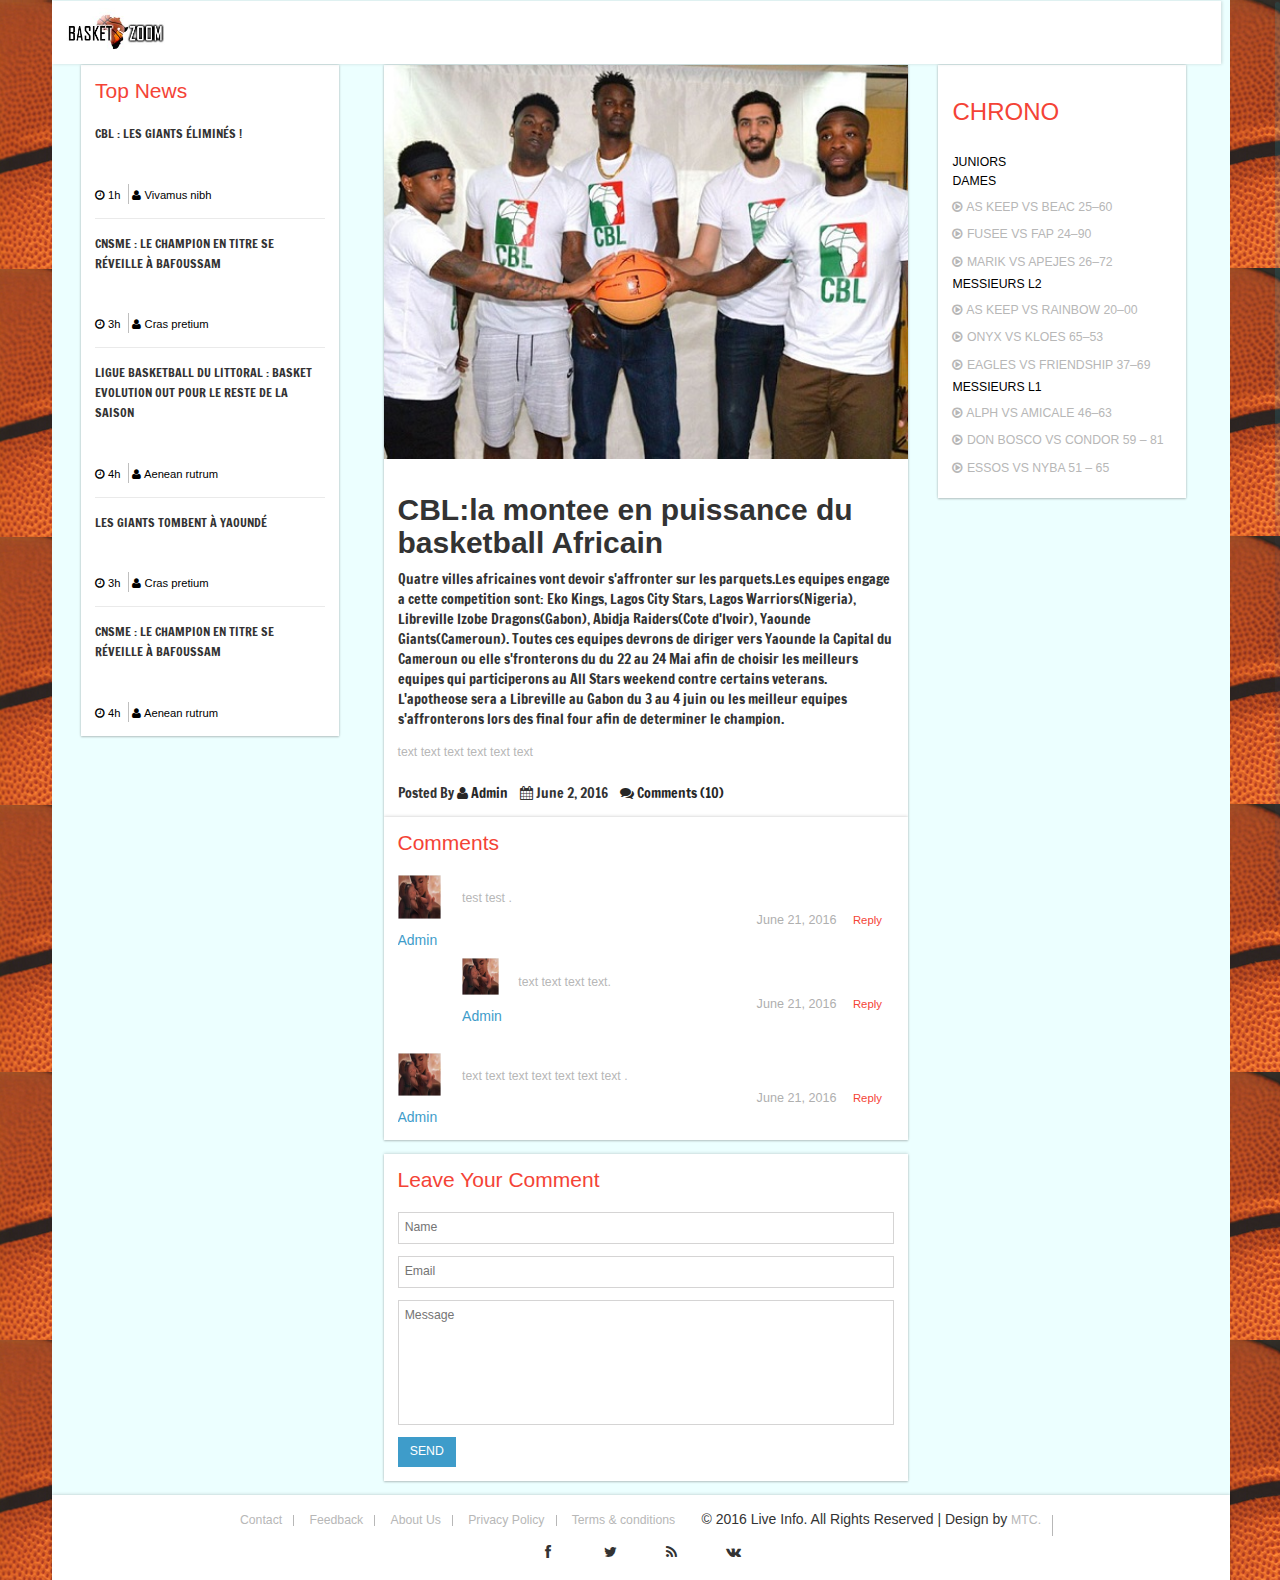
<file: blank.html>
<!--
Author: W3layouts
Author URL: http://w3layouts.com
License: Creative Commons Attribution 3.0 Unported
License URL: http://creativecommons.org/licenses/by/3.0/
-->
<!DOCTYPE HTML>
<html>
<head>
<title>Live info a Sports Category Flat Bootstrap Responsive Website Template | Home :: w3layouts</title>
<meta name="viewport" content="width=device-width, initial-scale=1">
<meta http-equiv="Content-Type" content="text/html; charset=utf-8" />
<meta property="og:title" content="Vide" />
<meta name="keywords" content="Live info Responsive web template, Bootstrap Web Templates, Flat Web Templates, Android Compatible web template,
Smartphone Compatible web template, free webdesigns for Nokia, Samsung, LG, SonyEricsson, Motorola web design" />
<script type="application/x-javascript"> addEventListener("load", function() { setTimeout(hideURLbar, 0); }, false); function hideURLbar(){ window.scrollTo(0,1); } </script>
 <!-- Bootstrap Core CSS -->
<link href="css/bootstrap.min.css" rel='stylesheet' type='text/css' />
<!-- Custom CSS -->
<link href="css/style.css" rel='stylesheet' type='text/css' />
<!-- Graph CSS -->
<link href="css/font-awesome.css" rel="stylesheet">
<!-- jQuery -->

<!-- lined-icons -->
<link rel="stylesheet" href="css/icon-font.min.css" type='text/css' />
<!-- //lined-icons -->

<!-- webfonts -->

<link href='//fonts.googleapis.com/css?family=Nunito:400,700,300' rel='stylesheet' type='text/css'>
<link href='//fonts.googleapis.com/css?family=Francois+One' rel='stylesheet' type='text/css'>
<link rel="stylesheet" href="//maxcdn.bootstrapcdn.com/bootstrap/3.3.7/css/bootstrap.min.css">
<link rel="stylesheet" href="https://cdn.datatables.net/1.10.15/css/dataTables.bootstrap.min.css">


<!--// webfonts -->
 <!-- Meters graphs -->
<script src="js/jquery-1.11.1.min.js"></script>
<!-- Placed js at the end of the document so the pages load faster -->
</head>

 <body class="sticky-header left-side-collapsed">
    <section>
    <!-- left side start-->
		<div class="left-side sticky-left-side">
		</div>
		<!-- left side end-->
		<!-- main content start-->
		<div class="main-content">
			<!-- header-starts -->
			<div class="header-section">
			<div class="top-logo">
					<h1><a href="index.html"><img src="images/basketZoom.png"></a></h1>
			</div>
				<div class="collapse navbar-collapse" id="bs-example-navbar-collapse-1">

				</div>

				<div class="clearfix"> </div>
			</div>
			<div id="page-wrapper">
				<div class="top-grids">
					<div class="top-grids-info">
						<!-- top-grid-right -->
						<div class="col-md-3 top-grid-right basket-top-grid-right s-top-grid-right">
							<div class="top-news features">
								<div class="top-news-heading">
									<h3>Top News</h3>
								</div>
								<div class="top-news-grids">
									<div class="top-news-grid">
										<div class="top-news-grid-heading">
											<a href="blank.html">CBL : les Giants éliminés !</a>
										</div>
										<div class="t-grid top-th-grid">
											<ul>
												<li><a href="#"><i class="fa fa-clock-o"></i> 1h</a></li>
												<li><a href="#"><i class="fa fa-user"></i> Vivamus nibh</a></li>
											</ul>
										</div>
									</div>
									<div class="top-news-grid">
										<div class="top-news-grid-heading">
											<a href="blank4.html">CNSME : le champion en titre se réveille à Bafoussam</a>
										</div>
										<div class="t-grid top-th-grid">
											<ul>
												<li><a href="#"><i class="fa fa-clock-o"></i> 3h</a></li>
												<li><a href="#"><i class="fa fa-user"></i> Cras pretium</a></li>
											</ul>
										</div>
									</div>
									<div class="top-news-grid s-top-news-grid">
										<div class="top-news-grid-heading">
											<a href="blank3.html">Ligue Basketball du Littoral : Basket Evolution out pour le reste de la saison </a>
										</div>
										<div class="t-grid top-th-grid">
											<ul>
												<li><a href="#"><i class="fa fa-clock-o"></i> 4h</a></li>
												<li><a href="#"><i class="fa fa-user"></i> Aenean rutrum</a></li>
											</ul>
										</div>
									</div>
									<div class="top-news-grid">
										<div class="top-news-grid-heading">
											<a href="blank2.html">Les Giants tombent à Yaoundé</a>
										</div>
										<div class="t-grid top-th-grid">
											<ul>
												<li><a href="#"><i class="fa fa-clock-o"></i> 3h</a></li>
												<li><a href="#"><i class="fa fa-user"></i> Cras pretium</a></li>
											</ul>
										</div>
									</div>
									<div class="top-news-grid s-top-news-grid-info">
										<div class="top-news-grid-heading">
											<a href="blank1.html">CNSME : le champion en titre se réveille à Bafoussam </a>
										</div>
										<div class="t-grid top-th-grid">
											<ul>
												<li><a href="#"><i class="fa fa-clock-o"></i> 4h</a></li>
												<li><a href="#"><i class="fa fa-user"></i> Aenean rutrum</a></li>
											</ul>
										</div>
									</div>
								</div>
							</div>

						</div>
						<!-- //top-grid-right -->
						<!-- top-grid-left -->
						<div class="col-md-9 top-grid-left basket-top-grid-left">
							<!-- top-big-grids -->
							<div class="top-big-grids">
								<div class="col-md-8 top-grid-left-left s-top-grid-left-left">
									<div class="top-grid-left-left-grids">
										<div class="s-top-grid-left-img">
											<div data-video="kukjbnnr1kI" id="video">
												<img src="images/CBL1.jpg" alt="Use your own screenshot.">
											</div>
											<div class="clearfix"> </div>
											<div  class="single-img-grid">
												<div class="s-author">
													<h2> <b>CBL:la montee en puissance du basketball Africain</b></h2>
                          					<p>
                          						Quatre villes africaines vont devoir s'affronter sur les parquets.Les equipes engage
                          a cette competition sont: Eko Kings, Lagos City Stars, Lagos Warriors(Nigeria), Libreville Izobe
                        Dragons(Gabon), Abidja Raiders(Cote d'Ivoir), Yaounde Giants(Cameroun).
                      Toutes ces equipes devrons de diriger vers Yaounde la Capital du Cameroun ou elle s'fronterons du
                    du 22 au 24 Mai afin de choisir les meilleurs equipes qui participerons au All Stars weekend contre
                    certains veterans. L'apotheose sera a Libreville au Gabon du 3 au 4 juin ou les meilleur equipes
                    s'affronterons lors des final four afin de determiner le champion.</p>
                  
                            				
                              			<div class="clearfix" ></div>
												</div>
												<div class="s-para">
													<p> text text text text text text
													</p>

												</div>
												</br>
												<div class="s-author">
													<p>Posted By <a href="#"><i class="fa fa-user" aria-hidden="true"></i> Admin</a> &nbsp;&nbsp; <i class="fa fa-calendar" aria-hidden="true"></i> June 2, 2016 &nbsp;&nbsp; <a href="#"><i class="fa fa-comments" aria-hidden="true"></i> Comments (10)</a></p>
												</div>
											</div>
										</div>
									</div>

									<div class="comments-grid">
										<div class="comments-heading">
											<h3>Comments</h3>
										</div>
										<div class="response">
											<div class="media response-info">
												<div class="media-left response-text-left">
													<a href="#">
														<img class="media-object" src="images/at1.jpg" alt="">
													</a>
													<h5><a href="#">Admin</a></h5>
												</div>
												<div class="media-body response-text-right">
													<p> test test
														.</p>
													<ul>
														<li>June 21, 2016</li>
														<li><a href="single.html">Reply</a></li>
													</ul>
													<div class="media response-info">
														<div class="media-left response-text-left">
															<a href="#">
																<img class="media-object" src="images/at2.jpg" alt="">
															</a>
															<h5><a href="#">Admin</a></h5>
														</div>
														<div class="media-body response-text-right">
															<p>text text text text.</p>
															<ul>
																<li>June 21, 2016</li>
																<li><a href="single.html">Reply</a></li>
															</ul>
														</div>
														<div class="clearfix"> </div>
													</div>
												</div>
												<div class="clearfix"> </div>
											</div>
											<div class="media response-info">
												<div class="media-left response-text-left">
													<a href="#">
														<img class="media-object" src="images/at3.jpg" alt="">
													</a>
													<h5><a href="#">Admin</a></h5>
												</div>
												<div class="media-body response-text-right">
													<p> text text text text text text text
														.</p>
													<ul>
														<li>June 21, 2016</li>
														<li><a href="single.html">Reply</a></li>
													</ul>
												</div>
												<div class="clearfix"> </div>
											</div>
										</div>
									</div>
									<div class="opinion">
										<h3>Leave Your Comment</h3>
										<form>
											<input  type="text" placeholder="Name" required="">
											<input type="text" placeholder="Email" required="">
											<textarea  placeholder="Message" required=""></textarea>
											<input  type="submit" value="SEND">
										</form>
									</div>
								</div>
								<!-- top-grid-left-right -->
								<div class="col-md-4 top-grid-left-right s-top-grid-left-right">
									<!-- most-view-grids -->
									<div class="today-match latest">
								<div class="today-match-heading latest-heading">
									<h3>CHRONO</h3>
								</div>
								<div class="match-grid latest-grid">
									<div id="design" class="date">
														<div id="cycler">
															<div class="date-text">
																<h4>Juniors</h4>
																<ul>
																	<li><a href="single.html"><i class="fa fa-play-circle-o"></i>AS KEEP VS ESPOR 104-59.</a></li>
																	<li><a href="V_single.html"><i class="fa fa-play-circle-o"></i> FALCONS VS ALPH 23–62 .</a></li>
                                  <li><a href="V_single.html"><i class="fa fa-play-circle-o"></i> ESPOIR VS FUSEE 69–36 .</a></li>
                                  <li><a href="V_single.html"><i class="fa fa-play-circle-o"></i> AMICALE VS PHI SLAMA 67–19.</a></li>
                                      <li><a href="V_single.html"><i class="fa fa-play-circle-o"></i>FRIENDSHIP VS ACPBA 57–52.</a></li>
																</ul>
															</div>
															<div class="date-text">
																<h4>Dames</h4>
																<ul>
																	<li><a href="single.html"><i class="fa fa-play-circle-o"></i> AS KEEP VS BEAC 25–60 </a></li>
																	<li><a href="V_single.html"><i class="fa fa-play-circle-o"></i> FUSEE VS FAP 24–90</a></li>
																	<li><a href="V_single.html"><i class="fa fa-play-circle-o"></i> MARIK VS APEJES 26–72</a></li>
																</ul>
															</div>
															<div class="date-text">
																<h4>Messieurs L2</h4>
																<ul>
																	<li><a href="V_single.html"><i class="fa fa-play-circle-o"></i> AS KEEP VS RAINBOW 20–00</a></li>
                                  <li><a href="V_single.html"><i class="fa fa-play-circle-o"></i> ONYX VS KLOES 65–53</a></li>
                                  <li><a href="V_single.html"><i class="fa fa-play-circle-o"></i> EAGLES VS FRIENDSHIP 37–69</a></li>
																</ul>
															</div>
															<div class="date-text">
																<h4>Messieurs L1</h4>
																<ul>
																	<li><a href="single.html"><i class="fa fa-play-circle-o"></i>  ALPH VS AMICALE 46–63</a></li>
                                  <li><a href="single.html"><i class="fa fa-play-circle-o"></i> DON BOSCO VS CONDOR 59 – 81</a></li>
                                  <li><a href="single.html"><i class="fa fa-play-circle-o"></i> ESSOS VS NYBA 51 – 65</a></li>
																</ul>
															</div>
														</div>
														<script>
															function cycle($item, $cycler){
																setTimeout(cycle, 2000, $item.next(), $cycler);

																$item.slideUp(1000,function(){
																	$item.appendTo($cycler).show();
																});

																}
															cycle($('#cycler div:first'),  $('#cycler'));
														</script>
													</div>
								</div>
							</div>
									<!-- //most-view-grids -->
								</div>
								<!-- top-grid-left-right -->
								<div class="clearfix"> </div>
							</div>
							<!-- //top-big-grids -->
						</div>
						<!-- //top-grid-left -->
						<div class="clearfix"> </div>
					</div>

				</div>
			</div>
			<!-- Modal -->
						<div class="modal fade" id="myModal" role="dialog">
							<div class="modal-dialog">
							<!-- Modal content-->
								<div class="modal-content">
									<div class="modal-header">
										<button type="button" class="close" data-dismiss="modal">&times;</button>
										<div class="login-body">
											<div class="login-heading">
												<h3>Login</h3>
											</div>
											<div class="login-info">
												<form>
													<input type="text" class="user" name="email" placeholder="Email" required="">
													<input type="password" name="password" class="lock" placeholder="Password">
													<div class="forgot-top-grids">
														<div class="forgot-grid">
															<ul>
																<li>
																	<input type="checkbox" id="brand1" value="">
																	<label for="brand1"><span></span>Remember me</label>
																</li>
															</ul>
														</div>
														<div class="forgot">
															<a href="#">Forgot password?</a>
														</div>
														<div class="clearfix"> </div>
													</div>
													<input type="submit" name="Sign In" value="Login">
													<div class="signup-text">
														<a href="signup.html">Don't have an account? Create one now</a>
													</div>
													<hr>
													<h2>or login with</h2>
													<div class="login-icons">
														<ul>
															<li><a href="#" class="facebook"><i class="fa fa-facebook"></i></a></li>
															<li><a href="#" class="twitter"><i class="fa fa-twitter"></i></a></li>
															<li><a href="#" class="google"><i class="fa fa-google-plus"></i></a></li>
															<li><a href="#" class="dribbble"><i class="fa fa-dribbble"></i></a></li>
														</ul>
													</div>
												</form>
											</div>
										</div>
									</div>
								</div>
							</div>
						</div>
					<!-- //	Modal -->
			<!--footer section start-->
	<footer>
			<div class="footer-left">
				<ul>
					<li><a href="contact.html">Contact</a></li>
					<li><a href="#"  data-toggle="modal" data-target="#myModal">Feedback</a></li>
					<li><a href="about.html">About Us</a></li>
					<li><a href="privacy.html">Privacy Policy</a></li>
					<li><a href="terms.html">Terms & conditions</a></li>
					<li><p>© 2016 Live Info. All Rights Reserved | Design by <a href="https://w3layouts.com/" target="_blank">MTC.</a></p></li>
				</ul>
			</div>

			<div class="social">
				<ul>
					<li><a href="#"><i class="fa fa-facebook"></i></a></li>
					<li><a href="#"><i class="fa fa-twitter"></i></a></li>
					<li><a href="#"><i class="fa fa-rss"></i></a></li>
					<li><a href="#"><i class="fa fa-vk"></i></a></li>
				</ul>
			</div>
			<div class="clearfix"> </div>
		</footer>
        <!--footer section end-->
		</div>


      <!-- main content end-->
	</section>
	<script src="js/js.js"></script>
	<script src="js/modernizr.custom.js"></script>
	<!--pop-up-->
	<script src="js/menu_jquery.js"></script>
	<!--//pop-up-->
	<script src="js/jquery.nicescroll.js"></script>
	<script src="js/scripts.js"></script>
	<!-- Bootstrap Core JavaScript -->
	<script src="js/bootstrap.min.js"></script>
	<!--pop-up-->
	<script src="js/menu_jquery.js"></script>
	<!--//pop-up-->
	<!-- clock-bottom -->
	<script type="text/javascript">
	$(document).ready(function() {
	// Create two variable with the names of the months and days in an array
	var monthNames = [ "January", "February", "March", "April", "May", "June", "July", "August", "September", "October", "November", "December" ];
	var dayNames= ["Sunday","Monday","Tuesday","Wednesday","Thursday","Friday","Saturday"]

	// Create a newDate() object
	var newDate = new Date();
	// Extract the current date from Date object
	newDate.setDate(newDate.getDate());
	// Output the day, date, month and year
	$('#Date').html(dayNames[newDate.getDay()] + " " + newDate.getDate() + ' ' + monthNames[newDate.getMonth()] + ' ' + newDate.getFullYear());

	setInterval( function() {
		// Create a newDate() object and extract the seconds of the current time on the visitor's
		var seconds = new Date().getSeconds();
		// Add a leading zero to seconds value
		$("#sec").html(( seconds < 10 ? "0" : "" ) + seconds);
		},1000);

	setInterval( function() {
		// Create a newDate() object and extract the minutes of the current time on the visitor's
		var minutes = new Date().getMinutes();
		// Add a leading zero to the minutes value
		$("#min").html(( minutes < 10 ? "0" : "" ) + minutes);
		},1000);

	setInterval( function() {
		// Create a newDate() object and extract the hours of the current time on the visitor's
		var hours = new Date().getHours();
		// Add a leading zero to the hours value
		$("#hours").html(( hours < 10 ? "0" : "" ) + hours);
		}, 1000);

	});
	</script>
	<!-- clock-bottom -->

	<!-- video -->
	<script src="js/simplePlayer.js"></script>
	<script>
		$("document").ready(function() {
			$("#video").simplePlayer();
		});
	</script>
	<!-- //video -->
	<!-- ResponsiveTabs -->
	<script src="js/easyResponsiveTabs.js" type="text/javascript"></script>
	<script type="text/javascript">
		$(document).ready(function () {
			$('#horizontalTab').easyResponsiveTabs({
				type: 'default', //Types: default, vertical, accordion
				width: 'auto', //auto or any width like 600px
				fit: true   // 100% fit in a container
			});
		});
	</script>
	<!-- //ResponsiveTabs -->
</body>
</html>
</file>
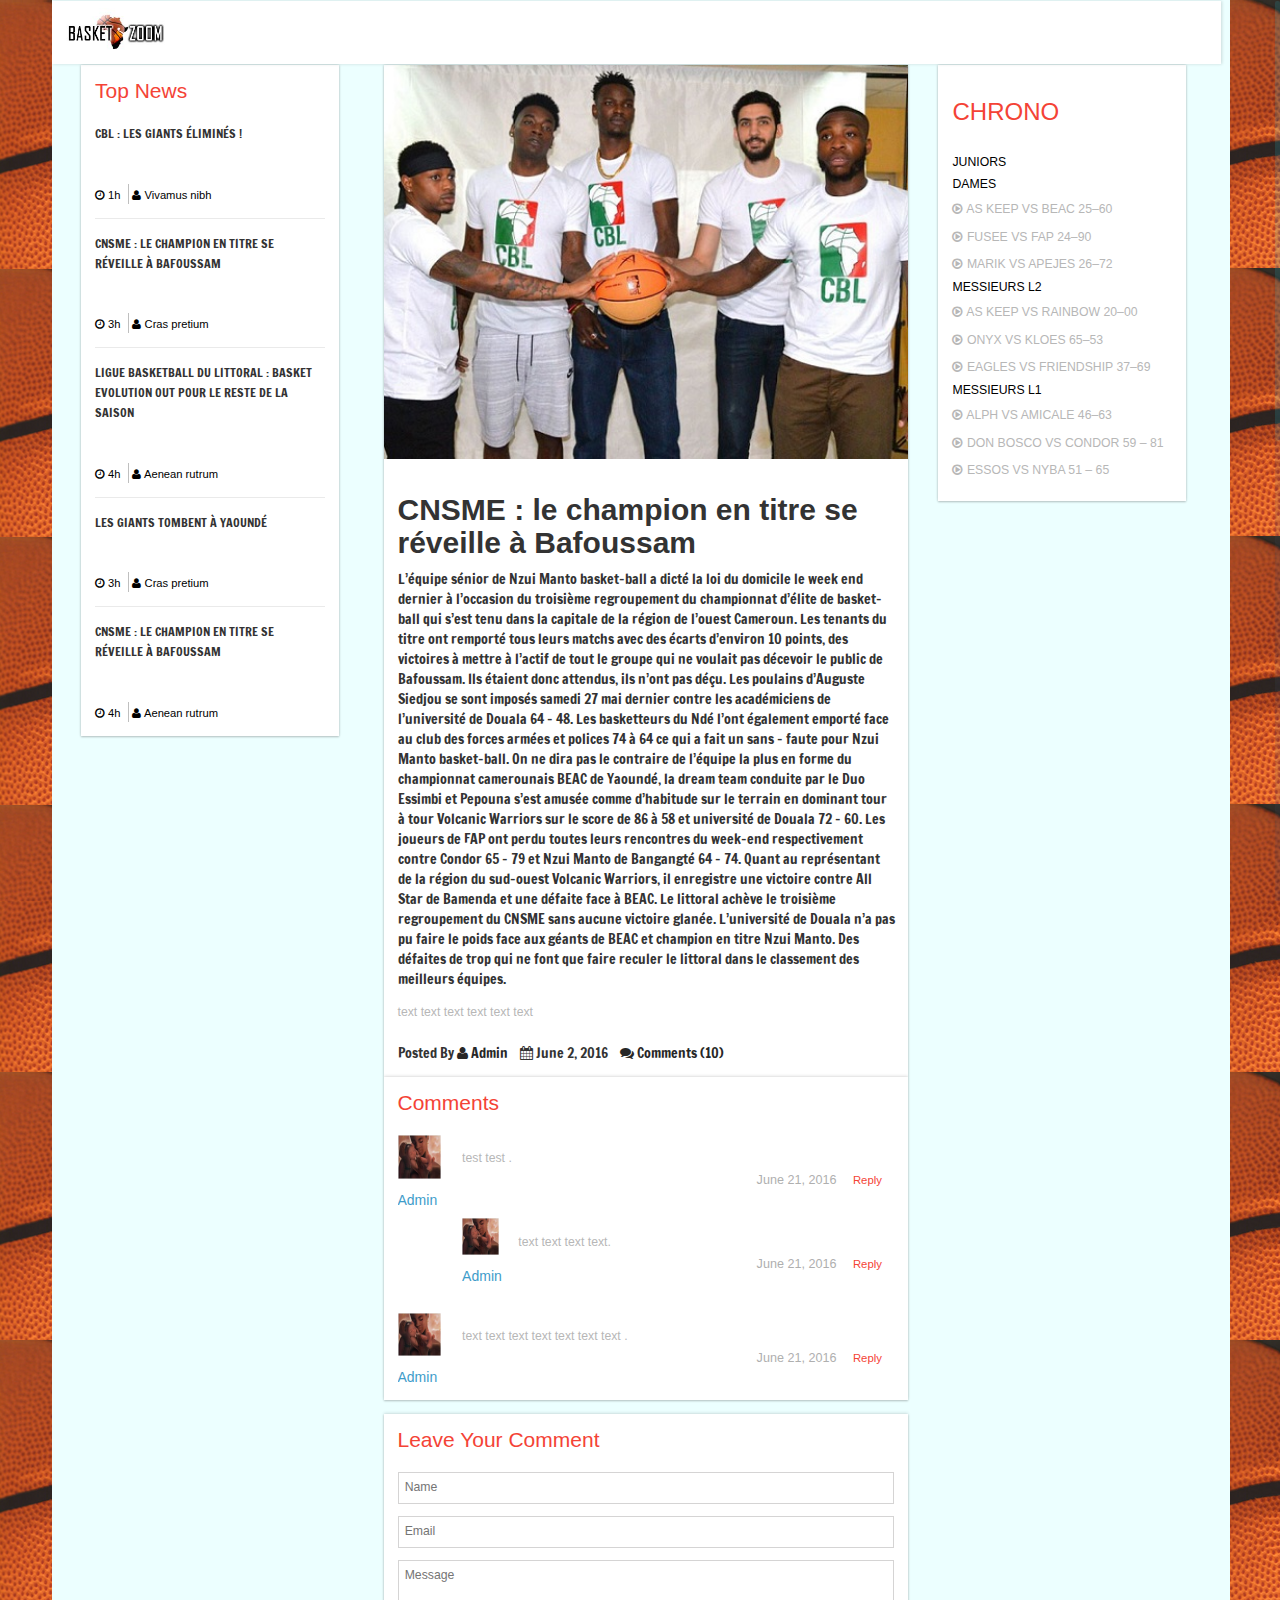
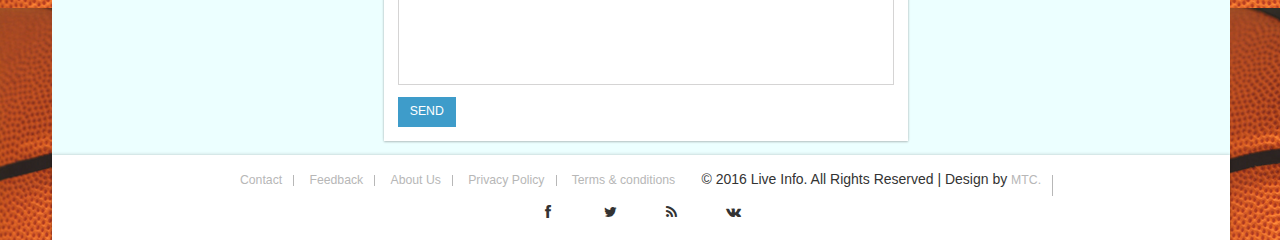
<file: blank1.html>
<!--
Author: W3layouts
Author URL: http://w3layouts.com
License: Creative Commons Attribution 3.0 Unported
License URL: http://creativecommons.org/licenses/by/3.0/
-->
<!DOCTYPE HTML>
<html>
<head>
<title>Live info a Sports Category Flat Bootstrap Responsive Website Template | Home :: w3layouts</title>
<meta name="viewport" content="width=device-width, initial-scale=1">
<meta http-equiv="Content-Type" content="text/html; charset=utf-8" />
<meta property="og:title" content="Vide" />
<meta name="keywords" content="Live info Responsive web template, Bootstrap Web Templates, Flat Web Templates, Android Compatible web template,
Smartphone Compatible web template, free webdesigns for Nokia, Samsung, LG, SonyEricsson, Motorola web design" />
<script type="application/x-javascript"> addEventListener("load", function() { setTimeout(hideURLbar, 0); }, false); function hideURLbar(){ window.scrollTo(0,1); } </script>
 <!-- Bootstrap Core CSS -->
<link href="css/bootstrap.min.css" rel='stylesheet' type='text/css' />
<!-- Custom CSS -->
<link href="css/style.css" rel='stylesheet' type='text/css' />
<!-- Graph CSS -->
<link href="css/font-awesome.css" rel="stylesheet">
<!-- jQuery -->

<!-- lined-icons -->
<link rel="stylesheet" href="css/icon-font.min.css" type='text/css' />
<!-- //lined-icons -->

<!-- webfonts -->

<link href='//fonts.googleapis.com/css?family=Nunito:400,700,300' rel='stylesheet' type='text/css'>
<link href='//fonts.googleapis.com/css?family=Francois+One' rel='stylesheet' type='text/css'>
<link rel="stylesheet" href="//maxcdn.bootstrapcdn.com/bootstrap/3.3.7/css/bootstrap.min.css">
<link rel="stylesheet" href="https://cdn.datatables.net/1.10.15/css/dataTables.bootstrap.min.css">


<!--// webfonts -->
 <!-- Meters graphs -->
<script src="js/jquery-1.11.1.min.js"></script>
<!-- Placed js at the end of the document so the pages load faster -->
</head>

 <body class="sticky-header left-side-collapsed">
    <section>
    <!-- left side start-->
		<div class="left-side sticky-left-side">
		</div>
		<!-- left side end-->
		<!-- main content start-->
		<div class="main-content">
			<!-- header-starts -->
			<div class="header-section">
			<div class="top-logo">
					<h1><a href="index.html"><img src="images/basketZoom.png"></a></h1>
			</div>
				<div class="collapse navbar-collapse" id="bs-example-navbar-collapse-1">

				</div>

				<div class="clearfix"> </div>
			</div>
			<div id="page-wrapper">
				<div class="top-grids">
					<div class="top-grids-info">
						<!-- top-grid-right -->
						<div class="col-md-3 top-grid-right basket-top-grid-right s-top-grid-right">
							<div class="top-news features">
								<div class="top-news-heading">
									<h3>Top News</h3>
								</div>
								<div class="top-news-grids">
									<div class="top-news-grid">
										<div class="top-news-grid-heading">
											<a href="blank.html">CBL : les Giants éliminés !</a>
										</div>
										<div class="t-grid top-th-grid">
											<ul>
												<li><a href="#"><i class="fa fa-clock-o"></i> 1h</a></li>
												<li><a href="#"><i class="fa fa-user"></i> Vivamus nibh</a></li>
											</ul>
										</div>
									</div>
									<div class="top-news-grid">
										<div class="top-news-grid-heading">
											<a href="blank4.html">CNSME : le champion en titre se réveille à Bafoussam</a>
										</div>
										<div class="t-grid top-th-grid">
											<ul>
												<li><a href="#"><i class="fa fa-clock-o"></i> 3h</a></li>
												<li><a href="#"><i class="fa fa-user"></i> Cras pretium</a></li>
											</ul>
										</div>
									</div>
									<div class="top-news-grid s-top-news-grid">
										<div class="top-news-grid-heading">
											<a href="blank3.html">Ligue Basketball du Littoral : Basket Evolution out pour le reste de la saison </a>
										</div>
										<div class="t-grid top-th-grid">
											<ul>
												<li><a href="#"><i class="fa fa-clock-o"></i> 4h</a></li>
												<li><a href="#"><i class="fa fa-user"></i> Aenean rutrum</a></li>
											</ul>
										</div>
									</div>
									<div class="top-news-grid">
										<div class="top-news-grid-heading">
											<a href="blank2.html">Les Giants tombent à Yaoundé</a>
										</div>
										<div class="t-grid top-th-grid">
											<ul>
												<li><a href="#"><i class="fa fa-clock-o"></i> 3h</a></li>
												<li><a href="#"><i class="fa fa-user"></i> Cras pretium</a></li>
											</ul>
										</div>
									</div>
									<div class="top-news-grid s-top-news-grid-info">
										<div class="top-news-grid-heading">
											<a href="blank1.html">CNSME : le champion en titre se réveille à Bafoussam </a>
										</div>
										<div class="t-grid top-th-grid">
											<ul>
												<li><a href="#"><i class="fa fa-clock-o"></i> 4h</a></li>
												<li><a href="#"><i class="fa fa-user"></i> Aenean rutrum</a></li>
											</ul>
										</div>
									</div>
								</div>
							</div>

						</div>
						<!-- //top-grid-right -->
						<!-- top-grid-left -->
						<div class="col-md-9 top-grid-left basket-top-grid-left">
							<!-- top-big-grids -->
							<div class="top-big-grids">
								<div class="col-md-8 top-grid-left-left s-top-grid-left-left">
									<div class="top-grid-left-left-grids">
										<div class="s-top-grid-left-img">
											<div data-video="" id="video">
												<img src="images/CBL1.jpg" alt="Use your own screenshot.">
											</div>
											<div class="clearfix"> </div>
											<div  class="single-img-grid">
												<div class="s-author">
													<h2> <b>CNSME : le champion en titre se réveille à Bafoussam</b></h2>
                          <p>L’équipe sénior de Nzui Manto basket-ball  a dicté la loi du domicile le week end  dernier à l’occasion du troisième 
                              regroupement  du championnat d’élite de basket-ball qui s’est tenu dans la capitale de la région de l’ouest Cameroun. Les tenants du titre ont remporté tous leurs matchs avec des écarts d’environ 10 points, des victoires à mettre à l’actif de tout le groupe qui ne voulait pas décevoir le public de Bafoussam. Ils étaient donc attendus, ils n’ont pas déçu.  Les poulains d’Auguste Siedjou  se sont imposés samedi 27 mai dernier contre  les académiciens de l’université de Douala 64 – 48. Les basketteurs du Ndé  l’ont également emporté face au club des forces armées et polices 74 à 64  ce qui a fait un sans - faute pour Nzui Manto basket-ball.

On ne dira pas le contraire de l’équipe la plus en forme du championnat camerounais  
                              BEAC de Yaoundé, la dream team conduite par le Duo 
                              Essimbi et Pepouna  s’est amusée comme d’habitude 
                              sur le terrain en dominant tour à tour Volcanic Warriors  sur le score de 86 à 58 et université de Douala 72 – 60. Les joueurs de FAP  ont perdu  toutes  leurs  rencontres du week-end respectivement contre Condor  65 – 79 et Nzui Manto de Bangangté  64 – 74.  Quant au représentant de la région du sud-ouest Volcanic Warriors, il enregistre une victoire contre All Star de Bamenda et une défaite face à BEAC. Le littoral achève le troisième regroupement du CNSME sans aucune victoire glanée. L’université de Douala n’a pas pu faire le poids face aux géants de BEAC et champion en titre Nzui Manto. Des défaites de trop qui ne font que faire reculer le littoral dans le classement des  meilleurs équipes.
                  </p>
                   <div class="clearfix" >
                  </div>
												</div>
												<div class="s-para">
													<p> text text text text text text
													</p>

												</div>
												</br>
												<div class="s-author">
													<p>Posted By <a href="#"><i class="fa fa-user" aria-hidden="true"></i> Admin</a> &nbsp;&nbsp; <i class="fa fa-calendar" aria-hidden="true"></i> June 2, 2016 &nbsp;&nbsp; <a href="#"><i class="fa fa-comments" aria-hidden="true"></i> Comments (10)</a></p>
												</div>
											</div>
										</div>
									</div>

									<div class="comments-grid">
										<div class="comments-heading">
											<h3>Comments</h3>
										</div>
										<div class="response">
											<div class="media response-info">
												<div class="media-left response-text-left">
													<a href="#">
														<img class="media-object" src="images/at1.jpg" alt="">
													</a>
													<h5><a href="#">Admin</a></h5>
												</div>
												<div class="media-body response-text-right">
													<p> test test
														.</p>
													<ul>
														<li>June 21, 2016</li>
														<li><a href="single.html">Reply</a></li>
													</ul>
													<div class="media response-info">
														<div class="media-left response-text-left">
															<a href="#">
																<img class="media-object" src="images/at2.jpg" alt="">
															</a>
															<h5><a href="#">Admin</a></h5>
														</div>
														<div class="media-body response-text-right">
															<p>text text text text.</p>
															<ul>
																<li>June 21, 2016</li>
																<li><a href="single.html">Reply</a></li>
															</ul>
														</div>
														<div class="clearfix"> </div>
													</div>
												</div>
												<div class="clearfix"> </div>
											</div>
											<div class="media response-info">
												<div class="media-left response-text-left">
													<a href="#">
														<img class="media-object" src="images/at3.jpg" alt="">
													</a>
													<h5><a href="#">Admin</a></h5>
												</div>
												<div class="media-body response-text-right">
													<p> text text text text text text text
														.</p>
													<ul>
														<li>June 21, 2016</li>
														<li><a href="single.html">Reply</a></li>
													</ul>
												</div>
												<div class="clearfix"> </div>
											</div>
										</div>
									</div>
									<div class="opinion">
										<h3>Leave Your Comment</h3>
										<form>
											<input  type="text" placeholder="Name" required="">
											<input type="text" placeholder="Email" required="">
											<textarea  placeholder="Message" required=""></textarea>
											<input  type="submit" value="SEND">
										</form>
									</div>
								</div>
								<!-- top-grid-left-right -->
								<div class="col-md-4 top-grid-left-right s-top-grid-left-right">
									<!-- most-view-grids -->
									<div class="today-match latest">
								<div class="today-match-heading latest-heading">
									<h3>CHRONO</h3>
								</div>
								<div class="match-grid latest-grid">
									<div id="design" class="date">
														<div id="cycler">
															<div class="date-text">
																<h4>Juniors</h4>
																<ul>
																	<li><a href="single.html"><i class="fa fa-play-circle-o"></i>AS KEEP VS ESPOR 104-59.</a></li>
																	<li><a href="V_single.html"><i class="fa fa-play-circle-o"></i> FALCONS VS ALPH 23–62 .</a></li>
                                  <li><a href="V_single.html"><i class="fa fa-play-circle-o"></i> ESPOIR VS FUSEE 69–36 .</a></li>
                                  <li><a href="V_single.html"><i class="fa fa-play-circle-o"></i> AMICALE VS PHI SLAMA 67–19.</a></li>
                                      <li><a href="V_single.html"><i class="fa fa-play-circle-o"></i>FRIENDSHIP VS ACPBA 57–52.</a></li>
																</ul>
															</div>
															<div class="date-text">
																<h4>Dames</h4>
																<ul>
																	<li><a href="single.html"><i class="fa fa-play-circle-o"></i> AS KEEP VS BEAC 25–60 </a></li>
																	<li><a href="V_single.html"><i class="fa fa-play-circle-o"></i> FUSEE VS FAP 24–90</a></li>
																	<li><a href="V_single.html"><i class="fa fa-play-circle-o"></i> MARIK VS APEJES 26–72</a></li>
																</ul>
															</div>
															<div class="date-text">
																<h4>Messieurs L2</h4>
																<ul>
																	<li><a href="V_single.html"><i class="fa fa-play-circle-o"></i> AS KEEP VS RAINBOW 20–00</a></li>
                                  <li><a href="V_single.html"><i class="fa fa-play-circle-o"></i> ONYX VS KLOES 65–53</a></li>
                                  <li><a href="V_single.html"><i class="fa fa-play-circle-o"></i> EAGLES VS FRIENDSHIP 37–69</a></li>
																</ul>
															</div>
															<div class="date-text">
																<h4>Messieurs L1</h4>
																<ul>
																	<li><a href="single.html"><i class="fa fa-play-circle-o"></i>  ALPH VS AMICALE 46–63</a></li>
                                  <li><a href="single.html"><i class="fa fa-play-circle-o"></i> DON BOSCO VS CONDOR 59 – 81</a></li>
                                  <li><a href="single.html"><i class="fa fa-play-circle-o"></i> ESSOS VS NYBA 51 – 65</a></li>
																</ul>
															</div>
														</div>
														<script>
															function cycle($item, $cycler){
																setTimeout(cycle, 2000, $item.next(), $cycler);

																$item.slideUp(1000,function(){
																	$item.appendTo($cycler).show();
																});

																}
															cycle($('#cycler div:first'),  $('#cycler'));
														</script>
													</div>
								</div>
							</div>
									<!-- //most-view-grids -->
								</div>
								<!-- top-grid-left-right -->
								<div class="clearfix"> </div>
							</div>
							<!-- //top-big-grids -->
						</div>
						<!-- //top-grid-left -->
						<div class="clearfix"> </div>
					</div>

				</div>
			</div>
			<!-- Modal -->
						<div class="modal fade" id="myModal" role="dialog">
							<div class="modal-dialog">
							<!-- Modal content-->
								<div class="modal-content">
									<div class="modal-header">
										<button type="button" class="close" data-dismiss="modal">&times;</button>
										<div class="login-body">
											<div class="login-heading">
												<h3>Login</h3>
											</div>
											<div class="login-info">
												<form>
													<input type="text" class="user" name="email" placeholder="Email" required="">
													<input type="password" name="password" class="lock" placeholder="Password">
													<div class="forgot-top-grids">
														<div class="forgot-grid">
															<ul>
																<li>
																	<input type="checkbox" id="brand1" value="">
																	<label for="brand1"><span></span>Remember me</label>
																</li>
															</ul>
														</div>
														<div class="forgot">
															<a href="#">Forgot password?</a>
														</div>
														<div class="clearfix"> </div>
													</div>
													<input type="submit" name="Sign In" value="Login">
													<div class="signup-text">
														<a href="signup.html">Don't have an account? Create one now</a>
													</div>
													<hr>
													<h2>or login with</h2>
													<div class="login-icons">
														<ul>
															<li><a href="#" class="facebook"><i class="fa fa-facebook"></i></a></li>
															<li><a href="#" class="twitter"><i class="fa fa-twitter"></i></a></li>
															<li><a href="#" class="google"><i class="fa fa-google-plus"></i></a></li>
															<li><a href="#" class="dribbble"><i class="fa fa-dribbble"></i></a></li>
														</ul>
													</div>
												</form>
											</div>
										</div>
									</div>
								</div>
							</div>
						</div>
					<!-- //	Modal -->
			<!--footer section start-->
	<footer>
			<div class="footer-left">
				<ul>
					<li><a href="contact.html">Contact</a></li>
					<li><a href="#"  data-toggle="modal" data-target="#myModal">Feedback</a></li>
					<li><a href="about.html">About Us</a></li>
					<li><a href="privacy.html">Privacy Policy</a></li>
					<li><a href="terms.html">Terms & conditions</a></li>
					<li><p>© 2016 Live Info. All Rights Reserved | Design by <a href="https://w3layouts.com/" target="_blank">MTC.</a></p></li>
				</ul>
			</div>

			<div class="social">
				<ul>
					<li><a href="#"><i class="fa fa-facebook"></i></a></li>
					<li><a href="#"><i class="fa fa-twitter"></i></a></li>
					<li><a href="#"><i class="fa fa-rss"></i></a></li>
					<li><a href="#"><i class="fa fa-vk"></i></a></li>
				</ul>
			</div>
			<div class="clearfix"> </div>
		</footer>
        <!--footer section end-->
		</div>


      <!-- main content end-->
	</section>
	<script src="js/js.js"></script>
	<script src="js/modernizr.custom.js"></script>
	<!--pop-up-->
	<script src="js/menu_jquery.js"></script>
	<!--//pop-up-->
	<script src="js/jquery.nicescroll.js"></script>
	<script src="js/scripts.js"></script>
	<!-- Bootstrap Core JavaScript -->
	<script src="js/bootstrap.min.js"></script>
	<!--pop-up-->
	<script src="js/menu_jquery.js"></script>
	<!--//pop-up-->
	<!-- clock-bottom -->
	<script type="text/javascript">
	$(document).ready(function() {
	// Create two variable with the names of the months and days in an array
	var monthNames = [ "January", "February", "March", "April", "May", "June", "July", "August", "September", "October", "November", "December" ];
	var dayNames= ["Sunday","Monday","Tuesday","Wednesday","Thursday","Friday","Saturday"]

	// Create a newDate() object
	var newDate = new Date();
	// Extract the current date from Date object
	newDate.setDate(newDate.getDate());
	// Output the day, date, month and year
	$('#Date').html(dayNames[newDate.getDay()] + " " + newDate.getDate() + ' ' + monthNames[newDate.getMonth()] + ' ' + newDate.getFullYear());

	setInterval( function() {
		// Create a newDate() object and extract the seconds of the current time on the visitor's
		var seconds = new Date().getSeconds();
		// Add a leading zero to seconds value
		$("#sec").html(( seconds < 10 ? "0" : "" ) + seconds);
		},1000);

	setInterval( function() {
		// Create a newDate() object and extract the minutes of the current time on the visitor's
		var minutes = new Date().getMinutes();
		// Add a leading zero to the minutes value
		$("#min").html(( minutes < 10 ? "0" : "" ) + minutes);
		},1000);

	setInterval( function() {
		// Create a newDate() object and extract the hours of the current time on the visitor's
		var hours = new Date().getHours();
		// Add a leading zero to the hours value
		$("#hours").html(( hours < 10 ? "0" : "" ) + hours);
		}, 1000);

	});
	</script>
	<!-- clock-bottom -->

	<!-- video -->
	<script src="js/simplePlayer.js"></script>
	<script>
		$("document").ready(function() {
			$("#video").simplePlayer();
		});
	</script>
	<!-- //video -->
	<!-- ResponsiveTabs -->
	<script src="js/easyResponsiveTabs.js" type="text/javascript"></script>
	<script type="text/javascript">
		$(document).ready(function () {
			$('#horizontalTab').easyResponsiveTabs({
				type: 'default', //Types: default, vertical, accordion
				width: 'auto', //auto or any width like 600px
				fit: true   // 100% fit in a container
			});
		});
	</script>
	<!-- //ResponsiveTabs -->
</body>
</html>
</file>
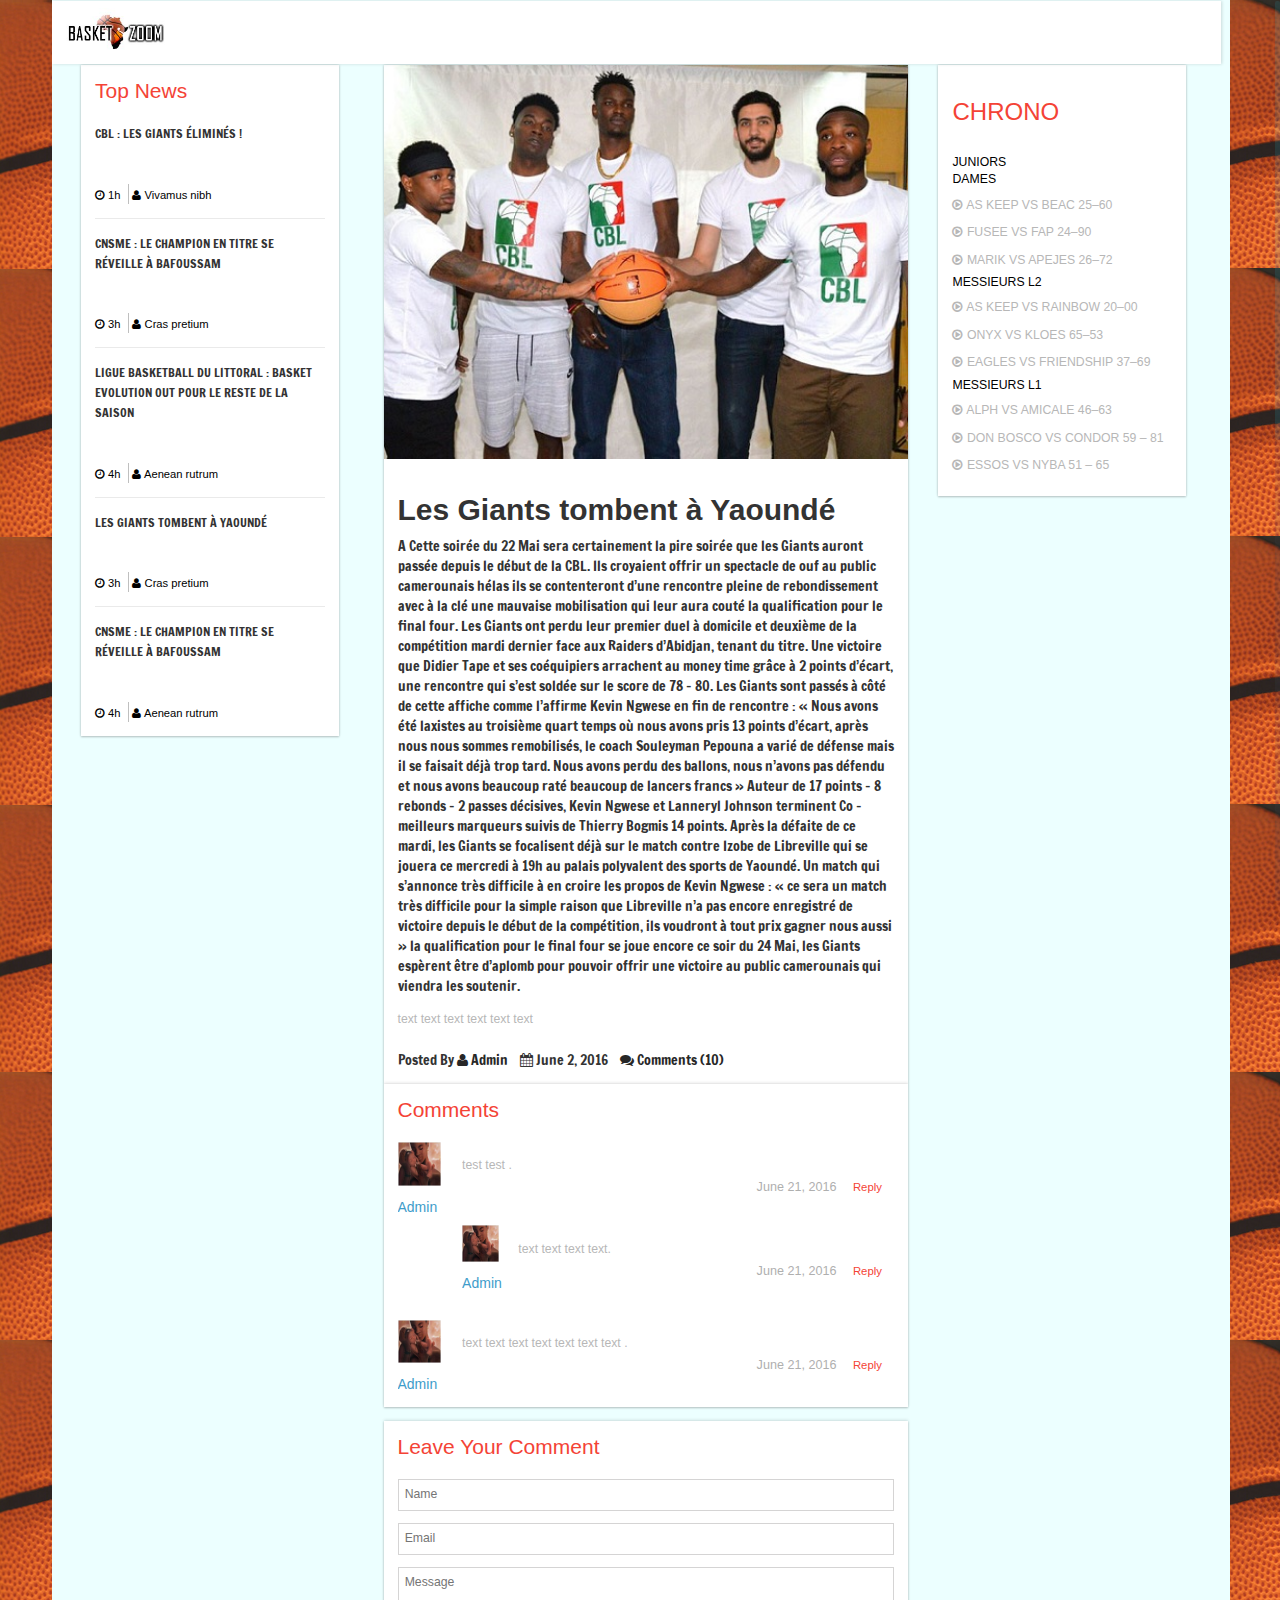
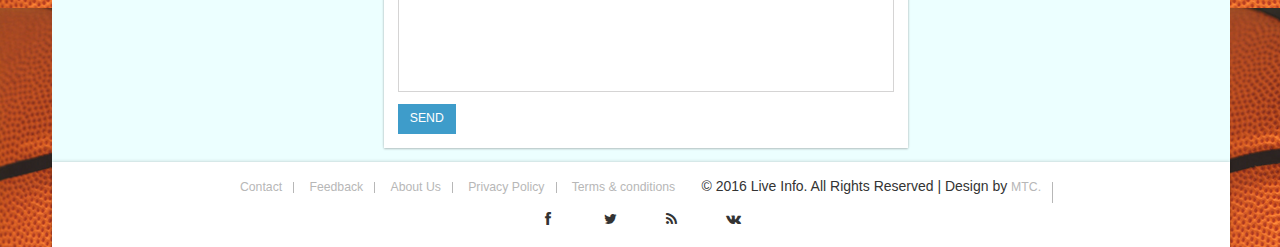
<file: blank2.html>
<!--
Author: W3layouts
Author URL: http://w3layouts.com
License: Creative Commons Attribution 3.0 Unported
License URL: http://creativecommons.org/licenses/by/3.0/
-->
<!DOCTYPE HTML>
<html>
<head>
<title>Live info a Sports Category Flat Bootstrap Responsive Website Template | Home :: w3layouts</title>
<meta name="viewport" content="width=device-width, initial-scale=1">
<meta http-equiv="Content-Type" content="text/html; charset=utf-8" />
<meta property="og:title" content="Vide" />
<meta name="keywords" content="Live info Responsive web template, Bootstrap Web Templates, Flat Web Templates, Android Compatible web template,
Smartphone Compatible web template, free webdesigns for Nokia, Samsung, LG, SonyEricsson, Motorola web design" />
<script type="application/x-javascript"> addEventListener("load", function() { setTimeout(hideURLbar, 0); }, false); function hideURLbar(){ window.scrollTo(0,1); } </script>
 <!-- Bootstrap Core CSS -->
<link href="css/bootstrap.min.css" rel='stylesheet' type='text/css' />
<!-- Custom CSS -->
<link href="css/style.css" rel='stylesheet' type='text/css' />
<!-- Graph CSS -->
<link href="css/font-awesome.css" rel="stylesheet">
<!-- jQuery -->

<!-- lined-icons -->
<link rel="stylesheet" href="css/icon-font.min.css" type='text/css' />
<!-- //lined-icons -->

<!-- webfonts -->

<link href='//fonts.googleapis.com/css?family=Nunito:400,700,300' rel='stylesheet' type='text/css'>
<link href='//fonts.googleapis.com/css?family=Francois+One' rel='stylesheet' type='text/css'>
<link rel="stylesheet" href="//maxcdn.bootstrapcdn.com/bootstrap/3.3.7/css/bootstrap.min.css">
<link rel="stylesheet" href="https://cdn.datatables.net/1.10.15/css/dataTables.bootstrap.min.css">


<!--// webfonts -->
 <!-- Meters graphs -->
<script src="js/jquery-1.11.1.min.js"></script>
<!-- Placed js at the end of the document so the pages load faster -->
</head>

 <body class="sticky-header left-side-collapsed">
    <section>
    <!-- left side start-->
		<div class="left-side sticky-left-side">
		</div>
		<!-- left side end-->
		<!-- main content start-->
		<div class="main-content">
			<!-- header-starts -->
			<div class="header-section">
			<div class="top-logo">
					<h1><a href="index.html"><img src="images/basketZoom.png"></a></h1>
			</div>
				<div class="collapse navbar-collapse" id="bs-example-navbar-collapse-1">

				</div>

				<div class="clearfix"> </div>
			</div>
			<div id="page-wrapper">
				<div class="top-grids">
					<div class="top-grids-info">
						<!-- top-grid-right -->
						<div class="col-md-3 top-grid-right basket-top-grid-right s-top-grid-right">
							<div class="top-news features">
								<div class="top-news-heading">
									<h3>Top News</h3>
								</div>
								<div class="top-news-grids">
									<div class="top-news-grid">
										<div class="top-news-grid-heading">
											<a href="blank.html">CBL : les Giants éliminés !</a>
										</div>
										<div class="t-grid top-th-grid">
											<ul>
												<li><a href="#"><i class="fa fa-clock-o"></i> 1h</a></li>
												<li><a href="#"><i class="fa fa-user"></i> Vivamus nibh</a></li>
											</ul>
										</div>
									</div>
									<div class="top-news-grid">
										<div class="top-news-grid-heading">
											<a href="blank4.html">CNSME : le champion en titre se réveille à Bafoussam</a>
										</div>
										<div class="t-grid top-th-grid">
											<ul>
												<li><a href="#"><i class="fa fa-clock-o"></i> 3h</a></li>
												<li><a href="#"><i class="fa fa-user"></i> Cras pretium</a></li>
											</ul>
										</div>
									</div>
									<div class="top-news-grid s-top-news-grid">
										<div class="top-news-grid-heading">
											<a href="blank3.html">Ligue Basketball du Littoral : Basket Evolution out pour le reste de la saison </a>
										</div>
										<div class="t-grid top-th-grid">
											<ul>
												<li><a href="#"><i class="fa fa-clock-o"></i> 4h</a></li>
												<li><a href="#"><i class="fa fa-user"></i> Aenean rutrum</a></li>
											</ul>
										</div>
									</div>
									<div class="top-news-grid">
										<div class="top-news-grid-heading">
											<a href="blank2.html">Les Giants tombent à Yaoundé</a>
										</div>
										<div class="t-grid top-th-grid">
											<ul>
												<li><a href="#"><i class="fa fa-clock-o"></i> 3h</a></li>
												<li><a href="#"><i class="fa fa-user"></i> Cras pretium</a></li>
											</ul>
										</div>
									</div>
									<div class="top-news-grid s-top-news-grid-info">
										<div class="top-news-grid-heading">
											<a href="blank1.html">CNSME : le champion en titre se réveille à Bafoussam </a>
										</div>
										<div class="t-grid top-th-grid">
											<ul>
												<li><a href="#"><i class="fa fa-clock-o"></i> 4h</a></li>
												<li><a href="#"><i class="fa fa-user"></i> Aenean rutrum</a></li>
											</ul>
										</div>
									</div>
								</div>
							</div>

						</div>
						<!-- //top-grid-right -->
						<!-- top-grid-left -->
						<div class="col-md-9 top-grid-left basket-top-grid-left">
							<!-- top-big-grids -->
							<div class="top-big-grids">
								<div class="col-md-8 top-grid-left-left s-top-grid-left-left">
									<div class="top-grid-left-left-grids">
										<div class="s-top-grid-left-img">
											<div data-video="" id="video">
												<img src="images/CBL1.jpg" alt="Use your own screenshot.">
											</div>
											<div class="clearfix"> </div>
											<div  class="single-img-grid">
												<div class="s-author">
													<h2> <b>Les Giants tombent à Yaoundé</b></h2>
                          <p>A Cette soirée du 22 Mai sera certainement  la  pire soirée que les Giants auront passée depuis le début de la CBL. Ils croyaient offrir un spectacle de ouf au public camerounais hélas ils se contenteront d’une rencontre pleine de rebondissement avec à la clé une mauvaise mobilisation qui leur aura couté la  qualification pour le  final four. Les  Giants ont perdu leur premier duel  à domicile et deuxième de la compétition  mardi dernier face aux Raiders d’Abidjan, tenant du titre. Une victoire que Didier Tape et ses coéquipiers arrachent au money time grâce à 2 points d’écart, une rencontre qui s’est soldée sur le score de 78 – 80.

Les Giants sont passés à côté de cette affiche comme l’affirme Kevin Ngwese en fin de rencontre :

« Nous avons été laxistes au troisième quart temps où nous avons pris 13 points d’écart, après nous nous sommes remobilisés, le coach  Souleyman Pepouna a varié de défense mais il se faisait déjà trop tard. Nous avons perdu des ballons, nous n’avons pas défendu et nous avons beaucoup raté beaucoup de lancers francs »

Auteur de 17 points – 8 rebonds – 2 passes décisives, Kevin Ngwese et Lanneryl  Johnson terminent Co - meilleurs marqueurs suivis de Thierry Bogmis 14 points.

Après la défaite de ce mardi, les Giants se focalisent déjà sur le match contre Izobe de Libreville qui se jouera ce mercredi à 19h au palais polyvalent des sports de Yaoundé. Un match qui s’annonce très difficile à en croire les propos de Kevin Ngwese : 

« ce sera un match très difficile pour la simple raison que Libreville n’a pas encore enregistré de victoire depuis le début de la compétition, ils voudront à tout prix gagner nous aussi »  

la qualification pour le final four se joue encore ce soir du 24 Mai, les Giants espèrent être d’aplomb pour pouvoir offrir une victoire au public camerounais qui viendra les soutenir.
                  </p>
                   <div class="clearfix" >
                  </div>
												</div>
												<div class="s-para">
													<p> text text text text text text
													</p>

												</div>
												</br>
												<div class="s-author">
													<p>Posted By <a href="#"><i class="fa fa-user" aria-hidden="true"></i> Admin</a> &nbsp;&nbsp; <i class="fa fa-calendar" aria-hidden="true"></i> June 2, 2016 &nbsp;&nbsp; <a href="#"><i class="fa fa-comments" aria-hidden="true"></i> Comments (10)</a></p>
												</div>
											</div>
										</div>
									</div>

									<div class="comments-grid">
										<div class="comments-heading">
											<h3>Comments</h3>
										</div>
										<div class="response">
											<div class="media response-info">
												<div class="media-left response-text-left">
													<a href="#">
														<img class="media-object" src="images/at1.jpg" alt="">
													</a>
													<h5><a href="#">Admin</a></h5>
												</div>
												<div class="media-body response-text-right">
													<p> test test
														.</p>
													<ul>
														<li>June 21, 2016</li>
														<li><a href="single.html">Reply</a></li>
													</ul>
													<div class="media response-info">
														<div class="media-left response-text-left">
															<a href="#">
																<img class="media-object" src="images/at2.jpg" alt="">
															</a>
															<h5><a href="#">Admin</a></h5>
														</div>
														<div class="media-body response-text-right">
															<p>text text text text.</p>
															<ul>
																<li>June 21, 2016</li>
																<li><a href="single.html">Reply</a></li>
															</ul>
														</div>
														<div class="clearfix"> </div>
													</div>
												</div>
												<div class="clearfix"> </div>
											</div>
											<div class="media response-info">
												<div class="media-left response-text-left">
													<a href="#">
														<img class="media-object" src="images/at3.jpg" alt="">
													</a>
													<h5><a href="#">Admin</a></h5>
												</div>
												<div class="media-body response-text-right">
													<p> text text text text text text text
														.</p>
													<ul>
														<li>June 21, 2016</li>
														<li><a href="single.html">Reply</a></li>
													</ul>
												</div>
												<div class="clearfix"> </div>
											</div>
										</div>
									</div>
									<div class="opinion">
										<h3>Leave Your Comment</h3>
										<form>
											<input  type="text" placeholder="Name" required="">
											<input type="text" placeholder="Email" required="">
											<textarea  placeholder="Message" required=""></textarea>
											<input  type="submit" value="SEND">
										</form>
									</div>
								</div>
								<!-- top-grid-left-right -->
								<div class="col-md-4 top-grid-left-right s-top-grid-left-right">
									<!-- most-view-grids -->
									<div class="today-match latest">
								<div class="today-match-heading latest-heading">
									<h3>CHRONO</h3>
								</div>
								<div class="match-grid latest-grid">
									<div id="design" class="date">
														<div id="cycler">
															<div class="date-text">
																<h4>Juniors</h4>
																<ul>
																	<li><a href="single.html"><i class="fa fa-play-circle-o"></i>AS KEEP VS ESPOR 104-59.</a></li>
																	<li><a href="V_single.html"><i class="fa fa-play-circle-o"></i> FALCONS VS ALPH 23–62 .</a></li>
                                  <li><a href="V_single.html"><i class="fa fa-play-circle-o"></i> ESPOIR VS FUSEE 69–36 .</a></li>
                                  <li><a href="V_single.html"><i class="fa fa-play-circle-o"></i> AMICALE VS PHI SLAMA 67–19.</a></li>
                                      <li><a href="V_single.html"><i class="fa fa-play-circle-o"></i>FRIENDSHIP VS ACPBA 57–52.</a></li>
																</ul>
															</div>
															<div class="date-text">
																<h4>Dames</h4>
																<ul>
																	<li><a href="single.html"><i class="fa fa-play-circle-o"></i> AS KEEP VS BEAC 25–60 </a></li>
																	<li><a href="V_single.html"><i class="fa fa-play-circle-o"></i> FUSEE VS FAP 24–90</a></li>
																	<li><a href="V_single.html"><i class="fa fa-play-circle-o"></i> MARIK VS APEJES 26–72</a></li>
																</ul>
															</div>
															<div class="date-text">
																<h4>Messieurs L2</h4>
																<ul>
																	<li><a href="V_single.html"><i class="fa fa-play-circle-o"></i> AS KEEP VS RAINBOW 20–00</a></li>
                                  <li><a href="V_single.html"><i class="fa fa-play-circle-o"></i> ONYX VS KLOES 65–53</a></li>
                                  <li><a href="V_single.html"><i class="fa fa-play-circle-o"></i> EAGLES VS FRIENDSHIP 37–69</a></li>
																</ul>
															</div>
															<div class="date-text">
																<h4>Messieurs L1</h4>
																<ul>
																	<li><a href="single.html"><i class="fa fa-play-circle-o"></i>  ALPH VS AMICALE 46–63</a></li>
                                  <li><a href="single.html"><i class="fa fa-play-circle-o"></i> DON BOSCO VS CONDOR 59 – 81</a></li>
                                  <li><a href="single.html"><i class="fa fa-play-circle-o"></i> ESSOS VS NYBA 51 – 65</a></li>
																</ul>
															</div>
														</div>
														<script>
															function cycle($item, $cycler){
																setTimeout(cycle, 2000, $item.next(), $cycler);

																$item.slideUp(1000,function(){
																	$item.appendTo($cycler).show();
																});

																}
															cycle($('#cycler div:first'),  $('#cycler'));
														</script>
													</div>
								</div>
							</div>
									<!-- //most-view-grids -->
								</div>
								<!-- top-grid-left-right -->
								<div class="clearfix"> </div>
							</div>
							<!-- //top-big-grids -->
						</div>
						<!-- //top-grid-left -->
						<div class="clearfix"> </div>
					</div>

				</div>
			</div>
			<!-- Modal -->
						<div class="modal fade" id="myModal" role="dialog">
							<div class="modal-dialog">
							<!-- Modal content-->
								<div class="modal-content">
									<div class="modal-header">
										<button type="button" class="close" data-dismiss="modal">&times;</button>
										<div class="login-body">
											<div class="login-heading">
												<h3>Login</h3>
											</div>
											<div class="login-info">
												<form>
													<input type="text" class="user" name="email" placeholder="Email" required="">
													<input type="password" name="password" class="lock" placeholder="Password">
													<div class="forgot-top-grids">
														<div class="forgot-grid">
															<ul>
																<li>
																	<input type="checkbox" id="brand1" value="">
																	<label for="brand1"><span></span>Remember me</label>
																</li>
															</ul>
														</div>
														<div class="forgot">
															<a href="#">Forgot password?</a>
														</div>
														<div class="clearfix"> </div>
													</div>
													<input type="submit" name="Sign In" value="Login">
													<div class="signup-text">
														<a href="signup.html">Don't have an account? Create one now</a>
													</div>
													<hr>
													<h2>or login with</h2>
													<div class="login-icons">
														<ul>
															<li><a href="#" class="facebook"><i class="fa fa-facebook"></i></a></li>
															<li><a href="#" class="twitter"><i class="fa fa-twitter"></i></a></li>
															<li><a href="#" class="google"><i class="fa fa-google-plus"></i></a></li>
															<li><a href="#" class="dribbble"><i class="fa fa-dribbble"></i></a></li>
														</ul>
													</div>
												</form>
											</div>
										</div>
									</div>
								</div>
							</div>
						</div>
					<!-- //	Modal -->
			<!--footer section start-->
	<footer>
			<div class="footer-left">
				<ul>
					<li><a href="contact.html">Contact</a></li>
					<li><a href="#"  data-toggle="modal" data-target="#myModal">Feedback</a></li>
					<li><a href="about.html">About Us</a></li>
					<li><a href="privacy.html">Privacy Policy</a></li>
					<li><a href="terms.html">Terms & conditions</a></li>
					<li><p>© 2016 Live Info. All Rights Reserved | Design by <a href="https://w3layouts.com/" target="_blank">MTC.</a></p></li>
				</ul>
			</div>

			<div class="social">
				<ul>
					<li><a href="#"><i class="fa fa-facebook"></i></a></li>
					<li><a href="#"><i class="fa fa-twitter"></i></a></li>
					<li><a href="#"><i class="fa fa-rss"></i></a></li>
					<li><a href="#"><i class="fa fa-vk"></i></a></li>
				</ul>
			</div>
			<div class="clearfix"> </div>
		</footer>
        <!--footer section end-->
		</div>


      <!-- main content end-->
	</section>
	<script src="js/js.js"></script>
	<script src="js/modernizr.custom.js"></script>
	<!--pop-up-->
	<script src="js/menu_jquery.js"></script>
	<!--//pop-up-->
	<script src="js/jquery.nicescroll.js"></script>
	<script src="js/scripts.js"></script>
	<!-- Bootstrap Core JavaScript -->
	<script src="js/bootstrap.min.js"></script>
	<!--pop-up-->
	<script src="js/menu_jquery.js"></script>
	<!--//pop-up-->
	<!-- clock-bottom -->
	<script type="text/javascript">
	$(document).ready(function() {
	// Create two variable with the names of the months and days in an array
	var monthNames = [ "January", "February", "March", "April", "May", "June", "July", "August", "September", "October", "November", "December" ];
	var dayNames= ["Sunday","Monday","Tuesday","Wednesday","Thursday","Friday","Saturday"]

	// Create a newDate() object
	var newDate = new Date();
	// Extract the current date from Date object
	newDate.setDate(newDate.getDate());
	// Output the day, date, month and year
	$('#Date').html(dayNames[newDate.getDay()] + " " + newDate.getDate() + ' ' + monthNames[newDate.getMonth()] + ' ' + newDate.getFullYear());

	setInterval( function() {
		// Create a newDate() object and extract the seconds of the current time on the visitor's
		var seconds = new Date().getSeconds();
		// Add a leading zero to seconds value
		$("#sec").html(( seconds < 10 ? "0" : "" ) + seconds);
		},1000);

	setInterval( function() {
		// Create a newDate() object and extract the minutes of the current time on the visitor's
		var minutes = new Date().getMinutes();
		// Add a leading zero to the minutes value
		$("#min").html(( minutes < 10 ? "0" : "" ) + minutes);
		},1000);

	setInterval( function() {
		// Create a newDate() object and extract the hours of the current time on the visitor's
		var hours = new Date().getHours();
		// Add a leading zero to the hours value
		$("#hours").html(( hours < 10 ? "0" : "" ) + hours);
		}, 1000);

	});
	</script>
	<!-- clock-bottom -->

	<!-- video -->
	<script src="js/simplePlayer.js"></script>
	<script>
		$("document").ready(function() {
			$("#video").simplePlayer();
		});
	</script>
	<!-- //video -->
	<!-- ResponsiveTabs -->
	<script src="js/easyResponsiveTabs.js" type="text/javascript"></script>
	<script type="text/javascript">
		$(document).ready(function () {
			$('#horizontalTab').easyResponsiveTabs({
				type: 'default', //Types: default, vertical, accordion
				width: 'auto', //auto or any width like 600px
				fit: true   // 100% fit in a container
			});
		});
	</script>
	<!-- //ResponsiveTabs -->
</body>
</html>
</file>
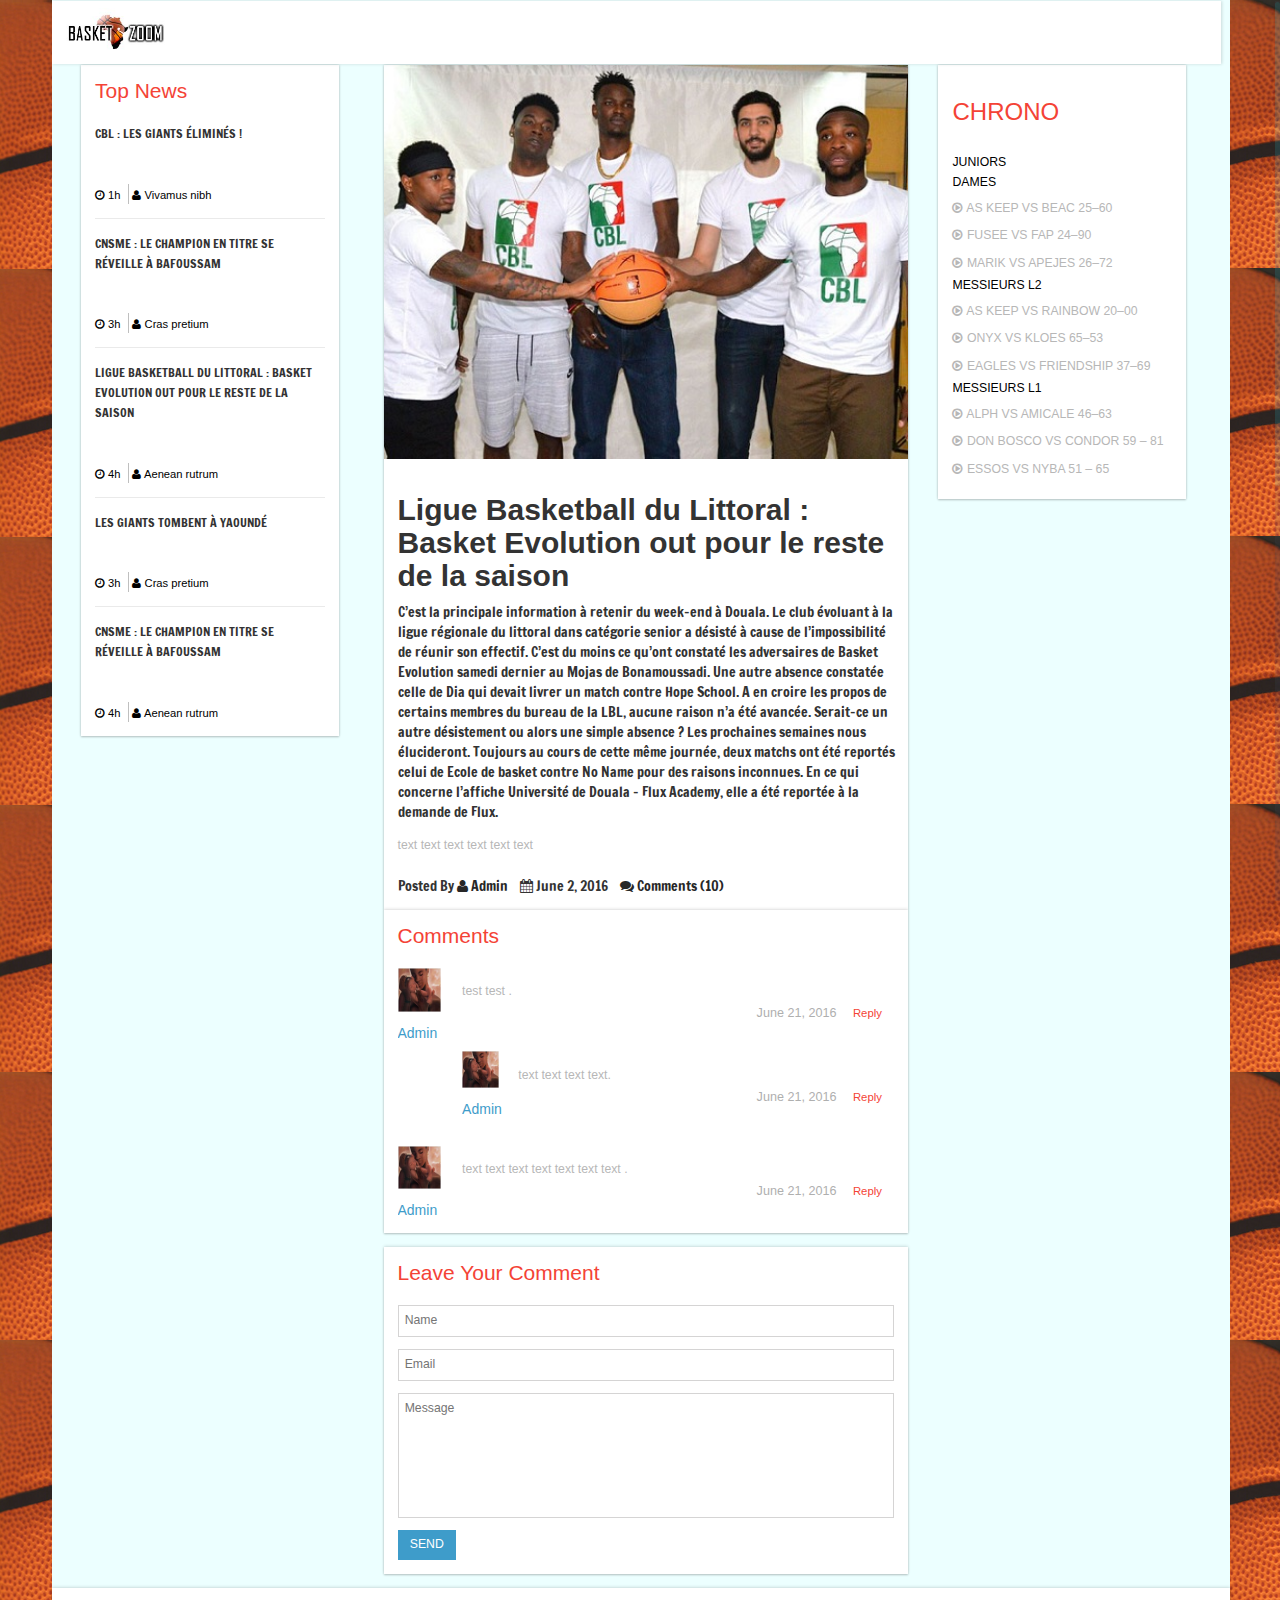
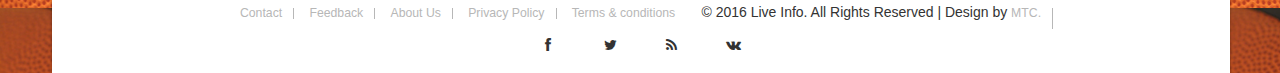
<file: blank3.html>
<!--
Author: W3layouts
Author URL: http://w3layouts.com
License: Creative Commons Attribution 3.0 Unported
License URL: http://creativecommons.org/licenses/by/3.0/
-->
<!DOCTYPE HTML>
<html>
<head>
<title>Live info a Sports Category Flat Bootstrap Responsive Website Template | Home :: w3layouts</title>
<meta name="viewport" content="width=device-width, initial-scale=1">
<meta http-equiv="Content-Type" content="text/html; charset=utf-8" />
<meta property="og:title" content="Vide" />
<meta name="keywords" content="Live info Responsive web template, Bootstrap Web Templates, Flat Web Templates, Android Compatible web template,
Smartphone Compatible web template, free webdesigns for Nokia, Samsung, LG, SonyEricsson, Motorola web design" />
<script type="application/x-javascript"> addEventListener("load", function() { setTimeout(hideURLbar, 0); }, false); function hideURLbar(){ window.scrollTo(0,1); } </script>
 <!-- Bootstrap Core CSS -->
<link href="css/bootstrap.min.css" rel='stylesheet' type='text/css' />
<!-- Custom CSS -->
<link href="css/style.css" rel='stylesheet' type='text/css' />
<!-- Graph CSS -->
<link href="css/font-awesome.css" rel="stylesheet">
<!-- jQuery -->

<!-- lined-icons -->
<link rel="stylesheet" href="css/icon-font.min.css" type='text/css' />
<!-- //lined-icons -->

<!-- webfonts -->

<link href='//fonts.googleapis.com/css?family=Nunito:400,700,300' rel='stylesheet' type='text/css'>
<link href='//fonts.googleapis.com/css?family=Francois+One' rel='stylesheet' type='text/css'>
<link rel="stylesheet" href="//maxcdn.bootstrapcdn.com/bootstrap/3.3.7/css/bootstrap.min.css">
<link rel="stylesheet" href="https://cdn.datatables.net/1.10.15/css/dataTables.bootstrap.min.css">


<!--// webfonts -->
 <!-- Meters graphs -->
<script src="js/jquery-1.11.1.min.js"></script>
<!-- Placed js at the end of the document so the pages load faster -->
</head>

 <body class="sticky-header left-side-collapsed">
    <section>
    <!-- left side start-->
		<div class="left-side sticky-left-side">
		</div>
		<!-- left side end-->
		<!-- main content start-->
		<div class="main-content">
			<!-- header-starts -->
			<div class="header-section">
			<div class="top-logo">
					<h1><a href="index.html"><img src="images/basketZoom.png"></a></h1>
			</div>
				<div class="collapse navbar-collapse" id="bs-example-navbar-collapse-1">

				</div>

				<div class="clearfix"> </div>
			</div>
			<div id="page-wrapper">
				<div class="top-grids">
					<div class="top-grids-info">
						<!-- top-grid-right -->
						<div class="col-md-3 top-grid-right basket-top-grid-right s-top-grid-right">
							<div class="top-news features">
								<div class="top-news-heading">
									<h3>Top News</h3>
								</div>
								<div class="top-news-grids">
									<div class="top-news-grid">
										<div class="top-news-grid-heading">
											<a href="blank.html">CBL : les Giants éliminés !</a>
										</div>
										<div class="t-grid top-th-grid">
											<ul>
												<li><a href="#"><i class="fa fa-clock-o"></i> 1h</a></li>
												<li><a href="#"><i class="fa fa-user"></i> Vivamus nibh</a></li>
											</ul>
										</div>
									</div>
									<div class="top-news-grid">
										<div class="top-news-grid-heading">
											<a href="blank4.html">CNSME : le champion en titre se réveille à Bafoussam</a>
										</div>
										<div class="t-grid top-th-grid">
											<ul>
												<li><a href="#"><i class="fa fa-clock-o"></i> 3h</a></li>
												<li><a href="#"><i class="fa fa-user"></i> Cras pretium</a></li>
											</ul>
										</div>
									</div>
									<div class="top-news-grid s-top-news-grid">
										<div class="top-news-grid-heading">
											<a href="blank3.html">Ligue Basketball du Littoral : Basket Evolution out pour le reste de la saison </a>
										</div>
										<div class="t-grid top-th-grid">
											<ul>
												<li><a href="#"><i class="fa fa-clock-o"></i> 4h</a></li>
												<li><a href="#"><i class="fa fa-user"></i> Aenean rutrum</a></li>
											</ul>
										</div>
									</div>
									<div class="top-news-grid">
										<div class="top-news-grid-heading">
											<a href="blank2.html">Les Giants tombent à Yaoundé</a>
										</div>
										<div class="t-grid top-th-grid">
											<ul>
												<li><a href="#"><i class="fa fa-clock-o"></i> 3h</a></li>
												<li><a href="#"><i class="fa fa-user"></i> Cras pretium</a></li>
											</ul>
										</div>
									</div>
									<div class="top-news-grid s-top-news-grid-info">
										<div class="top-news-grid-heading">
											<a href="blank1.html">CNSME : le champion en titre se réveille à Bafoussam </a>
										</div>
										<div class="t-grid top-th-grid">
											<ul>
												<li><a href="#"><i class="fa fa-clock-o"></i> 4h</a></li>
												<li><a href="#"><i class="fa fa-user"></i> Aenean rutrum</a></li>
											</ul>
										</div>
									</div>
								</div>
							</div>

						</div>
						<!-- //top-grid-right -->
						<!-- top-grid-left -->
						<div class="col-md-9 top-grid-left basket-top-grid-left">
							<!-- top-big-grids -->
							<div class="top-big-grids">
								<div class="col-md-8 top-grid-left-left s-top-grid-left-left">
									<div class="top-grid-left-left-grids">
										<div class="s-top-grid-left-img">
											<div data-video="" id="video">
												<img src="images/CBL1.jpg" alt="Use your own screenshot.">
											</div>
											<div class="clearfix"> </div>
											<div  class="single-img-grid">
												<div class="s-author">
													<h2> <b>Ligue Basketball du Littoral : Basket Evolution out pour le reste de la saison</b></h2>
                          <p>C’est la principale information à retenir du week-end à Douala. Le club évoluant à la ligue régionale du littoral dans catégorie senior a désisté à cause de l’impossibilité de réunir son effectif. C’est du moins ce qu’ont  constaté les adversaires de Basket Evolution samedi dernier au Mojas de Bonamoussadi. Une autre absence constatée  celle de Dia qui devait livrer un match contre Hope School. A en croire les propos de certains membres du bureau de la LBL, aucune raison  n’a été avancée. Serait-ce  un  autre désistement ou alors une simple absence ? Les prochaines semaines nous élucideront.

									Toujours au cours de cette même journée, deux matchs ont été reportés celui de Ecole de basket contre No Name pour des raisons inconnues. En ce qui concerne l’affiche Université de Douala – Flux Academy, elle a été reportée à la demande de Flux.
                  
                            </p>
                  
                 <div class="clearfix" > </div>
												</div>
												<div class="s-para">
													<p> text text text text text text
													</p>

												</div>
												</br>
												<div class="s-author">
													<p>Posted By <a href="#"><i class="fa fa-user" aria-hidden="true"></i> Admin</a> &nbsp;&nbsp; <i class="fa fa-calendar" aria-hidden="true"></i> June 2, 2016 &nbsp;&nbsp; <a href="#"><i class="fa fa-comments" aria-hidden="true"></i> Comments (10)</a></p>
												</div>
											</div>
										</div>
									</div>

									<div class="comments-grid">
										<div class="comments-heading">
											<h3>Comments</h3>
										</div>
										<div class="response">
											<div class="media response-info">
												<div class="media-left response-text-left">
													<a href="#">
														<img class="media-object" src="images/at1.jpg" alt="">
													</a>
													<h5><a href="#">Admin</a></h5>
												</div>
												<div class="media-body response-text-right">
													<p> test test
														.</p>
													<ul>
														<li>June 21, 2016</li>
														<li><a href="single.html">Reply</a></li>
													</ul>
													<div class="media response-info">
														<div class="media-left response-text-left">
															<a href="#">
																<img class="media-object" src="images/at2.jpg" alt="">
															</a>
															<h5><a href="#">Admin</a></h5>
														</div>
														<div class="media-body response-text-right">
															<p>text text text text.</p>
															<ul>
																<li>June 21, 2016</li>
																<li><a href="single.html">Reply</a></li>
															</ul>
														</div>
														<div class="clearfix"> </div>
													</div>
												</div>
												<div class="clearfix"> </div>
											</div>
											<div class="media response-info">
												<div class="media-left response-text-left">
													<a href="#">
														<img class="media-object" src="images/at3.jpg" alt="">
													</a>
													<h5><a href="#">Admin</a></h5>
												</div>
												<div class="media-body response-text-right">
													<p> text text text text text text text
														.</p>
													<ul>
														<li>June 21, 2016</li>
														<li><a href="single.html">Reply</a></li>
													</ul>
												</div>
												<div class="clearfix"> </div>
											</div>
										</div>
									</div>
									<div class="opinion">
										<h3>Leave Your Comment</h3>
										<form>
											<input  type="text" placeholder="Name" required="">
											<input type="text" placeholder="Email" required="">
											<textarea  placeholder="Message" required=""></textarea>
											<input  type="submit" value="SEND">
										</form>
									</div>
								</div>
								<!-- top-grid-left-right -->
								<div class="col-md-4 top-grid-left-right s-top-grid-left-right">
									<!-- most-view-grids -->
									<div class="today-match latest">
								<div class="today-match-heading latest-heading">
									<h3>CHRONO</h3>
								</div>
								<div class="match-grid latest-grid">
									<div id="design" class="date">
														<div id="cycler">
															<div class="date-text">
																<h4>Juniors</h4>
																<ul>
																	<li><a href="single.html"><i class="fa fa-play-circle-o"></i>AS KEEP VS ESPOR 104-59.</a></li>
																	<li><a href="V_single.html"><i class="fa fa-play-circle-o"></i> FALCONS VS ALPH 23–62 .</a></li>
                                  <li><a href="V_single.html"><i class="fa fa-play-circle-o"></i> ESPOIR VS FUSEE 69–36 .</a></li>
                                  <li><a href="V_single.html"><i class="fa fa-play-circle-o"></i> AMICALE VS PHI SLAMA 67–19.</a></li>
                                      <li><a href="V_single.html"><i class="fa fa-play-circle-o"></i>FRIENDSHIP VS ACPBA 57–52.</a></li>
																</ul>
															</div>
															<div class="date-text">
																<h4>Dames</h4>
																<ul>
																	<li><a href="single.html"><i class="fa fa-play-circle-o"></i> AS KEEP VS BEAC 25–60 </a></li>
																	<li><a href="V_single.html"><i class="fa fa-play-circle-o"></i> FUSEE VS FAP 24–90</a></li>
																	<li><a href="V_single.html"><i class="fa fa-play-circle-o"></i> MARIK VS APEJES 26–72</a></li>
																</ul>
															</div>
															<div class="date-text">
																<h4>Messieurs L2</h4>
																<ul>
																	<li><a href="V_single.html"><i class="fa fa-play-circle-o"></i> AS KEEP VS RAINBOW 20–00</a></li>
                                  <li><a href="V_single.html"><i class="fa fa-play-circle-o"></i> ONYX VS KLOES 65–53</a></li>
                                  <li><a href="V_single.html"><i class="fa fa-play-circle-o"></i> EAGLES VS FRIENDSHIP 37–69</a></li>
																</ul>
															</div>
															<div class="date-text">
																<h4>Messieurs L1</h4>
																<ul>
																	<li><a href="single.html"><i class="fa fa-play-circle-o"></i>  ALPH VS AMICALE 46–63</a></li>
                                  <li><a href="single.html"><i class="fa fa-play-circle-o"></i> DON BOSCO VS CONDOR 59 – 81</a></li>
                                  <li><a href="single.html"><i class="fa fa-play-circle-o"></i> ESSOS VS NYBA 51 – 65</a></li>
																</ul>
															</div>
														</div>
														<script>
															function cycle($item, $cycler){
																setTimeout(cycle, 2000, $item.next(), $cycler);

																$item.slideUp(1000,function(){
																	$item.appendTo($cycler).show();
																});

																}
															cycle($('#cycler div:first'),  $('#cycler'));
														</script>
													</div>
								</div>
							</div>
									<!-- //most-view-grids -->
								</div>
								<!-- top-grid-left-right -->
								<div class="clearfix"> </div>
							</div>
							<!-- //top-big-grids -->
						</div>
						<!-- //top-grid-left -->
						<div class="clearfix"> </div>
					</div>

				</div>
			</div>
			<!-- Modal -->
						<div class="modal fade" id="myModal" role="dialog">
							<div class="modal-dialog">
							<!-- Modal content-->
								<div class="modal-content">
									<div class="modal-header">
										<button type="button" class="close" data-dismiss="modal">&times;</button>
										<div class="login-body">
											<div class="login-heading">
												<h3>Login</h3>
											</div>
											<div class="login-info">
												<form>
													<input type="text" class="user" name="email" placeholder="Email" required="">
													<input type="password" name="password" class="lock" placeholder="Password">
													<div class="forgot-top-grids">
														<div class="forgot-grid">
															<ul>
																<li>
																	<input type="checkbox" id="brand1" value="">
																	<label for="brand1"><span></span>Remember me</label>
																</li>
															</ul>
														</div>
														<div class="forgot">
															<a href="#">Forgot password?</a>
														</div>
														<div class="clearfix"> </div>
													</div>
													<input type="submit" name="Sign In" value="Login">
													<div class="signup-text">
														<a href="signup.html">Don't have an account? Create one now</a>
													</div>
													<hr>
													<h2>or login with</h2>
													<div class="login-icons">
														<ul>
															<li><a href="#" class="facebook"><i class="fa fa-facebook"></i></a></li>
															<li><a href="#" class="twitter"><i class="fa fa-twitter"></i></a></li>
															<li><a href="#" class="google"><i class="fa fa-google-plus"></i></a></li>
															<li><a href="#" class="dribbble"><i class="fa fa-dribbble"></i></a></li>
														</ul>
													</div>
												</form>
											</div>
										</div>
									</div>
								</div>
							</div>
						</div>
					<!-- //	Modal -->
			<!--footer section start-->
	<footer>
			<div class="footer-left">
				<ul>
					<li><a href="contact.html">Contact</a></li>
					<li><a href="#"  data-toggle="modal" data-target="#myModal">Feedback</a></li>
					<li><a href="about.html">About Us</a></li>
					<li><a href="privacy.html">Privacy Policy</a></li>
					<li><a href="terms.html">Terms & conditions</a></li>
					<li><p>© 2016 Live Info. All Rights Reserved | Design by <a href="https://w3layouts.com/" target="_blank">MTC.</a></p></li>
				</ul>
			</div>

			<div class="social">
				<ul>
					<li><a href="#"><i class="fa fa-facebook"></i></a></li>
					<li><a href="#"><i class="fa fa-twitter"></i></a></li>
					<li><a href="#"><i class="fa fa-rss"></i></a></li>
					<li><a href="#"><i class="fa fa-vk"></i></a></li>
				</ul>
			</div>
			<div class="clearfix"> </div>
		</footer>
        <!--footer section end-->
		</div>


      <!-- main content end-->
	</section>
	<script src="js/js.js"></script>
	<script src="js/modernizr.custom.js"></script>
	<!--pop-up-->
	<script src="js/menu_jquery.js"></script>
	<!--//pop-up-->
	<script src="js/jquery.nicescroll.js"></script>
	<script src="js/scripts.js"></script>
	<!-- Bootstrap Core JavaScript -->
	<script src="js/bootstrap.min.js"></script>
	<!--pop-up-->
	<script src="js/menu_jquery.js"></script>
	<!--//pop-up-->
	<!-- clock-bottom -->
	<script type="text/javascript">
	$(document).ready(function() {
	// Create two variable with the names of the months and days in an array
	var monthNames = [ "January", "February", "March", "April", "May", "June", "July", "August", "September", "October", "November", "December" ];
	var dayNames= ["Sunday","Monday","Tuesday","Wednesday","Thursday","Friday","Saturday"]

	// Create a newDate() object
	var newDate = new Date();
	// Extract the current date from Date object
	newDate.setDate(newDate.getDate());
	// Output the day, date, month and year
	$('#Date').html(dayNames[newDate.getDay()] + " " + newDate.getDate() + ' ' + monthNames[newDate.getMonth()] + ' ' + newDate.getFullYear());

	setInterval( function() {
		// Create a newDate() object and extract the seconds of the current time on the visitor's
		var seconds = new Date().getSeconds();
		// Add a leading zero to seconds value
		$("#sec").html(( seconds < 10 ? "0" : "" ) + seconds);
		},1000);

	setInterval( function() {
		// Create a newDate() object and extract the minutes of the current time on the visitor's
		var minutes = new Date().getMinutes();
		// Add a leading zero to the minutes value
		$("#min").html(( minutes < 10 ? "0" : "" ) + minutes);
		},1000);

	setInterval( function() {
		// Create a newDate() object and extract the hours of the current time on the visitor's
		var hours = new Date().getHours();
		// Add a leading zero to the hours value
		$("#hours").html(( hours < 10 ? "0" : "" ) + hours);
		}, 1000);

	});
	</script>
	<!-- clock-bottom -->

	<!-- video -->
	<script src="js/simplePlayer.js"></script>
	<script>
		$("document").ready(function() {
			$("#video").simplePlayer();
		});
	</script>
	<!-- //video -->
	<!-- ResponsiveTabs -->
	<script src="js/easyResponsiveTabs.js" type="text/javascript"></script>
	<script type="text/javascript">
		$(document).ready(function () {
			$('#horizontalTab').easyResponsiveTabs({
				type: 'default', //Types: default, vertical, accordion
				width: 'auto', //auto or any width like 600px
				fit: true   // 100% fit in a container
			});
		});
	</script>
	<!-- //ResponsiveTabs -->
</body>
</html>
</file>
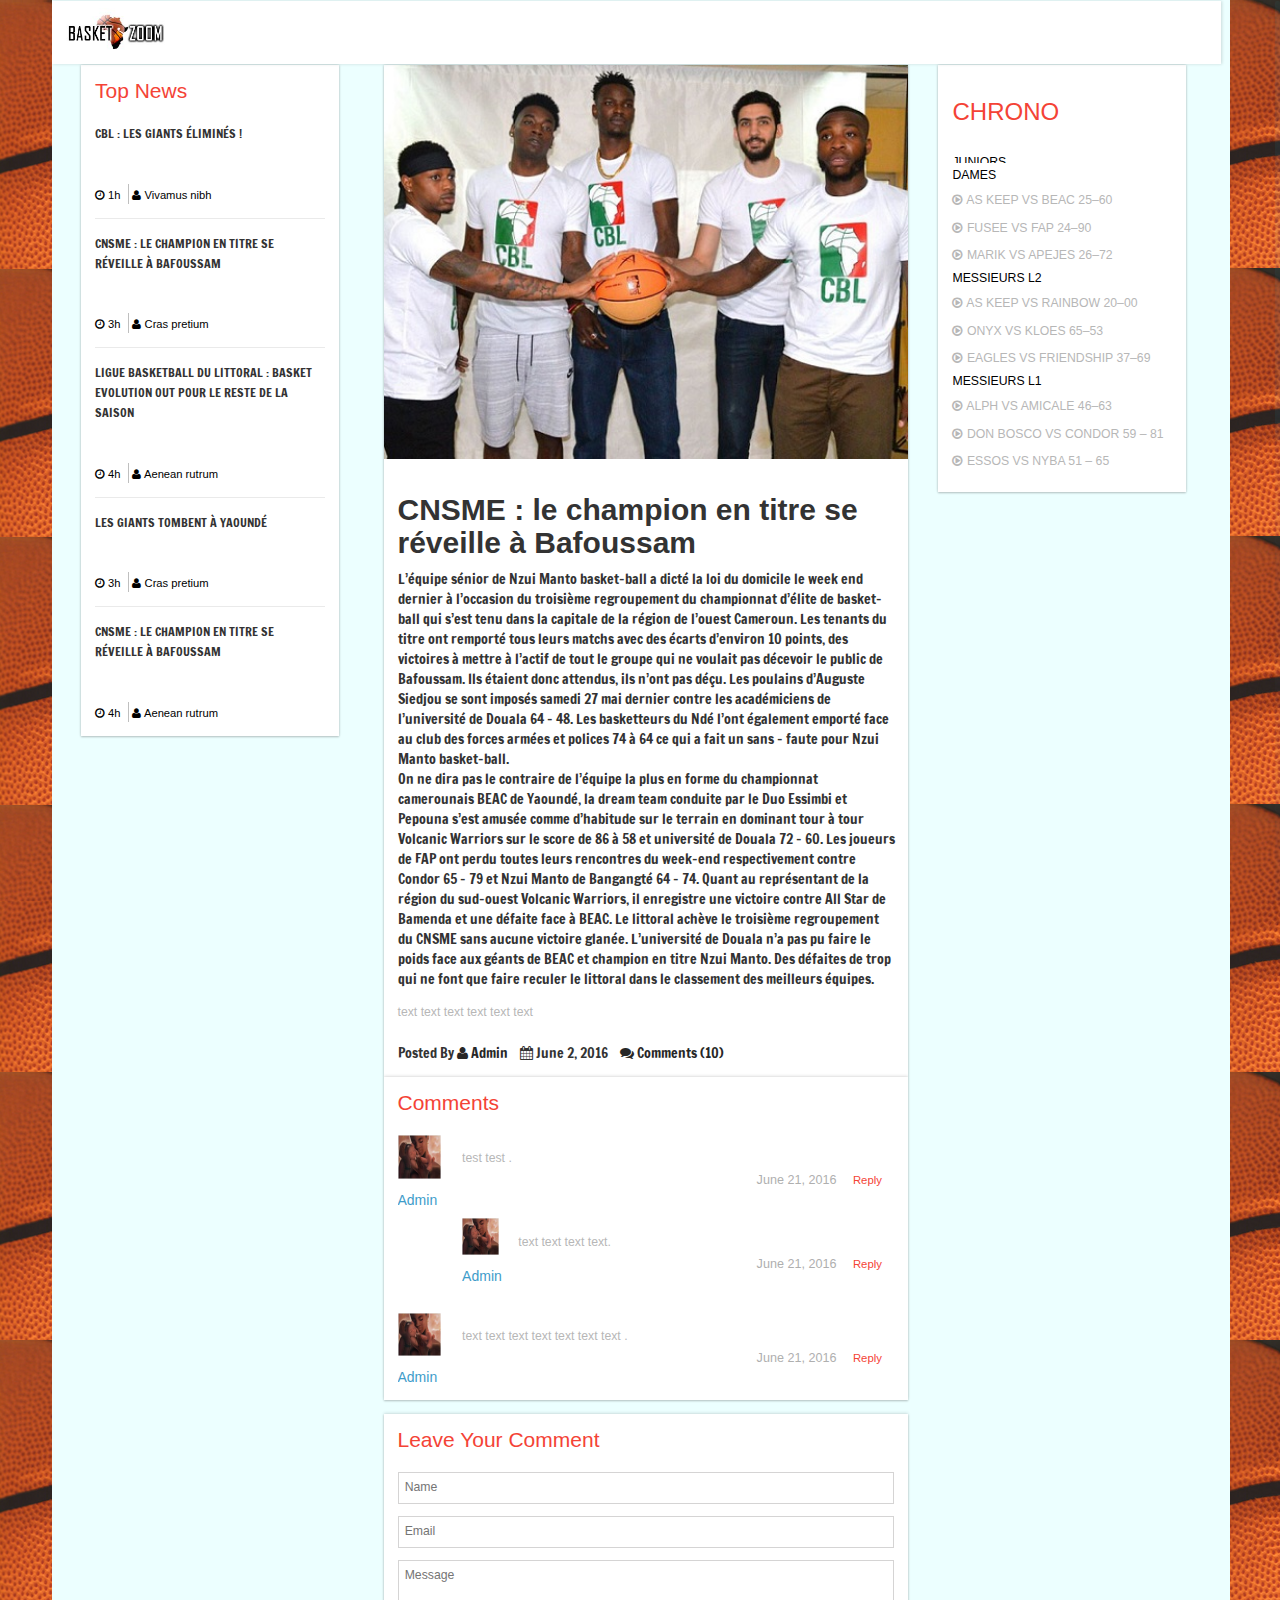
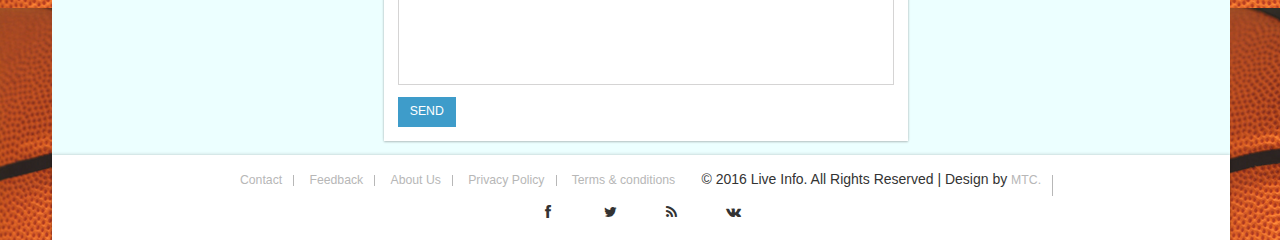
<file: blank4.html>
<!--
Author: W3layouts
Author URL: http://w3layouts.com
License: Creative Commons Attribution 3.0 Unported
License URL: http://creativecommons.org/licenses/by/3.0/
-->
<!DOCTYPE HTML>
<html>
<head>
<title>Live info a Sports Category Flat Bootstrap Responsive Website Template | Home :: w3layouts</title>
<meta name="viewport" content="width=device-width, initial-scale=1">
<meta http-equiv="Content-Type" content="text/html; charset=utf-8" />
<meta property="og:title" content="Vide" />
<meta name="keywords" content="Live info Responsive web template, Bootstrap Web Templates, Flat Web Templates, Android Compatible web template,
Smartphone Compatible web template, free webdesigns for Nokia, Samsung, LG, SonyEricsson, Motorola web design" />
<script type="application/x-javascript"> addEventListener("load", function() { setTimeout(hideURLbar, 0); }, false); function hideURLbar(){ window.scrollTo(0,1); } </script>
 <!-- Bootstrap Core CSS -->
<link href="css/bootstrap.min.css" rel='stylesheet' type='text/css' />
<!-- Custom CSS -->
<link href="css/style.css" rel='stylesheet' type='text/css' />
<!-- Graph CSS -->
<link href="css/font-awesome.css" rel="stylesheet">
<!-- jQuery -->

<!-- lined-icons -->
<link rel="stylesheet" href="css/icon-font.min.css" type='text/css' />
<!-- //lined-icons -->

<!-- webfonts -->

<link href='//fonts.googleapis.com/css?family=Nunito:400,700,300' rel='stylesheet' type='text/css'>
<link href='//fonts.googleapis.com/css?family=Francois+One' rel='stylesheet' type='text/css'>
<link rel="stylesheet" href="//maxcdn.bootstrapcdn.com/bootstrap/3.3.7/css/bootstrap.min.css">
<link rel="stylesheet" href="https://cdn.datatables.net/1.10.15/css/dataTables.bootstrap.min.css">


<!--// webfonts -->
 <!-- Meters graphs -->
<script src="js/jquery-1.11.1.min.js"></script>
<!-- Placed js at the end of the document so the pages load faster -->
</head>

 <body class="sticky-header left-side-collapsed">
    <section>
    <!-- left side start-->
		<div class="left-side sticky-left-side">
		</div>
		<!-- left side end-->
		<!-- main content start-->
		<div class="main-content">
			<!-- header-starts -->
			<div class="header-section">
			<div class="top-logo">
					<h1><a href="index.html"><img src="images/basketZoom.png"></a></h1>
			</div>
				<div class="collapse navbar-collapse" id="bs-example-navbar-collapse-1">

				</div>

				<div class="clearfix"> </div>
			</div>
			<div id="page-wrapper">
				<div class="top-grids">
					<div class="top-grids-info">
						<!-- top-grid-right -->
						<div class="col-md-3 top-grid-right basket-top-grid-right s-top-grid-right">
							<div class="top-news features">
								<div class="top-news-heading">
									<h3>Top News</h3>
								</div>
								<div class="top-news-grids">
									<div class="top-news-grid">
										<div class="top-news-grid-heading">
											<a href="blank.html">CBL : les Giants éliminés !</a>
										</div>
										<div class="t-grid top-th-grid">
											<ul>
												<li><a href="#"><i class="fa fa-clock-o"></i> 1h</a></li>
												<li><a href="#"><i class="fa fa-user"></i> Vivamus nibh</a></li>
											</ul>
										</div>
									</div>
									<div class="top-news-grid">
										<div class="top-news-grid-heading">
											<a href="blank4.html">CNSME : le champion en titre se réveille à Bafoussam</a>
										</div>
										<div class="t-grid top-th-grid">
											<ul>
												<li><a href="#"><i class="fa fa-clock-o"></i> 3h</a></li>
												<li><a href="#"><i class="fa fa-user"></i> Cras pretium</a></li>
											</ul>
										</div>
									</div>
									<div class="top-news-grid s-top-news-grid">
										<div class="top-news-grid-heading">
											<a href="blank3.html">Ligue Basketball du Littoral : Basket Evolution out pour le reste de la saison </a>
										</div>
										<div class="t-grid top-th-grid">
											<ul>
												<li><a href="#"><i class="fa fa-clock-o"></i> 4h</a></li>
												<li><a href="#"><i class="fa fa-user"></i> Aenean rutrum</a></li>
											</ul>
										</div>
									</div>
									<div class="top-news-grid">
										<div class="top-news-grid-heading">
											<a href="blank2.html">Les Giants tombent à Yaoundé</a>
										</div>
										<div class="t-grid top-th-grid">
											<ul>
												<li><a href="#"><i class="fa fa-clock-o"></i> 3h</a></li>
												<li><a href="#"><i class="fa fa-user"></i> Cras pretium</a></li>
											</ul>
										</div>
									</div>
									<div class="top-news-grid s-top-news-grid-info">
										<div class="top-news-grid-heading">
											<a href="blank1.html">CNSME : le champion en titre se réveille à Bafoussam </a>
										</div>
										<div class="t-grid top-th-grid">
											<ul>
												<li><a href="#"><i class="fa fa-clock-o"></i> 4h</a></li>
												<li><a href="#"><i class="fa fa-user"></i> Aenean rutrum</a></li>
											</ul>
										</div>
									</div>
								</div>
							</div>

						</div>
						<!-- //top-grid-right -->
						<!-- top-grid-left -->
						<div class="col-md-9 top-grid-left basket-top-grid-left">
							<!-- top-big-grids -->
							<div class="top-big-grids">
								<div class="col-md-8 top-grid-left-left s-top-grid-left-left">
									<div class="top-grid-left-left-grids">
										<div class="s-top-grid-left-img">
											<div data-video="" id="video">
												<img src="images/CBL1.jpg" alt="Use your own screenshot.">
											</div>
											<div class="clearfix"> </div>
											<div  class="single-img-grid">
												<div class="s-author">
													<h2> <b>CNSME : le champion en titre se réveille à Bafoussam</b></h2>
                          <p>L’équipe sénior de Nzui Manto basket-ball  a dicté la loi du domicile le week end  dernier à l’occasion du troisième regroupement  du championnat d’élite de basket-ball qui s’est tenu dans la capitale de la région de l’ouest Cameroun. Les tenants du titre ont remporté tous leurs matchs avec des écarts d’environ 10 points, des victoires à mettre à l’actif de tout le groupe qui ne voulait pas décevoir le public de Bafoussam. Ils étaient donc attendus, ils n’ont pas déçu.  Les poulains d’Auguste Siedjou  se sont imposés samedi 27 mai dernier contre  les académiciens de l’université de Douala 64 – 48. Les basketteurs du Ndé  l’ont également emporté face au club des forces armées et polices 74 à 64  ce qui a fait un sans - faute pour Nzui Manto basket-ball.
                              <div class="clearfix" >
                            <p>On ne dira pas le contraire de l’équipe la plus en forme du championnat camerounais  BEAC de Yaoundé, la dream team conduite par le Duo Essimbi et Pepouna  s’est amusée comme d’habitude sur le terrain en dominant tour à tour Volcanic Warriors  sur le score de 86 à 58 et université de Douala 72 – 60. Les joueurs de FAP  ont perdu  toutes  leurs  rencontres du week-end respectivement contre Condor  65 – 79 et Nzui Manto de Bangangté  64 – 74.  Quant au représentant de la région du sud-ouest Volcanic Warriors, il enregistre une victoire contre All Star de Bamenda et une défaite face à BEAC. Le littoral achève le troisième regroupement du CNSME sans aucune victoire glanée. L’université de Douala n’a pas pu faire le poids face aux géants de BEAC et champion en titre Nzui Manto. Des défaites de trop qui ne font que faire reculer le littoral dans le classement des  meilleurs équipes.</p>
                  </p>
                  </div>
												</div>
												<div class="s-para">
													<p> text text text text text text
													</p>

												</div>
												</br>
												<div class="s-author">
													<p>Posted By <a href="#"><i class="fa fa-user" aria-hidden="true"></i> Admin</a> &nbsp;&nbsp; <i class="fa fa-calendar" aria-hidden="true"></i> June 2, 2016 &nbsp;&nbsp; <a href="#"><i class="fa fa-comments" aria-hidden="true"></i> Comments (10)</a></p>
												</div>
											</div>
										</div>
									</div>

									<div class="comments-grid">
										<div class="comments-heading">
											<h3>Comments</h3>
										</div>
										<div class="response">
											<div class="media response-info">
												<div class="media-left response-text-left">
													<a href="#">
														<img class="media-object" src="images/at1.jpg" alt="">
													</a>
													<h5><a href="#">Admin</a></h5>
												</div>
												<div class="media-body response-text-right">
													<p> test test
														.</p>
													<ul>
														<li>June 21, 2016</li>
														<li><a href="single.html">Reply</a></li>
													</ul>
													<div class="media response-info">
														<div class="media-left response-text-left">
															<a href="#">
																<img class="media-object" src="images/at2.jpg" alt="">
															</a>
															<h5><a href="#">Admin</a></h5>
														</div>
														<div class="media-body response-text-right">
															<p>text text text text.</p>
															<ul>
																<li>June 21, 2016</li>
																<li><a href="single.html">Reply</a></li>
															</ul>
														</div>
														<div class="clearfix"> </div>
													</div>
												</div>
												<div class="clearfix"> </div>
											</div>
											<div class="media response-info">
												<div class="media-left response-text-left">
													<a href="#">
														<img class="media-object" src="images/at3.jpg" alt="">
													</a>
													<h5><a href="#">Admin</a></h5>
												</div>
												<div class="media-body response-text-right">
													<p> text text text text text text text
														.</p>
													<ul>
														<li>June 21, 2016</li>
														<li><a href="single.html">Reply</a></li>
													</ul>
												</div>
												<div class="clearfix"> </div>
											</div>
										</div>
									</div>
									<div class="opinion">
										<h3>Leave Your Comment</h3>
										<form>
											<input  type="text" placeholder="Name" required="">
											<input type="text" placeholder="Email" required="">
											<textarea  placeholder="Message" required=""></textarea>
											<input  type="submit" value="SEND">
										</form>
									</div>
								</div>
								<!-- top-grid-left-right -->
								<div class="col-md-4 top-grid-left-right s-top-grid-left-right">
									<!-- most-view-grids -->
									<div class="today-match latest">
								<div class="today-match-heading latest-heading">
									<h3>CHRONO</h3>
								</div>
								<div class="match-grid latest-grid">
									<div id="design" class="date">
														<div id="cycler">
															<div class="date-text">
																<h4>Juniors</h4>
																<ul>
																	<li><a href="single.html"><i class="fa fa-play-circle-o"></i>AS KEEP VS ESPOR 104-59.</a></li>
																	<li><a href="V_single.html"><i class="fa fa-play-circle-o"></i> FALCONS VS ALPH 23–62 .</a></li>
                                  <li><a href="V_single.html"><i class="fa fa-play-circle-o"></i> ESPOIR VS FUSEE 69–36 .</a></li>
                                  <li><a href="V_single.html"><i class="fa fa-play-circle-o"></i> AMICALE VS PHI SLAMA 67–19.</a></li>
                                      <li><a href="V_single.html"><i class="fa fa-play-circle-o"></i>FRIENDSHIP VS ACPBA 57–52.</a></li>
																</ul>
															</div>
															<div class="date-text">
																<h4>Dames</h4>
																<ul>
																	<li><a href="single.html"><i class="fa fa-play-circle-o"></i> AS KEEP VS BEAC 25–60 </a></li>
																	<li><a href="V_single.html"><i class="fa fa-play-circle-o"></i> FUSEE VS FAP 24–90</a></li>
																	<li><a href="V_single.html"><i class="fa fa-play-circle-o"></i> MARIK VS APEJES 26–72</a></li>
																</ul>
															</div>
															<div class="date-text">
																<h4>Messieurs L2</h4>
																<ul>
																	<li><a href="V_single.html"><i class="fa fa-play-circle-o"></i> AS KEEP VS RAINBOW 20–00</a></li>
                                  <li><a href="V_single.html"><i class="fa fa-play-circle-o"></i> ONYX VS KLOES 65–53</a></li>
                                  <li><a href="V_single.html"><i class="fa fa-play-circle-o"></i> EAGLES VS FRIENDSHIP 37–69</a></li>
																</ul>
															</div>
															<div class="date-text">
																<h4>Messieurs L1</h4>
																<ul>
																	<li><a href="single.html"><i class="fa fa-play-circle-o"></i>  ALPH VS AMICALE 46–63</a></li>
                                  <li><a href="single.html"><i class="fa fa-play-circle-o"></i> DON BOSCO VS CONDOR 59 – 81</a></li>
                                  <li><a href="single.html"><i class="fa fa-play-circle-o"></i> ESSOS VS NYBA 51 – 65</a></li>
																</ul>
															</div>
														</div>
														<script>
															function cycle($item, $cycler){
																setTimeout(cycle, 2000, $item.next(), $cycler);

																$item.slideUp(1000,function(){
																	$item.appendTo($cycler).show();
																});

																}
															cycle($('#cycler div:first'),  $('#cycler'));
														</script>
													</div>
								</div>
							</div>
									<!-- //most-view-grids -->
								</div>
								<!-- top-grid-left-right -->
								<div class="clearfix"> </div>
							</div>
							<!-- //top-big-grids -->
						</div>
						<!-- //top-grid-left -->
						<div class="clearfix"> </div>
					</div>

				</div>
			</div>
			<!-- Modal -->
						<div class="modal fade" id="myModal" role="dialog">
							<div class="modal-dialog">
							<!-- Modal content-->
								<div class="modal-content">
									<div class="modal-header">
										<button type="button" class="close" data-dismiss="modal">&times;</button>
										<div class="login-body">
											<div class="login-heading">
												<h3>Login</h3>
											</div>
											<div class="login-info">
												<form>
													<input type="text" class="user" name="email" placeholder="Email" required="">
													<input type="password" name="password" class="lock" placeholder="Password">
													<div class="forgot-top-grids">
														<div class="forgot-grid">
															<ul>
																<li>
																	<input type="checkbox" id="brand1" value="">
																	<label for="brand1"><span></span>Remember me</label>
																</li>
															</ul>
														</div>
														<div class="forgot">
															<a href="#">Forgot password?</a>
														</div>
														<div class="clearfix"> </div>
													</div>
													<input type="submit" name="Sign In" value="Login">
													<div class="signup-text">
														<a href="signup.html">Don't have an account? Create one now</a>
													</div>
													<hr>
													<h2>or login with</h2>
													<div class="login-icons">
														<ul>
															<li><a href="#" class="facebook"><i class="fa fa-facebook"></i></a></li>
															<li><a href="#" class="twitter"><i class="fa fa-twitter"></i></a></li>
															<li><a href="#" class="google"><i class="fa fa-google-plus"></i></a></li>
															<li><a href="#" class="dribbble"><i class="fa fa-dribbble"></i></a></li>
														</ul>
													</div>
												</form>
											</div>
										</div>
									</div>
								</div>
							</div>
						</div>
					<!-- //	Modal -->
			<!--footer section start-->
	<footer>
			<div class="footer-left">
				<ul>
					<li><a href="contact.html">Contact</a></li>
					<li><a href="#"  data-toggle="modal" data-target="#myModal">Feedback</a></li>
					<li><a href="about.html">About Us</a></li>
					<li><a href="privacy.html">Privacy Policy</a></li>
					<li><a href="terms.html">Terms & conditions</a></li>
					<li><p>© 2016 Live Info. All Rights Reserved | Design by <a href="https://w3layouts.com/" target="_blank">MTC.</a></p></li>
				</ul>
			</div>

			<div class="social">
				<ul>
					<li><a href="#"><i class="fa fa-facebook"></i></a></li>
					<li><a href="#"><i class="fa fa-twitter"></i></a></li>
					<li><a href="#"><i class="fa fa-rss"></i></a></li>
					<li><a href="#"><i class="fa fa-vk"></i></a></li>
				</ul>
			</div>
			<div class="clearfix"> </div>
		</footer>
        <!--footer section end-->
		</div>


      <!-- main content end-->
	</section>
	<script src="js/js.js"></script>
	<script src="js/modernizr.custom.js"></script>
	<!--pop-up-->
	<script src="js/menu_jquery.js"></script>
	<!--//pop-up-->
	<script src="js/jquery.nicescroll.js"></script>
	<script src="js/scripts.js"></script>
	<!-- Bootstrap Core JavaScript -->
	<script src="js/bootstrap.min.js"></script>
	<!--pop-up-->
	<script src="js/menu_jquery.js"></script>
	<!--//pop-up-->
	<!-- clock-bottom -->
	<script type="text/javascript">
	$(document).ready(function() {
	// Create two variable with the names of the months and days in an array
	var monthNames = [ "January", "February", "March", "April", "May", "June", "July", "August", "September", "October", "November", "December" ];
	var dayNames= ["Sunday","Monday","Tuesday","Wednesday","Thursday","Friday","Saturday"]

	// Create a newDate() object
	var newDate = new Date();
	// Extract the current date from Date object
	newDate.setDate(newDate.getDate());
	// Output the day, date, month and year
	$('#Date').html(dayNames[newDate.getDay()] + " " + newDate.getDate() + ' ' + monthNames[newDate.getMonth()] + ' ' + newDate.getFullYear());

	setInterval( function() {
		// Create a newDate() object and extract the seconds of the current time on the visitor's
		var seconds = new Date().getSeconds();
		// Add a leading zero to seconds value
		$("#sec").html(( seconds < 10 ? "0" : "" ) + seconds);
		},1000);

	setInterval( function() {
		// Create a newDate() object and extract the minutes of the current time on the visitor's
		var minutes = new Date().getMinutes();
		// Add a leading zero to the minutes value
		$("#min").html(( minutes < 10 ? "0" : "" ) + minutes);
		},1000);

	setInterval( function() {
		// Create a newDate() object and extract the hours of the current time on the visitor's
		var hours = new Date().getHours();
		// Add a leading zero to the hours value
		$("#hours").html(( hours < 10 ? "0" : "" ) + hours);
		}, 1000);

	});
	</script>
	<!-- clock-bottom -->

	<!-- video -->
	<script src="js/simplePlayer.js"></script>
	<script>
		$("document").ready(function() {
			$("#video").simplePlayer();
		});
	</script>
	<!-- //video -->
	<!-- ResponsiveTabs -->
	<script src="js/easyResponsiveTabs.js" type="text/javascript"></script>
	<script type="text/javascript">
		$(document).ready(function () {
			$('#horizontalTab').easyResponsiveTabs({
				type: 'default', //Types: default, vertical, accordion
				width: 'auto', //auto or any width like 600px
				fit: true   // 100% fit in a container
			});
		});
	</script>
	<!-- //ResponsiveTabs -->
</body>
</html>
</file>
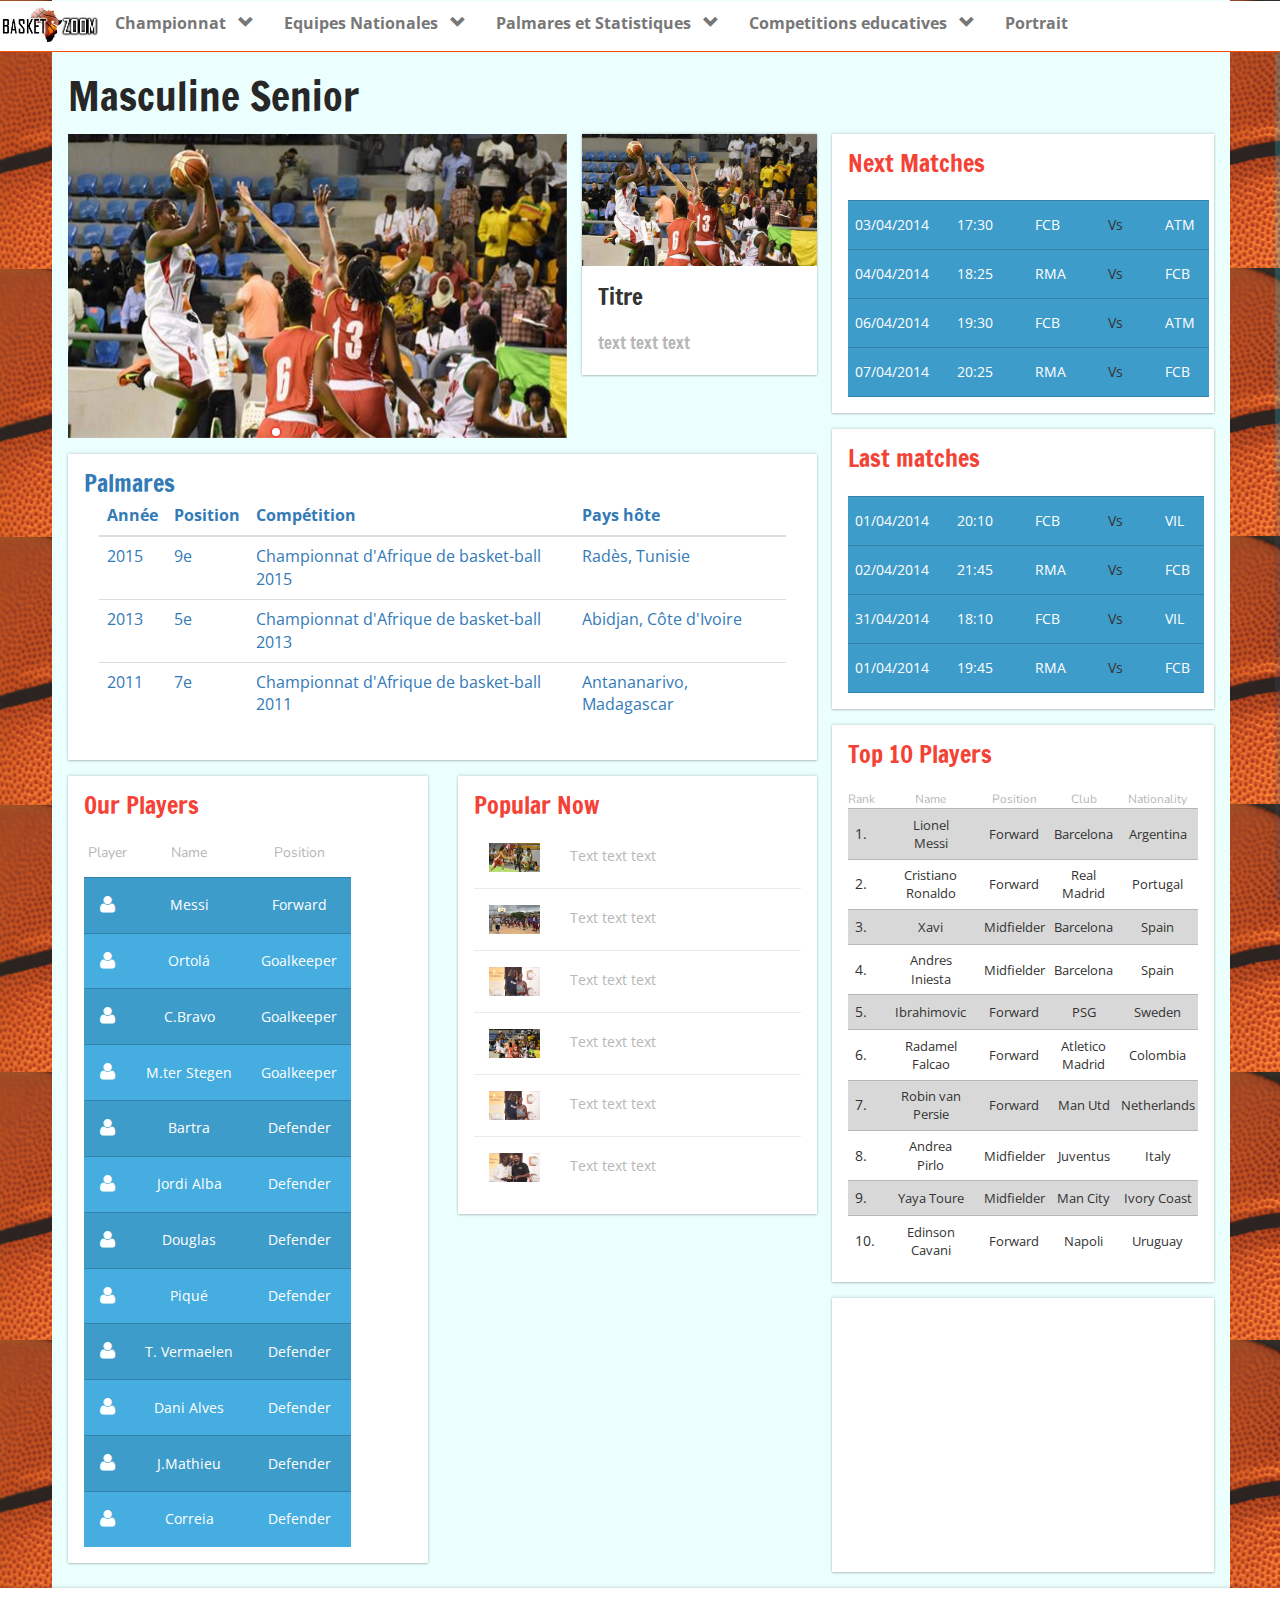
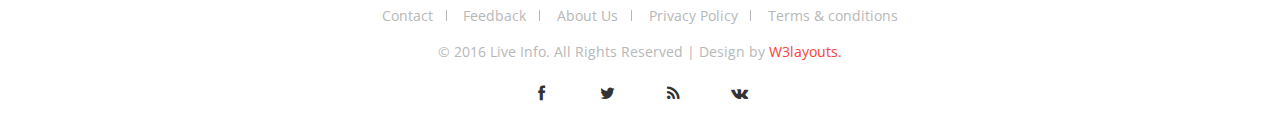
<file: club.html>
<!--
Author: W3layouts
Author URL: http://w3layouts.com
License: Creative Commons Attribution 3.0 Unported
License URL: http://creativecommons.org/licenses/by/3.0/
-->
<!DOCTYPE HTML>
<html>
<head>
<title>BasketballZoom</title>
<meta name="viewport" content="width=device-width, initial-scale=1">
<meta http-equiv="Content-Type" content="text/html; charset=utf-8" />
<meta property="og:title" content="Vide" />
<meta name="keywords" content="Live info Responsive web template, Bootstrap Web Templates, Flat Web Templates, Android Compatible web template, 
Smartphone Compatible web template, free webdesigns for Nokia, Samsung, LG, SonyEricsson, Motorola web design" />
<script type="application/x-javascript"> addEventListener("load", function() { setTimeout(hideURLbar, 0); }, false); function hideURLbar(){ window.scrollTo(0,1); } </script>
 <link rel="shortcut icon" href="images/ico/zoom1.ico">

 <!-- Bootstrap Core CSS -->
<link href="css/bootstrap.min.css" rel='stylesheet' type='text/css' />
<!-- Custom CSS -->
<link href="css/style.css" rel='stylesheet' type='text/css' />

<!-- Graph CSS -->
<link href="css/font-awesome.css" rel="stylesheet"> 

 <!-- Menu dropdown CSS -->
<link href="css/css.css" rel='stylesheet' type='text/css' /> 
<!-- jQuery -->
<!-- lined-icons -->
<link rel="stylesheet" href="css/icon-font.min.css" type='text/css' />
<!-- //lined-icons -->

<!-- webfonts -->
<link href='//fonts.googleapis.com/css?family=Nunito:400,700,300' rel='stylesheet' type='text/css'>
<link href='//fonts.googleapis.com/css?family=Francois+One' rel='stylesheet' type='text/css'>
<!--// webfonts --> 
 <!-- Meters graphs -->
<script src="js/jquery-1.11.1.min.js"></script>
<!-- Placed js at the end of the document so the pages load faster -->
</head> 
   
 <body class="sticky-header left-side-collapsed">
    <section>
    <!-- left side start-->
		<div class="left-side sticky-left-side">			
		</div>
		<!-- left side end-->
		<!-- main content start-->
		<div class="main-content">
			<!-- header-starts -->
<nav class="navbar navbar-default navbar-fixed-top">
    <div class="navbar-header">
      <button class="navbar-toggle" type="button" data-toggle="collapse" data-target=".js-navbar-collapse">
        <span class="sr-only">Toggle navigation</span>
        <span class="icon-bar"></span>
        <span class="icon-bar"></span>
        <span class="icon-bar"></span>
      </button>
      <a class="navbar-brand" href="index.html"><img src="images/basketZoom.png"></a>
    </div>


    <div class="collapse navbar-collapse js-navbar-collapse">
      <ul class="nav navbar-nav">
        <li class="dropdown mega-dropdown">
          <a href="#" class="dropdown-toggle" data-toggle="dropdown">Championnat <span class="glyphicon glyphicon-chevron-down"></span></a>

          <ul class="dropdown-menu mega-dropdown-menu row">
            <li class="col-sm-3">
              <ul>
                <li class="dropdown-header">New in Stores</li>
                <div id="myCarousel" class="carousel slide" data-ride="carousel">
                  <div class="carousel-inner">
                    <div class="item active">
                      <a href="#"><img src="images/t1.jpg" class="img-responsive" alt="product 1"></a>
                      <h4><small>Tel:00237123456789</small></h4>  
                     </div>
                    <!-- End Item -->
                    <div class="item">
                      <a href="#"><img src="images/t2.png" class="img-responsive" alt="product 2"></a>
                      <h4><small>Tel:00237123456789</small></h4>  
                    </div>
                    <!-- End Item -->
                    <div class="item">
                      <a href="#"><img src="images/t3.png" class="img-responsive" alt="product 3"></a>
                      <h4><small>Tel:00237123456789</small></h4>  
                   </div>
                    <!-- End Item -->
                  </div>
                  <!-- End Carousel Inner -->
                </div>
                <!-- /.carousel -->
                <li class="divider"></li>
                <li class="dropdown-header">Jeux Universitaires</li>
                <li><a href="athletics.html">JU Dame</a></li>
                <li><a href="athletics.html">JU Messieurs</a></li>
           </ul>
            </li>
            <li class="col-sm-3">
              <ul>
                <li class="dropdown-header">National</li>
                <li><a href="athletics.html">Senior Dame</a></li>
                <li><a href="athletics.html">Senior Messieur</a></li>
                <li><a href="athletics.html">Junior</a></li>
                <li><a href="athletics.html">Vétéran</a></li>
                <li class="divider"></li>
                
              </ul>
            </li>
            <li class="col-sm-3">
              <ul>
                <li class="dropdown-header">Regional</li>
                <li><a href="athletics.html">U 10</a></li>
                <li><a href="athletics.html">U 12</a></li>
                <li><a href="athletics.html">U 14</a></li>	
                <li><a href="athletics.html">U 16</a></li>
                <li><a href="athletics.html">Junior</a></li>
                <li><a href="athletics.html">Senior</a></li>
                <li><a href="athletics.html">Vétéran</a></li>	
                <li class="divider"></li>
                
              </ul>
            </li>
            <li class="col-sm-3">
              <ul>
                <li class="dropdown-header">Fenasco</li>
                <li><a href="athletics.html">Fenasco A</a></li>
                <li><a href="athletics.html">Fenasco B</a></li>
                <li class="divider"></li>
                <li class="dropdown-header">Newsletter</li>
                <form class="form" role="form">
                  <div class="form-group">
                    <label class="sr-only" for="email">Email address</label>
                    <input type="email" class="form-control" id="email" placeholder="Entrez votre email">
                  </div>
                  <button type="submit" class="btn btn-primary btn-block">S'enregistrer</button>
                </form>
              </ul>
            </li>
          </ul>

        </li>
        
      </ul>
	   
		 <ul class="nav navbar-nav">
        <li class="dropdown mega-dropdown">
          <a href="#" class="dropdown-toggle" data-toggle="dropdown">Equipes Nationales <span class="glyphicon glyphicon-chevron-down"></span></a>

          <ul class="dropdown-menu mega-dropdown-menu row">
            <li class="col-sm-3">
              <ul>
                <li class="dropdown-header">New in Stores</li>
                <div id="myCarousel" class="carousel slide" data-ride="carousel">
                  <div class="carousel-inner">
                    <div class="item active">
                      <a href="#"><img src="images/t1.jpg" class="img-responsive" alt="product 1"></a>
                      <h4><small>Tel:00237123456789</small></h4>  
                     </div>
                    <!-- End Item -->
                    <div class="item">
                      <a href="#"><img src="images/t2.png" class="img-responsive" alt="product 2"></a>
                      <h4><small>Tel:00237123456789</small></h4>  
                    </div>
                    <!-- End Item -->
                    <div class="item">
                      <a href="#"><img src="images/t3.png" class="img-responsive" alt="product 3"></a>
                      <h4><small>Tel:00237123456789</small></h4>  
                   </div>
                    <!-- End Item -->
                  </div>
                  <!-- End Carousel Inner -->
                </div>
                <!-- /.carousel -->
                <li class="divider"></li>
                
           </ul>
            </li>
            <li class="col-sm-3">
              <ul>
                <li class="dropdown-header">Dame</li>
                <li><a href="club.html">Senior Dame</a></li>
                <li><a href="club.html">Junior Dame</a></li>
              	 <li class="divider"></li>
             </ul>
            </li>
            <li class="col-sm-3">
              <ul>
                <li class="dropdown-header">Messieur</li>
                <li><a href="club.html">Senior Messieur</a></li>
                <li><a href="club.html">Junior Messieur</a></li>
                <li class="divider"></li>
              </ul>
            </li>
            <li class="col-sm-3">
              <ul>
               <li class="dropdown-header">Newsletter</li>
                <form class="form" role="form">
                  <div class="form-group">
                    <label class="sr-only" for="email">Email address</label>
                    <input type="email" class="form-control" id="email" placeholder="Entrez votre email">
                  </div>
                  <button type="submit" class="btn btn-primary btn-block">S'enregistrer</button>
                </form>
                <li class="divider"></li>
              </ul>
            </li>
          </ul>

        </li>
        
      </ul>
      
       <ul class="nav navbar-nav">
        <li class="dropdown mega-dropdown">
          <a href="#" class="dropdown-toggle" data-toggle="dropdown">Palmares et Statistiques <span class="glyphicon glyphicon-chevron-down"></span></a>

          <ul class="dropdown-menu mega-dropdown-menu row">
            <li class="col-sm-3">
              <ul>
                <li class="dropdown-header">New in Stores</li>
                <div id="myCarousel" class="carousel slide" data-ride="carousel">
                  <div class="carousel-inner">
                    <div class="item active">
                      <a href="#"><img src="images/t1.jpg" class="img-responsive" alt="product 1"></a>
                      <h4><small>Tel:00237123456789</small></h4>  
                     </div>
                    <!-- End Item -->
                    <div class="item">
                      <a href="#"><img src="images/t2.png" class="img-responsive" alt="product 2"></a>
                      <h4><small>Tel:00237123456789</small></h4>  
                    </div>
                    <!-- End Item -->
                    <div class="item">
                      <a href="#"><img src="images/t3.png" class="img-responsive" alt="product 3"></a>
                      <h4><small>Tel:00237123456789</small></h4>  
                   </div>
                    <!-- End Item -->
                  </div>
                  <!-- End Carousel Inner -->
                </div>
                <!-- /.carousel -->
                <li class="divider"></li>
                
           </ul>
            </li>
            <li class="col-sm-3">
              <ul>
                <li class="dropdown-header">Dame</li>
                <li><a href="#">Senior Dame</a></li>
                <li><a href="#">Junior Dame</a></li>
              	 <li class="divider"></li>
             </ul>
            </li>
            <li class="col-sm-3">
              <ul>
                <li class="dropdown-header">Messieur</li>
                <li><a href="#">Senior Messieur</a></li>
                <li><a href="#">Junior Messieur</a></li>
                <li class="divider"></li>
              </ul>
            </li>
            <li class="col-sm-3">
              <ul>
               <li class="dropdown-header">Newsletter</li>
                <form class="form" role="form">
                  <div class="form-group">
                    <label class="sr-only" for="email">Email address</label>
                    <input type="email" class="form-control" id="email" placeholder="Entrez votre email">
                  </div>
                  <button type="submit" class="btn btn-primary btn-block">S'enregistrer</button>
                </form>
                <li class="divider"></li>
              </ul>
            </li>
          </ul>

        </li>
        
      </ul>
      
      <ul class="nav navbar-nav">
        <li class="dropdown mega-dropdown">
          <a href="#" class="dropdown-toggle" data-toggle="dropdown">Competitions educatives <span class="glyphicon glyphicon-chevron-down"></span></a>

          <ul class="dropdown-menu mega-dropdown-menu row">
            <li class="col-sm-3">
              <ul>
                <li class="dropdown-header">New in Stores</li>
                <div id="myCarousel" class="carousel slide" data-ride="carousel">
                 <div class="carousel-inner">
                    <div class="item active">
                      <a href="#"><img src="images/t1.jpg" class="img-responsive" alt="product 1"></a>
                      <h4><small>Tel:00237123456789</small></h4>  
                     </div>
                    <!-- End Item -->
                    <div class="item">
                      <a href="#"><img src="images/t2.png" class="img-responsive" alt="product 2"></a>
                      <h4><small>Tel:00237123456789</small></h4>  
                    </div>
                    <!-- End Item -->
                    <div class="item">
                      <a href="#"><img src="images/t3.png" class="img-responsive" alt="product 3"></a>
                      <h4><small>Tel:00237123456789</small></h4>  
                   </div>
                    <!-- End Item -->
                  </div>
                  <!-- End Carousel Inner -->
                </div>
                <!-- /.carousel -->
                <li class="divider"></li>
                <li class="dropdown-header">Stages</li>
                <li><a href="athletics.html">Senior Dame</a></li>
                <li><a href="athletics.html">Junior Dame</a></li>
              
           </ul>
            </li>
            <li class="col-sm-3">
              <ul>
                <li class="dropdown-header">Tournois</li>
                <li><a href="athletics.html">Senior Dame</a></li>
                <li><a href="athletics.html">Junior Dame</a></li>
              	 <li class="divider"></li>
             </ul>
            </li>
            <li class="col-sm-3">
              <ul>
                <li class="dropdown-header">Camps</li>
                <li><a href="athletics.html">Senior Messieur</a></li>
                <li><a href="athletics.html">Junior Messieur</a></li>
                <li class="divider"></li>
              </ul>
            </li>
            <li class="col-sm-3">
              <ul>
               <li class="dropdown-header">Newsletter</li>
                <form class="form" role="form">
                  <div class="form-group">
                    <label class="sr-only" for="email">Email address</label>
                    <input type="email" class="form-control" id="email" placeholder="Entrez votre email">
                  </div>
                  <button type="submit" class="btn btn-primary btn-block">S'enregistrer</button>
                </form>
                <li class="divider"></li>
              </ul>
            </li>
          </ul>

        </li>
        
      </ul>
      <ul class="nav navbar-nav"><li><a href="#" >Portrait</li></ul>
    </div>
    <!-- /.nav-collapse -->
  </nav>
			       
			<div id="page-wrapper">
				<div class="club">
					<div class="club-heading">
						<h2>Masculine Senior</h2>
					</div>
					<div class="club-grids">
						<div class="col-md-8 club-left">
							<div class="slider-grids">
								<div class="col-md-8 slider">
									<script src="js/responsiveslides.min.js"></script>
									<script>
											// You can also use "$(window).load(function() {"
											$(function () {
											// Slideshow 4
												$("#slider3").responsiveSlides({
													auto: true,
													pager: true,
													nav: false,
													speed: 500,
													namespace: "callbacks",
													before: function () {
														$('.events').append("<li>before event fired.</li>");
													},
													after: function () {
														$('.events').append("<li>after event fired.</li>");
													}
												 });				
											});
									</script>
									<div  id="top" class="callbacks_container-wrap">
										<ul class="rslides" id="slider3">
											<li>
												<div class="slider1"></div>
											</li>
											<li>
												<div class="slider1 slider2"></div>
											</li>
											<li>
												<div class="slider1 slider3"></div>
											</li>
										</ul>
									</div>
								</div>
								<div class="col-md-4 slider-right">
									<div class="slider-right-img">
										<img src="images/f4.jpg" alt="" />
										<div class="slider-right-info">
											<a href="single.html">Titre</a>
											<p>text text text </p>
										</div>
									</div>
								</div>
								<div class="clearfix"> </div>
							</div>
							<div class="club-news">
								<div class="news-heading">
									<h3>Palmares</h3>
								</div>
								<div class="news-bottom-grids">
									<div class="col-md-12 news-bottom">
										 <table class="table">
    										<thead>
     										 <tr>
        										<th>Année</th>
        										<th>Position</th>
        										<th>Compétition</th>
        										<th>Pays hôte</th>
     	 									 </tr>
    										</thead>
    										<tbody>
      									 <tr>
        										<td>2015</td>
        										<td>9e</td>
        										<td>Championnat d'Afrique de basket-ball 2015</td>
        										<td>Radès, Tunisie</td>
      									</tr>
      									<tr>
        										<td>2013</td>
        										<td>5e</td>
        										<td>Championnat d'Afrique de basket-ball 2013</td>
        										<td>Abidjan, Côte d'Ivoire</td>
      									</tr>
      									<tr>
        										<td>2011</td>
        										<td>7e</td>
        										<td>Championnat d'Afrique de basket-ball 2011</td>
        										<td>Antananarivo, Madagascar</td>
      									</tr>
    										</tbody>
  										  </table>
									</div>
								
									<div class="clearfix"> </div>
								</div>
							</div>
							<div class="club-players">
								<div class="col-md-6 club-players-left-grid">
									<div class="club-players-left">
										<div class="club-players-left-heading">
											<h3>Our Players</h3>
										</div>
										<table>
											<thead>
												<tr>
													<th class="p-name">
														Player
													</th>
													<th class="p-name p-nation">
														Name
													</th>
													<th class="p-name p-position">
														Position
													</th>
												</tr>
											<thead>
											<tbody>
												<tr class="p-color">
													<td class="p-user"><i class="fa fa-user"></i></td>
													<td class="player-name">Messi</td>
													<td class="player-name p-place">Forward</td>
												</tr>
												<tr class="pg-color">
													<td class="p-user"><i class="fa fa-user"></i></td>
													<td class="player-name">Ortolá</td>
													<td class="player-name p-place">Goalkeeper</td>
												</tr>
												<tr class="p-color">
													<td class="p-user"><i class="fa fa-user"></i></td>
													<td class="player-name">C.Bravo</td>
													<td class="player-name p-place">Goalkeeper</td>
												</tr>
												<tr class="pg-color">
													<td class="p-user"><i class="fa fa-user"></i></td>
													<td class="player-name">M.ter Stegen</td>
													<td class="player-name p-place">Goalkeeper</td>
												</tr>
												<tr class="p-color">
													<td class="p-user"><i class="fa fa-user"></i></td>
													<td class="player-name">Bartra</td>
													<td class="player-name p-place">Defender</td>
												</tr>
												<tr class="pg-color">
													<td class="p-user"><i class="fa fa-user"></i></td>
													<td class="player-name">Jordi Alba</td>
													<td class="player-name p-place">Defender</td>
												</tr>
												<tr class="p-color">
													<td class="p-user"><i class="fa fa-user"></i></td>
													<td class="player-name">Douglas</td>
													<td class="player-name p-place">Defender</td>
												</tr>
												<tr class="pg-color">
													<td class="p-user"><i class="fa fa-user"></i></td>
													<td class="player-name">Piqué</td>
													<td class="player-name p-place">Defender</td>
												</tr>
												<tr class="p-color">
													<td class="p-user"><i class="fa fa-user"></i></td>
													<td class="player-name">T. Vermaelen</td>
													<td class="player-name p-place">Defender</td>
												</tr>
												<tr class="pg-color">
													<td class="p-user"><i class="fa fa-user"></i></td>
													<td class="player-name">Dani Alves</td>
													<td class="player-name p-place">Defender</td>
												</tr>
												<tr class="p-color">
													<td class="p-user"><i class="fa fa-user"></i></td>
													<td class="player-name">J.Mathieu</td>
													<td class="player-name p-place">Defender</td>
												</tr>
												<tr class="pg-color">
													<td class="p-user"><i class="fa fa-user"></i></td>
													<td class="player-name">Correia</td>
													<td class="player-name p-place">Defender</td>
												</tr>
											</tbody>
										</table>
									</div>
								</div>
								<div class="col-md-6 club-players-right-grid">
									<div class="most-grid">
										<div class="most-grid-heading">
											<h3>Popular Now</h3>
										</div>
										<div class="popular-grids">
											<div class="popular-grid">
												<div class="col-md-3 popular-grid-img">
													<img src="images/f1.jpg" alt="" />
												</div>
												<div class="col-md-9 popular-grid-right">
													<a href="single.html">Text text text</a>
												</div>
												<div class="clearfix"> </div>
											</div>
										</div>
										<div class="popular-grids">
											<div class="popular-grid">
												<div class="col-md-3 popular-grid-img">
													<img src="images/f2.jpg" alt="" />
												</div>
												<div class="col-md-9 popular-grid-right">
													<a href="single.html">Text text text</a>
												</div>
												<div class="clearfix"> </div>
											</div>
										</div>
										<div class="popular-grids">
											<div class="popular-grid">
												<div class="col-md-3 popular-grid-img">
													<img src="images/f3.jpg" alt="" />
												</div>
												<div class="col-md-9 popular-grid-right">
													<a href="single.html">Text text text</a>
												</div>
												<div class="clearfix"> </div>
											</div>
										</div>
										<div class="popular-grids">
											<div class="popular-grid">
												<div class="col-md-3 popular-grid-img">
													<img src="images/f4.jpg" alt="" />
												</div>
												<div class="col-md-9 popular-grid-right">
													<a href="single.html">Text text text</a>
												</div>
												<div class="clearfix"> </div>
											</div>
										</div>
										<div class="popular-grids">
											<div class="popular-grid">
												<div class="col-md-3 popular-grid-img">
													<img src="images/f6.jpg" alt="" />
												</div>
												<div class="col-md-9 popular-grid-right">
													<a href="single.html">Text text text</a>
												</div>
												<div class="clearfix"> </div>
											</div>
										</div>
										<div class="popular-grids">
											<div class="popular-grid">
												<div class="col-md-3 popular-grid-img">
													<img src="images/f12.jpg" alt="" />
												</div>
												<div class="col-md-9 popular-grid-right">
													<a href="single.html">Text text text</a>
												</div>
												<div class="clearfix"> </div>
											</div>
										</div>
									</div>
								</div>
								<div class="clearfix"> </div>
							</div>
						</div>
						<div class="col-md-4 club-right">
							<div class="next-match">
								<h3>Next Matches</h3>
								<div class="match-table">
									<table>
										<tr class="match-b-color">
											<td class="date">
													03/04/2014
											</td>
											<td class="time">
													17:30
											</td>
											<td class="country-club">
													FCB
											</td>
											<td class="v-points">
													Vs
											</td>
											<td class="country-club">
													ATM
											</td>
										</tr>
										<tr class="match-b-color">
											<td class="date">
													04/04/2014
											</td>
											<td class="time">
													18:25
											</td>
											<td class="country-club">
													RMA
											</td>
											<td class="v-points">
													Vs
											</td>
											<td class="country-club">
													FCB
											</td>
										</tr>
										<tr class="match-b-color">
											<td class="date">
													06/04/2014
											</td>
											<td class="time">
													19:30
											</td>
											<td class="country-club">
													FCB
											</td>
											<td class="v-points">
													Vs
											</td>
											<td class="country-club">
													ATM
											</td>
										</tr>
										<tr class="match-b-color">
											<td class="date">
													07/04/2014
											</td>
											<td class="time">
													20:25
											</td>
											<td class="country-club">
													RMA
											</td>
											<td class="v-points">
													Vs
											</td>
											<td class="country-club">
													FCB
											</td>
										</tr>
									</table>
								</div>
							</div>
							<div class="next-match last-match">
								<h3>Last matches</h3>
								<div class="match-table">
									<table>
										<tr class="match-b-color">
											<td class="date">
													01/04/2014
											</td>
											<td class="time">
													20:10
											</td>
											<td class="country-club">
													FCB
											</td>
											<td class="v-points">
													Vs
											</td>
											<td class="country-club">
													VIL
											</td>
										</tr>
										<tr class="match-b-color">
											<td class="date">
													02/04/2014
											</td>
											<td class="time">
													21:45
											</td>
											<td class="country-club">
													RMA
											</td>
											<td class="v-points">
													Vs
											</td>
											<td class="country-club">
													FCB
											</td>
										</tr>
										<tr class="match-b-color">
											<td class="date">
													31/04/2014
											</td>
											<td class="time">
													18:10
											</td>
											<td class="country-club">
													FCB
											</td>
											<td class="v-points">
													Vs
											</td>
											<td class="country-club">
													VIL
											</td>
										</tr>
										<tr class="match-b-color">
											<td class="date">
													01/04/2014
											</td>
											<td class="time">
													19:45
											</td>
											<td class="country-club">
													RMA
											</td>
											<td class="v-points">
													Vs
											</td>
											<td class="country-club">
													FCB
											</td>
										</tr>
									</table>
								</div>
							</div>
							<div class="clearfix"> </div>
							<div class="player-rank club-player-rank">
								<div class="ranking-heading">
									<h3>Top 10 Players</h3>
								</div>
								<div class="ranking-grids">
									<table>
										<thead>
											<tr><th class="th-rank">
												Rank
											</th>
											<th class="th-country">
												Name
											</th>
											<th class="th-t-points">
												Position
											</th>
											<th class="th-p-points">
												Club
											</th>
											<th class="th-p-points">
												Nationality
											</th>
										</tr></thead>
										<tbody>
											<tr class="b-color">
												<td class="rank c-rank">
													1.
												</td>
												<td class="country c-rank">
													Lionel Messi
												</td>
												<td class="t-points c-rank">
													Forward
												</td>
												<td class="t-points p-points c-rank">
													<a href="club.html">Barcelona</a>
												</td>
												<td class="t-points p-points c-rank">
													Argentina
												</td>
											</tr>
											<tr class="bg-color">
												<td class="rank c-rank">
													2.
												</td>
												<td class="country c-rank">
													Cristiano Ronaldo
												</td>
												<td class="t-points c-rank">
													Forward
												</td>
												<td class="t-points p-points c-rank">
													<a href="club.html">Real Madrid</a>
												</td>
												<td class="t-points p-points c-rank">
													Portugal
												</td>
											</tr>
											<tr class="b-color">
												<td class="rank c-rank">
													3.
												</td>
												<td class="country c-rank">
													Xavi
												</td>
												<td class="t-points c-rank">
													Midfielder
												</td>
												<td class="t-points p-points c-rank">
													<a href="club.html">Barcelona</a>
												</td>
												<td class="t-points p-points c-rank">
													Spain
												</td>
											</tr>
											<tr class="bg-color">
												<td class="rank c-rank">
													4.
												</td>
												<td class="country c-rank">
													Andres Iniesta
												</td>
												<td class="t-points c-rank">
													Midfielder
												</td>
												<td class="t-points p-points c-rank">
													<a href="club.html">Barcelona</a>
												</td>
												<td class="t-points p-points c-rank">
													Spain
												</td>
											</tr>
											<tr class="b-color">
												<td class="rank c-rank">
													5.
												</td>
												<td class="country c-rank">
													Ibrahimovic
												</td>
												<td class="t-points c-rank">
													Forward
												</td>
												<td class="t-points p-points c-rank">
													<a href="club.html">PSG</a>
												</td>
												<td class="t-points p-points c-rank">
													Sweden
												</td>
											</tr>
											<tr class="bg-color">
												<td class="rank c-rank">
													6.
												</td>
												<td class="country c-rank">
													Radamel Falcao
												</td>
												<td class="t-points c-rank">
													Forward
												</td>
												<td class="t-points p-points c-rank">
													<a href="club.html">Atletico Madrid</a>
												</td>
												<td class="t-points p-points c-rank">
													Colombia
												</td>
											</tr>
											<tr class="b-color">
												<td class="rank c-rank">
													7.
												</td>
												<td class="country c-rank">
													Robin van Persie
												</td>
												<td class="t-points c-rank">
													Forward
												</td>
												<td class="t-points p-points c-rank">
													<a href="club.html">Man Utd</a>
												</td>
												<td class="t-points p-points c-rank">
													Netherlands
												</td>
											</tr>
											<tr class="bg-color">
												<td class="rank c-rank">
													8.
												</td>
												<td class="country c-rank">
													Andrea Pirlo
												</td>
												<td class="t-points c-rank">
													Midfielder
												</td>
												<td class="t-points p-points c-rank">
													<a href="club.html">Juventus</a>
												</td>
												<td class="t-points p-points c-rank">
													Italy
												</td>
											</tr>
											<tr class="b-color">
												<td class="rank c-rank">
													9.
												</td>
												<td class="country c-rank">
													Yaya Toure
												</td>
												<td class="t-points c-rank">
													Midfielder
												</td>
												<td class="t-points p-points c-rank">
													<a href="club.html">Man City</a>
												</td>
												<td class="t-points p-points c-rank">
													Ivory Coast
												</td>
											</tr>
											<tr class="bg-color">
												<td class="rank c-rank">
													10.
												</td>
												<td class="country c-rank">
													Edinson Cavani
												</td>
												<td class="t-points c-rank">
													Forward
												</td>
												<td class="t-points p-points c-rank">
													<a href="club.html">Napoli</a>
												</td>
												<td class="t-points p-points c-rank">
													Uruguay
												</td>
											</tr>
										</tbody>
									</table>
								</div>
							</div>
							<div class="club-video">
								<iframe src="https://www.youtube.com/embed/qgvpAZl1Jt0" frameborder="0" allowfullscreen></iframe>
							</div>
							</div class="clearfix"> </div>
						</div>
						<div class="clearfix"> </div>
					</div>
				</div>
			</div>
			<!-- Modal -->
						<div class="modal fade" id="myModal" role="dialog">
							<div class="modal-dialog">
							<!-- Modal content-->
								<div class="modal-content">
									<div class="modal-header">
										<button type="button" class="close" data-dismiss="modal">&times;</button>
										<div class="login-body">
											<div class="login-heading">
												<h3>Login</h3>
											</div>
											<div class="login-info">
												<form>
													<input type="text" class="user" name="email" placeholder="Email" required="">
													<input type="password" name="password" class="lock" placeholder="Password">
													<div class="forgot-top-grids">
														<div class="forgot-grid">
															<ul>
																<li>
																	<input type="checkbox" id="brand1" value="">
																	<label for="brand1"><span></span>Remember me</label>
																</li>
															</ul>
														</div>
														<div class="forgot">
															<a href="#">Forgot password?</a>
														</div>
														<div class="clearfix"> </div>
													</div>
													<input type="submit" name="Sign In" value="Login">
													<div class="signup-text">
														<a href="signup.html">Don't have an account? Create one now</a>
													</div>
													<hr>
													<h2>or login with</h2>
													<div class="login-icons">
														<ul>
															<li><a href="#" class="facebook"><i class="fa fa-facebook"></i></a></li>
															<li><a href="#" class="twitter"><i class="fa fa-twitter"></i></a></li>
															<li><a href="#" class="google"><i class="fa fa-google-plus"></i></a></li>
															<li><a href="#" class="dribbble"><i class="fa fa-dribbble"></i></a></li>
														</ul>
													</div>
												</form>
											</div>
										</div>
									</div>
								</div>
							</div>
						</div>
					<!-- //	Modal -->
			<!--footer section start-->
		<footer>
			<div class="footer-left">
				<ul>
					<li><a href="contact.html">Contact</a></li>
					<li><a href="#"  data-toggle="modal" data-target="#myModal">Feedback</a></li>
					<li><a href="about.html">About Us</a></li>
					<li><a href="privacy.html">Privacy Policy</a></li>
					<li><a href="terms.html">Terms & conditions</a></li>
				</ul>
			</div>
			<div class="copyright">
				<p>© 2016 Live Info. All Rights Reserved | Design by <a href="https://w3layouts.com/" target="_blank">W3layouts.</a></p>
			</div>
			<div class="social">
				<ul>
					<li><a href="#"><i class="fa fa-facebook"></i></a></li>
					<li><a href="#"><i class="fa fa-twitter"></i></a></li>
					<li><a href="#"><i class="fa fa-rss"></i></a></li>
					<li><a href="#"><i class="fa fa-vk"></i></a></li>
				</ul>
			</div>
			<div class="clearfix"> </div>
		</footer>
        <!--footer section end-->
		</div>
        

      <!-- main content end-->
	</section>
	<script src="js/js.js"></script>
	<script src="js/modernizr.custom.js"></script>
	<!--pop-up-->
	<script src="js/menu_jquery.js"></script>
	<!--//pop-up-->	
	<script src="js/jquery.nicescroll.js"></script>
	<script src="js/scripts.js"></script>
	<!-- Bootstrap Core JavaScript -->
	<script src="js/bootstrap.min.js"></script>
	<!--pop-up-->
	<script src="js/menu_jquery.js"></script>
	<!--//pop-up-->	
	<!-- clock-bottom -->
	<script type="text/javascript">
	$(document).ready(function() {
	// Create two variable with the names of the months and days in an array
	var monthNames = [ "January", "February", "March", "April", "May", "June", "July", "August", "September", "October", "November", "December" ]; 
	var dayNames= ["Sunday","Monday","Tuesday","Wednesday","Thursday","Friday","Saturday"]

	// Create a newDate() object
	var newDate = new Date();
	// Extract the current date from Date object
	newDate.setDate(newDate.getDate());
	// Output the day, date, month and year    
	$('#Date').html(dayNames[newDate.getDay()] + " " + newDate.getDate() + ' ' + monthNames[newDate.getMonth()] + ' ' + newDate.getFullYear());

	setInterval( function() {
		// Create a newDate() object and extract the seconds of the current time on the visitor's
		var seconds = new Date().getSeconds();
		// Add a leading zero to seconds value
		$("#sec").html(( seconds < 10 ? "0" : "" ) + seconds);
		},1000);
		
	setInterval( function() {
		// Create a newDate() object and extract the minutes of the current time on the visitor's
		var minutes = new Date().getMinutes();
		// Add a leading zero to the minutes value
		$("#min").html(( minutes < 10 ? "0" : "" ) + minutes);
		},1000);
		
	setInterval( function() {
		// Create a newDate() object and extract the hours of the current time on the visitor's
		var hours = new Date().getHours();
		// Add a leading zero to the hours value
		$("#hours").html(( hours < 10 ? "0" : "" ) + hours);
		}, 1000);
		
	}); 
	</script>
	<!-- //clock-bottom -->
	<!-- ResponsiveTabs -->
	<script src="js/easyResponsiveTabs.js" type="text/javascript"></script>
	<script type="text/javascript">
		$(document).ready(function () {
			$('#horizontalTab').easyResponsiveTabs({
				type: 'default', //Types: default, vertical, accordion           
				width: 'auto', //auto or any width like 600px
				fit: true   // 100% fit in a container
			});
		});
	</script>
	<!-- //ResponsiveTabs -->
</body>
</html>
</file>
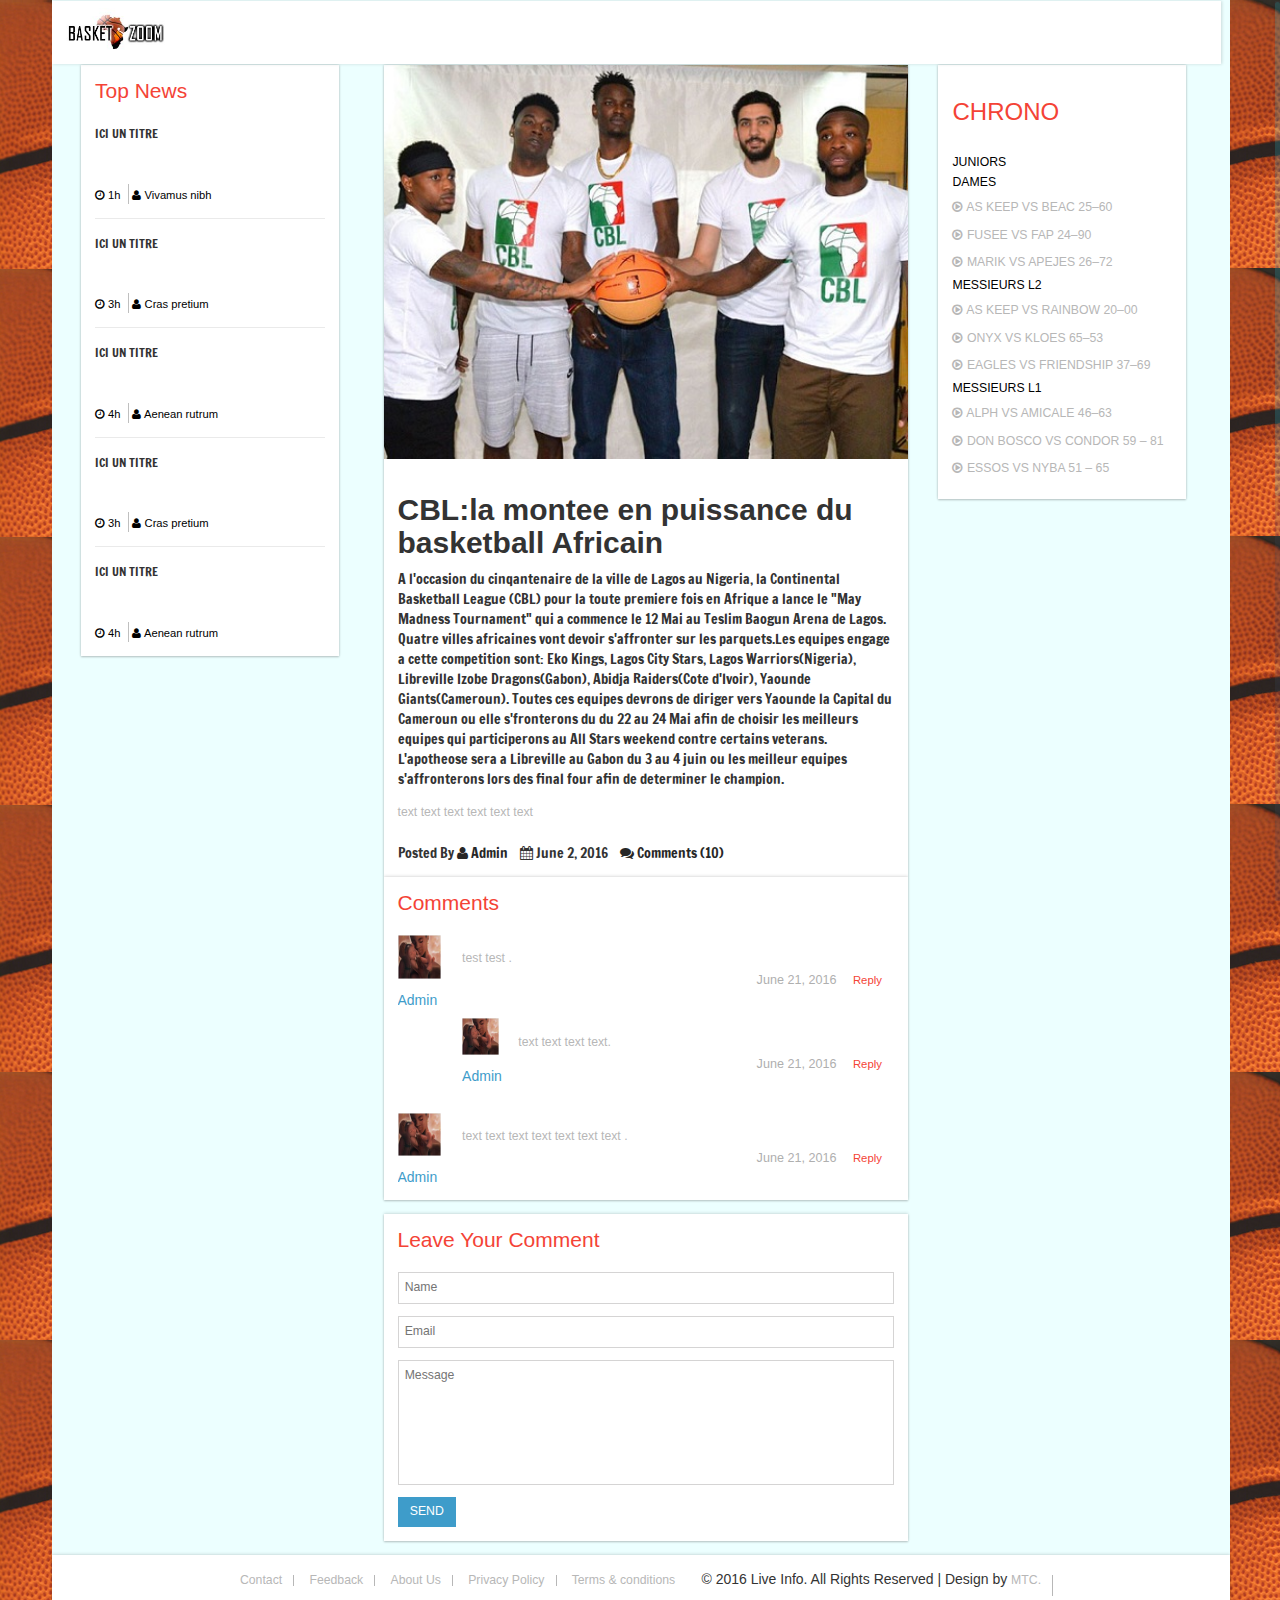
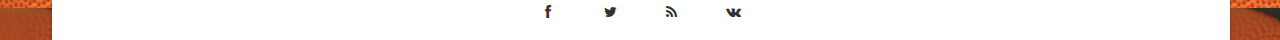
<file: single.html>
<!--
Author: W3layouts
Author URL: http://w3layouts.com
License: Creative Commons Attribution 3.0 Unported
License URL: http://creativecommons.org/licenses/by/3.0/
-->
<!DOCTYPE HTML>
<html>
<head>
<title>Live info a Sports Category Flat Bootstrap Responsive Website Template | Home :: w3layouts</title>
<meta name="viewport" content="width=device-width, initial-scale=1">
<meta http-equiv="Content-Type" content="text/html; charset=utf-8" />
<meta property="og:title" content="Vide" />
<meta name="keywords" content="Live info Responsive web template, Bootstrap Web Templates, Flat Web Templates, Android Compatible web template,
Smartphone Compatible web template, free webdesigns for Nokia, Samsung, LG, SonyEricsson, Motorola web design" />
<script type="application/x-javascript"> addEventListener("load", function() { setTimeout(hideURLbar, 0); }, false); function hideURLbar(){ window.scrollTo(0,1); } </script>
 <!-- Bootstrap Core CSS -->
<link href="css/bootstrap.min.css" rel='stylesheet' type='text/css' />
<!-- Custom CSS -->
<link href="css/style.css" rel='stylesheet' type='text/css' />
<!-- Graph CSS -->
<link href="css/font-awesome.css" rel="stylesheet">
<!-- jQuery -->

<!-- lined-icons -->
<link rel="stylesheet" href="css/icon-font.min.css" type='text/css' />
<!-- //lined-icons -->

<!-- webfonts -->

<link href='//fonts.googleapis.com/css?family=Nunito:400,700,300' rel='stylesheet' type='text/css'>
<link href='//fonts.googleapis.com/css?family=Francois+One' rel='stylesheet' type='text/css'>
<link rel="stylesheet" href="//maxcdn.bootstrapcdn.com/bootstrap/3.3.7/css/bootstrap.min.css">
<link rel="stylesheet" href="https://cdn.datatables.net/1.10.15/css/dataTables.bootstrap.min.css">


<!--// webfonts -->
 <!-- Meters graphs -->
<script src="js/jquery-1.11.1.min.js"></script>
<!-- Placed js at the end of the document so the pages load faster -->
</head>

 <body class="sticky-header left-side-collapsed">
    <section>
    <!-- left side start-->
		<div class="left-side sticky-left-side">
		</div>
		<!-- left side end-->
		<!-- main content start-->
		<div class="main-content">
			<!-- header-starts -->
			<div class="header-section">
			<div class="top-logo">
					<h1><a href="index.html"><img src="images/basketZoom.png"></a></h1>
			</div>
				<div class="collapse navbar-collapse" id="bs-example-navbar-collapse-1">

				</div>

				<div class="clearfix"> </div>
			</div>
			<div id="page-wrapper">
				<div class="top-grids">
					<div class="top-grids-info">
						<!-- top-grid-right -->
						<div class="col-md-3 top-grid-right basket-top-grid-right s-top-grid-right">
							<div class="top-news features">
								<div class="top-news-heading">
									<h3>Top News</h3>
								</div>
								<div class="top-news-grids">
									<div class="top-news-grid">
										<div class="top-news-grid-heading">
											<a href="single.html">ICI un TITRE</a>
										</div>
										<div class="t-grid top-th-grid">
											<ul>
												<li><a href="#"><i class="fa fa-clock-o"></i> 1h</a></li>
												<li><a href="#"><i class="fa fa-user"></i> Vivamus nibh</a></li>
											</ul>
										</div>
									</div>
									<div class="top-news-grid">
										<div class="top-news-grid-heading">
											<a href="single.html">ICI un TITRE</a>
										</div>
										<div class="t-grid top-th-grid">
											<ul>
												<li><a href="#"><i class="fa fa-clock-o"></i> 3h</a></li>
												<li><a href="#"><i class="fa fa-user"></i> Cras pretium</a></li>
											</ul>
										</div>
									</div>
									<div class="top-news-grid s-top-news-grid">
										<div class="top-news-grid-heading">
											<a href="single.html">ICI un TITRE </a>
										</div>
										<div class="t-grid top-th-grid">
											<ul>
												<li><a href="#"><i class="fa fa-clock-o"></i> 4h</a></li>
												<li><a href="#"><i class="fa fa-user"></i> Aenean rutrum</a></li>
											</ul>
										</div>
									</div>
									<div class="top-news-grid">
										<div class="top-news-grid-heading">
											<a href="single.html">ICI un TITRE</a>
										</div>
										<div class="t-grid top-th-grid">
											<ul>
												<li><a href="#"><i class="fa fa-clock-o"></i> 3h</a></li>
												<li><a href="#"><i class="fa fa-user"></i> Cras pretium</a></li>
											</ul>
										</div>
									</div>
									<div class="top-news-grid s-top-news-grid-info">
										<div class="top-news-grid-heading">
											<a href="single.html">ICI un TITRE </a>
										</div>
										<div class="t-grid top-th-grid">
											<ul>
												<li><a href="#"><i class="fa fa-clock-o"></i> 4h</a></li>
												<li><a href="#"><i class="fa fa-user"></i> Aenean rutrum</a></li>
											</ul>
										</div>
									</div>
								</div>
							</div>

						</div>
						<!-- //top-grid-right -->
						<!-- top-grid-left -->
						<div class="col-md-9 top-grid-left basket-top-grid-left">
							<!-- top-big-grids -->
							<div class="top-big-grids">
								<div class="col-md-8 top-grid-left-left s-top-grid-left-left">
									<div class="top-grid-left-left-grids">
										<div class="s-top-grid-left-img">
											<div data-video="" id="video">
												<img src="images/CBL1.jpg" alt="Use your own screenshot.">
											</div>
											<div class="clearfix"> </div>
											<div  class="single-img-grid">
												<div class="s-author">
													<h2> <b>CBL:la montee en puissance du basketball Africain</b></h2>
                          <p>A l'occasion du cinqantenaire de la ville de Lagos au Nigeria, la Continental
                            Basketball League (CBL) pour la toute premiere fois en Afrique a lance le
                            "May Madness Tournament" qui a commence le 12 Mai au Teslim Baogun Arena de Lagos.
                              <div class="clearfix" >
                            <p>Quatre villes africaines vont devoir s'affronter sur les parquets.Les equipes engage
                          a cette competition sont: Eko Kings, Lagos City Stars, Lagos Warriors(Nigeria), Libreville Izobe
                        Dragons(Gabon), Abidja Raiders(Cote d'Ivoir), Yaounde Giants(Cameroun).
                      Toutes ces equipes devrons de diriger vers Yaounde la Capital du Cameroun ou elle s'fronterons du
                    du 22 au 24 Mai afin de choisir les meilleurs equipes qui participerons au All Stars weekend contre
                    certains veterans. L'apotheose sera a Libreville au Gabon du 3 au 4 juin ou les meilleur equipes
                    s'affronterons lors des final four afin de determiner le champion.</p>
                  </p>
                  </div>
												</div>
												<div class="s-para">
													<p> text text text text text text
													</p>

												</div>
												</br>
												<div class="s-author">
													<p>Posted By <a href="#"><i class="fa fa-user" aria-hidden="true"></i> Admin</a> &nbsp;&nbsp; <i class="fa fa-calendar" aria-hidden="true"></i> June 2, 2016 &nbsp;&nbsp; <a href="#"><i class="fa fa-comments" aria-hidden="true"></i> Comments (10)</a></p>
												</div>
											</div>
										</div>
									</div>

									<div class="comments-grid">
										<div class="comments-heading">
											<h3>Comments</h3>
										</div>
										<div class="response">
											<div class="media response-info">
												<div class="media-left response-text-left">
													<a href="#">
														<img class="media-object" src="images/at1.jpg" alt="">
													</a>
													<h5><a href="#">Admin</a></h5>
												</div>
												<div class="media-body response-text-right">
													<p> test test
														.</p>
													<ul>
														<li>June 21, 2016</li>
														<li><a href="single.html">Reply</a></li>
													</ul>
													<div class="media response-info">
														<div class="media-left response-text-left">
															<a href="#">
																<img class="media-object" src="images/at2.jpg" alt="">
															</a>
															<h5><a href="#">Admin</a></h5>
														</div>
														<div class="media-body response-text-right">
															<p>text text text text.</p>
															<ul>
																<li>June 21, 2016</li>
																<li><a href="single.html">Reply</a></li>
															</ul>
														</div>
														<div class="clearfix"> </div>
													</div>
												</div>
												<div class="clearfix"> </div>
											</div>
											<div class="media response-info">
												<div class="media-left response-text-left">
													<a href="#">
														<img class="media-object" src="images/at3.jpg" alt="">
													</a>
													<h5><a href="#">Admin</a></h5>
												</div>
												<div class="media-body response-text-right">
													<p> text text text text text text text
														.</p>
													<ul>
														<li>June 21, 2016</li>
														<li><a href="single.html">Reply</a></li>
													</ul>
												</div>
												<div class="clearfix"> </div>
											</div>
										</div>
									</div>
									<div class="opinion">
										<h3>Leave Your Comment</h3>
										<form>
											<input  type="text" placeholder="Name" required="">
											<input type="text" placeholder="Email" required="">
											<textarea  placeholder="Message" required=""></textarea>
											<input  type="submit" value="SEND">
										</form>
									</div>
								</div>
								<!-- top-grid-left-right -->
								<div class="col-md-4 top-grid-left-right s-top-grid-left-right">
									<!-- most-view-grids -->
									<div class="today-match latest">
								<div class="today-match-heading latest-heading">
									<h3>CHRONO</h3>
								</div>
								<div class="match-grid latest-grid">
									<div id="design" class="date">
														<div id="cycler">
															<div class="date-text">
																<h4>Juniors</h4>
																<ul>
																	<li><a href="single.html"><i class="fa fa-play-circle-o"></i>AS KEEP VS ESPOR 104-59.</a></li>
																	<li><a href="V_single.html"><i class="fa fa-play-circle-o"></i> FALCONS VS ALPH 23–62 .</a></li>
                                  <li><a href="V_single.html"><i class="fa fa-play-circle-o"></i> ESPOIR VS FUSEE 69–36 .</a></li>
                                  <li><a href="V_single.html"><i class="fa fa-play-circle-o"></i> AMICALE VS PHI SLAMA 67–19.</a></li>
                                      <li><a href="V_single.html"><i class="fa fa-play-circle-o"></i>FRIENDSHIP VS ACPBA 57–52.</a></li>
																</ul>
															</div>
															<div class="date-text">
																<h4>Dames</h4>
																<ul>
																	<li><a href="single.html"><i class="fa fa-play-circle-o"></i> AS KEEP VS BEAC 25–60 </a></li>
																	<li><a href="V_single.html"><i class="fa fa-play-circle-o"></i> FUSEE VS FAP 24–90</a></li>
																	<li><a href="V_single.html"><i class="fa fa-play-circle-o"></i> MARIK VS APEJES 26–72</a></li>
																</ul>
															</div>
															<div class="date-text">
																<h4>Messieurs L2</h4>
																<ul>
																	<li><a href="V_single.html"><i class="fa fa-play-circle-o"></i> AS KEEP VS RAINBOW 20–00</a></li>
                                  <li><a href="V_single.html"><i class="fa fa-play-circle-o"></i> ONYX VS KLOES 65–53</a></li>
                                  <li><a href="V_single.html"><i class="fa fa-play-circle-o"></i> EAGLES VS FRIENDSHIP 37–69</a></li>
																</ul>
															</div>
															<div class="date-text">
																<h4>Messieurs L1</h4>
																<ul>
																	<li><a href="single.html"><i class="fa fa-play-circle-o"></i>  ALPH VS AMICALE 46–63</a></li>
                                  <li><a href="single.html"><i class="fa fa-play-circle-o"></i> DON BOSCO VS CONDOR 59 – 81</a></li>
                                  <li><a href="single.html"><i class="fa fa-play-circle-o"></i> ESSOS VS NYBA 51 – 65</a></li>
																</ul>
															</div>
														</div>
														<script>
															function cycle($item, $cycler){
																setTimeout(cycle, 2000, $item.next(), $cycler);

																$item.slideUp(1000,function(){
																	$item.appendTo($cycler).show();
																});

																}
															cycle($('#cycler div:first'),  $('#cycler'));
														</script>
													</div>
								</div>
							</div>
									<!-- //most-view-grids -->
								</div>
								<!-- top-grid-left-right -->
								<div class="clearfix"> </div>
							</div>
							<!-- //top-big-grids -->
						</div>
						<!-- //top-grid-left -->
						<div class="clearfix"> </div>
					</div>

				</div>
			</div>
			<!-- Modal -->
						<div class="modal fade" id="myModal" role="dialog">
							<div class="modal-dialog">
							<!-- Modal content-->
								<div class="modal-content">
									<div class="modal-header">
										<button type="button" class="close" data-dismiss="modal">&times;</button>
										<div class="login-body">
											<div class="login-heading">
												<h3>Login</h3>
											</div>
											<div class="login-info">
												<form>
													<input type="text" class="user" name="email" placeholder="Email" required="">
													<input type="password" name="password" class="lock" placeholder="Password">
													<div class="forgot-top-grids">
														<div class="forgot-grid">
															<ul>
																<li>
																	<input type="checkbox" id="brand1" value="">
																	<label for="brand1"><span></span>Remember me</label>
																</li>
															</ul>
														</div>
														<div class="forgot">
															<a href="#">Forgot password?</a>
														</div>
														<div class="clearfix"> </div>
													</div>
													<input type="submit" name="Sign In" value="Login">
													<div class="signup-text">
														<a href="signup.html">Don't have an account? Create one now</a>
													</div>
													<hr>
													<h2>or login with</h2>
													<div class="login-icons">
														<ul>
															<li><a href="#" class="facebook"><i class="fa fa-facebook"></i></a></li>
															<li><a href="#" class="twitter"><i class="fa fa-twitter"></i></a></li>
															<li><a href="#" class="google"><i class="fa fa-google-plus"></i></a></li>
															<li><a href="#" class="dribbble"><i class="fa fa-dribbble"></i></a></li>
														</ul>
													</div>
												</form>
											</div>
										</div>
									</div>
								</div>
							</div>
						</div>
					<!-- //	Modal -->
			<!--footer section start-->
	<footer>
			<div class="footer-left">
				<ul>
					<li><a href="contact.html">Contact</a></li>
					<li><a href="#"  data-toggle="modal" data-target="#myModal">Feedback</a></li>
					<li><a href="about.html">About Us</a></li>
					<li><a href="privacy.html">Privacy Policy</a></li>
					<li><a href="terms.html">Terms & conditions</a></li>
					<li><p>© 2016 Live Info. All Rights Reserved | Design by <a href="https://w3layouts.com/" target="_blank">MTC.</a></p></li>
				</ul>
			</div>

			<div class="social">
				<ul>
					<li><a href="#"><i class="fa fa-facebook"></i></a></li>
					<li><a href="#"><i class="fa fa-twitter"></i></a></li>
					<li><a href="#"><i class="fa fa-rss"></i></a></li>
					<li><a href="#"><i class="fa fa-vk"></i></a></li>
				</ul>
			</div>
			<div class="clearfix"> </div>
		</footer>
        <!--footer section end-->
		</div>


      <!-- main content end-->
	</section>
	<script src="js/js.js"></script>
	<script src="js/modernizr.custom.js"></script>
	<!--pop-up-->
	<script src="js/menu_jquery.js"></script>
	<!--//pop-up-->
	<script src="js/jquery.nicescroll.js"></script>
	<script src="js/scripts.js"></script>
	<!-- Bootstrap Core JavaScript -->
	<script src="js/bootstrap.min.js"></script>
	<!--pop-up-->
	<script src="js/menu_jquery.js"></script>
	<!--//pop-up-->
	<!-- clock-bottom -->
	<script type="text/javascript">
	$(document).ready(function() {
	// Create two variable with the names of the months and days in an array
	var monthNames = [ "January", "February", "March", "April", "May", "June", "July", "August", "September", "October", "November", "December" ];
	var dayNames= ["Sunday","Monday","Tuesday","Wednesday","Thursday","Friday","Saturday"]

	// Create a newDate() object
	var newDate = new Date();
	// Extract the current date from Date object
	newDate.setDate(newDate.getDate());
	// Output the day, date, month and year
	$('#Date').html(dayNames[newDate.getDay()] + " " + newDate.getDate() + ' ' + monthNames[newDate.getMonth()] + ' ' + newDate.getFullYear());

	setInterval( function() {
		// Create a newDate() object and extract the seconds of the current time on the visitor's
		var seconds = new Date().getSeconds();
		// Add a leading zero to seconds value
		$("#sec").html(( seconds < 10 ? "0" : "" ) + seconds);
		},1000);

	setInterval( function() {
		// Create a newDate() object and extract the minutes of the current time on the visitor's
		var minutes = new Date().getMinutes();
		// Add a leading zero to the minutes value
		$("#min").html(( minutes < 10 ? "0" : "" ) + minutes);
		},1000);

	setInterval( function() {
		// Create a newDate() object and extract the hours of the current time on the visitor's
		var hours = new Date().getHours();
		// Add a leading zero to the hours value
		$("#hours").html(( hours < 10 ? "0" : "" ) + hours);
		}, 1000);

	});
	</script>
	<!-- clock-bottom -->

	<!-- video -->
	<script src="js/simplePlayer.js"></script>
	<script>
		$("document").ready(function() {
			$("#video").simplePlayer();
		});
	</script>
	<!-- //video -->
	<!-- ResponsiveTabs -->
	<script src="js/easyResponsiveTabs.js" type="text/javascript"></script>
	<script type="text/javascript">
		$(document).ready(function () {
			$('#horizontalTab').easyResponsiveTabs({
				type: 'default', //Types: default, vertical, accordion
				width: 'auto', //auto or any width like 600px
				fit: true   // 100% fit in a container
			});
		});
	</script>
	<!-- //ResponsiveTabs -->
</body>
</html>
</file>
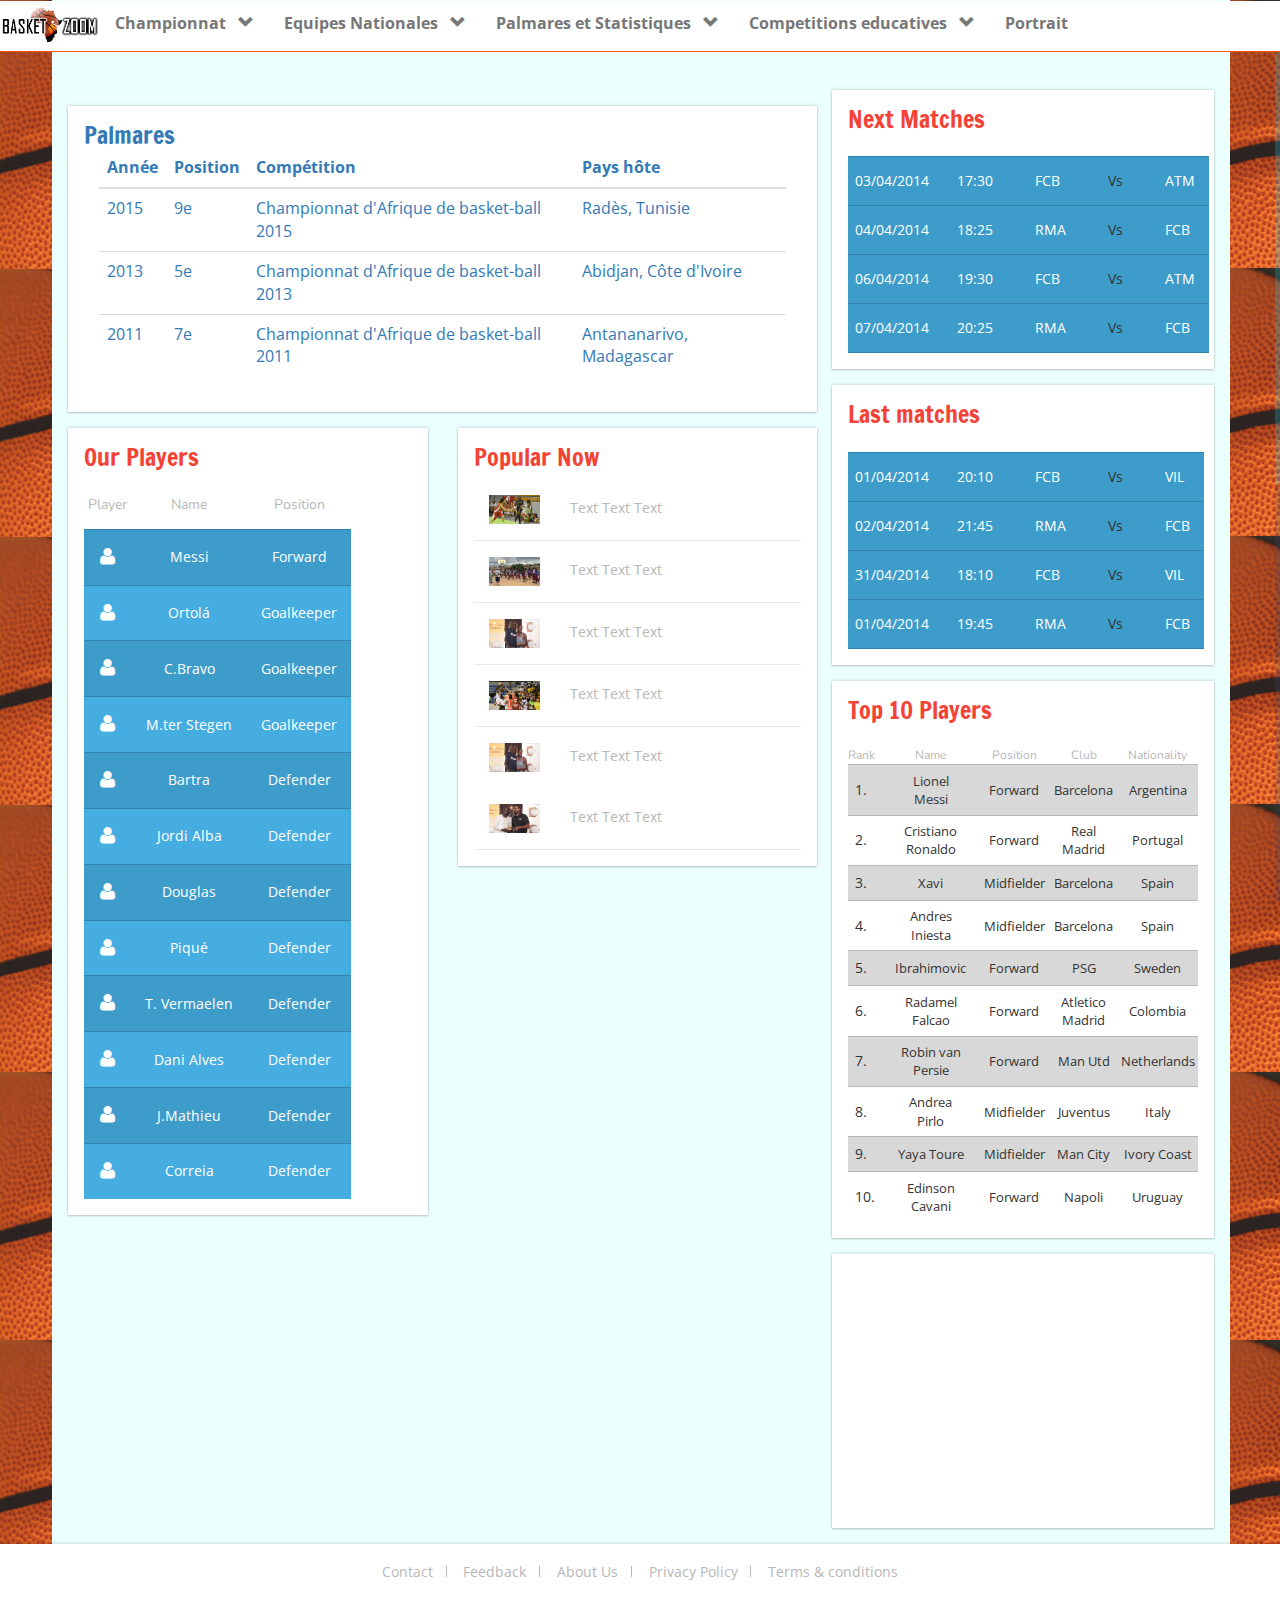
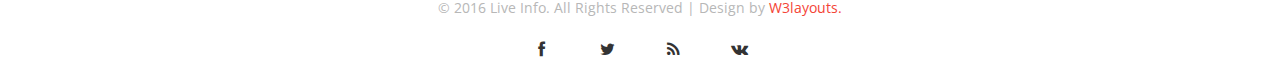
<file: stat.html>
<!--
Author: W3layouts
Author URL: http://w3layouts.com
License: Creative Commons Attribution 3.0 Unported
License URL: http://creativecommons.org/licenses/by/3.0/
-->
<!DOCTYPE HTML>
<html>
<head>
<title>BasketballZoom</title>
<meta name="viewport" content="width=device-width, initial-scale=1">
<meta http-equiv="Content-Type" content="text/html; charset=utf-8" />
<meta property="og:title" content="Vide" />
<meta name="keywords" content="Live info Responsive web template, Bootstrap Web Templates, Flat Web Templates, Android Compatible web template, 
Smartphone Compatible web template, free webdesigns for Nokia, Samsung, LG, SonyEricsson, Motorola web design" />
<script type="application/x-javascript"> addEventListener("load", function() { setTimeout(hideURLbar, 0); }, false); function hideURLbar(){ window.scrollTo(0,1); } </script>
 <link rel="shortcut icon" href="images/ico/zoom1.ico">

 <!-- Bootstrap Core CSS -->
<link href="css/bootstrap.min.css" rel='stylesheet' type='text/css' />
<!-- Custom CSS -->
<link href="css/style.css" rel='stylesheet' type='text/css' />

<!-- Graph CSS -->
<link href="css/font-awesome.css" rel="stylesheet"> 

 <!-- Menu dropdown CSS -->
<link href="css/css.css" rel='stylesheet' type='text/css' /> 
<!-- jQuery -->
<!-- lined-icons -->
<link rel="stylesheet" href="css/icon-font.min.css" type='text/css' />
<!-- //lined-icons -->

<!-- webfonts -->
<link href='//fonts.googleapis.com/css?family=Nunito:400,700,300' rel='stylesheet' type='text/css'>
<link href='//fonts.googleapis.com/css?family=Francois+One' rel='stylesheet' type='text/css'>
<!--// webfonts --> 
 <!-- Meters graphs -->
<script src="js/jquery-1.11.1.min.js"></script>
<!-- Placed js at the end of the document so the pages load faster -->
</head> 
   
 <body class="sticky-header left-side-collapsed">
    <section>
    <!-- left side start-->
		<div class="left-side sticky-left-side">			
		</div>
		<!-- left side end-->
		<!-- main content start-->
		<div class="main-content">
			<!-- header-starts -->
<nav class="navbar navbar-default navbar-fixed-top">
    <div class="navbar-header">
      <button class="navbar-toggle" type="button" data-toggle="collapse" data-target=".js-navbar-collapse">
        <span class="sr-only">Toggle navigation</span>
        <span class="icon-bar"></span>
        <span class="icon-bar"></span>
        <span class="icon-bar"></span>
      </button>
      <a class="navbar-brand" href="index.html"><img src="images/basketZoom.png"></a>
    </div>


    <div class="collapse navbar-collapse js-navbar-collapse">
      <ul class="nav navbar-nav">
        <li class="dropdown mega-dropdown">
          <a href="#" class="dropdown-toggle" data-toggle="dropdown">Championnat <span class="glyphicon glyphicon-chevron-down"></span></a>

          <ul class="dropdown-menu mega-dropdown-menu row">
            <li class="col-sm-3">
              <ul>
                <li class="dropdown-header">New in Stores</li>
                <div id="myCarousel" class="carousel slide" data-ride="carousel">
                  <div class="carousel-inner">
                    <div class="item active">
                      <a href="#"><img src="images/t1.jpg" class="img-responsive" alt="product 1"></a>
                      <h4><small>Tel:00237123456789</small></h4>  
                     </div>
                    <!-- End Item -->
                    <div class="item">
                      <a href="#"><img src="images/t2.png" class="img-responsive" alt="product 2"></a>
                      <h4><small>Tel:00237123456789</small></h4>  
                    </div>
                    <!-- End Item -->
                    <div class="item">
                      <a href="#"><img src="images/t3.png" class="img-responsive" alt="product 3"></a>
                      <h4><small>Tel:00237123456789</small></h4>  
                   </div>
                    <!-- End Item -->
                  </div>
                  <!-- End Carousel Inner -->
                </div>
                <!-- /.carousel -->
                <li class="divider"></li>
                <li class="dropdown-header">Jeux Universitaires</li>
                <li><a href="athletics.html">JU Dame</a></li>
                <li><a href="athletics.html">JU Messieurs</a></li>
           </ul>
            </li>
            <li class="col-sm-3">
              <ul>
                <li class="dropdown-header">National</li>
                <li><a href="athletics.html">Senior Dame</a></li>
                <li><a href="athletics.html">Senior Messieur</a></li>
                <li><a href="athletics.html">Junior</a></li>
                <li><a href="athletics.html">Vétéran</a></li>
                <li class="divider"></li>
                
              </ul>
            </li>
            <li class="col-sm-3">
              <ul>
                <li class="dropdown-header">Regional</li>
                <li><a href="athletics.html">U 10</a></li>
                <li><a href="athletics.html">U 12</a></li>
                <li><a href="athletics.html">U 14</a></li>	
                <li><a href="athletics.html">U 16</a></li>
                <li><a href="athletics.html">Junior</a></li>
                <li><a href="athletics.html">Senior</a></li>
                <li><a href="athletics.html">Vétéran</a></li>	
                <li class="divider"></li>
                
              </ul>
            </li>
            <li class="col-sm-3">
              <ul>
                <li class="dropdown-header">Fenasco</li>
                <li><a href="athletics.html">Fenasco A</a></li>
                <li><a href="athletics.html">Fenasco B</a></li>
                <li class="divider"></li>
                <li class="dropdown-header">Newsletter</li>
                <form class="form" role="form">
                  <div class="form-group">
                    <label class="sr-only" for="email">Email address</label>
                    <input type="email" class="form-control" id="email" placeholder="Entrez votre email">
                  </div>
                  <button type="submit" class="btn btn-primary btn-block">S'enregistrer</button>
                </form>
              </ul>
            </li>
          </ul>

        </li>
        
      </ul>
	   
		 <ul class="nav navbar-nav">
        <li class="dropdown mega-dropdown">
          <a href="#" class="dropdown-toggle" data-toggle="dropdown">Equipes Nationales <span class="glyphicon glyphicon-chevron-down"></span></a>

          <ul class="dropdown-menu mega-dropdown-menu row">
            <li class="col-sm-3">
              <ul>
                <li class="dropdown-header">New in Stores</li>
                <div id="myCarousel" class="carousel slide" data-ride="carousel">
                  <div class="carousel-inner">
                    <div class="item active">
                      <a href="#"><img src="images/t1.jpg" class="img-responsive" alt="product 1"></a>
                      <h4><small>Tel:00237123456789</small></h4>  
                     </div>
                    <!-- End Item -->
                    <div class="item">
                      <a href="#"><img src="images/t2.png" class="img-responsive" alt="product 2"></a>
                      <h4><small>Tel:00237123456789</small></h4>  
                    </div>
                    <!-- End Item -->
                    <div class="item">
                      <a href="#"><img src="images/t3.png" class="img-responsive" alt="product 3"></a>
                      <h4><small>Tel:00237123456789</small></h4>  
                   </div>
                    <!-- End Item -->
                  </div>
                  <!-- End Carousel Inner -->
                </div>
                <!-- /.carousel -->
                <li class="divider"></li>
                
           </ul>
            </li>
            <li class="col-sm-3">
              <ul>
                <li class="dropdown-header">Dame</li>
                <li><a href="club.html">Senior Dame</a></li>
                <li><a href="club.html">Junior Dame</a></li>
              	 <li class="divider"></li>
             </ul>
            </li>
            <li class="col-sm-3">
              <ul>
                <li class="dropdown-header">Messieur</li>
                <li><a href="club.html">Senior Messieur</a></li>
                <li><a href="club.html">Junior Messieur</a></li>
                <li class="divider"></li>
              </ul>
            </li>
            <li class="col-sm-3">
              <ul>
               <li class="dropdown-header">Newsletter</li>
                <form class="form" role="form">
                  <div class="form-group">
                    <label class="sr-only" for="email">Email address</label>
                    <input type="email" class="form-control" id="email" placeholder="Entrez votre email">
                  </div>
                  <button type="submit" class="btn btn-primary btn-block">S'enregistrer</button>
                </form>
                <li class="divider"></li>
              </ul>
            </li>
          </ul>

        </li>
        
      </ul>
      
       <ul class="nav navbar-nav">
        <li class="dropdown mega-dropdown">
          <a href="#" class="dropdown-toggle" data-toggle="dropdown">Palmares et Statistiques <span class="glyphicon glyphicon-chevron-down"></span></a>

          <ul class="dropdown-menu mega-dropdown-menu row">
            <li class="col-sm-3">
              <ul>
                <li class="dropdown-header">New in Stores</li>
                <div id="myCarousel" class="carousel slide" data-ride="carousel">
                  <div class="carousel-inner">
                    <div class="item active">
                      <a href="#"><img src="images/t1.jpg" class="img-responsive" alt="product 1"></a>
                      <h4><small>Tel:00237123456789</small></h4>  
                     </div>
                    <!-- End Item -->
                    <div class="item">
                      <a href="#"><img src="images/t2.png" class="img-responsive" alt="product 2"></a>
                      <h4><small>Tel:00237123456789</small></h4>  
                    </div>
                    <!-- End Item -->
                    <div class="item">
                      <a href="#"><img src="images/t3.png" class="img-responsive" alt="product 3"></a>
                      <h4><small>Tel:00237123456789</small></h4>  
                   </div>
                    <!-- End Item -->
                  </div>
                  <!-- End Carousel Inner -->
                </div>
                <!-- /.carousel -->
                <li class="divider"></li>
                
           </ul>
            </li>
            <li class="col-sm-3">
              <ul>
                <li class="dropdown-header">Dame</li>
                <li><a href="#">Senior Dame</a></li>
                <li><a href="#">Junior Dame</a></li>
              	 <li class="divider"></li>
             </ul>
            </li>
            <li class="col-sm-3">
              <ul>
                <li class="dropdown-header">Messieur</li>
                <li><a href="#">Senior Messieur</a></li>
                <li><a href="#">Junior Messieur</a></li>
                <li class="divider"></li>
              </ul>
            </li>
            <li class="col-sm-3">
              <ul>
               <li class="dropdown-header">Newsletter</li>
                <form class="form" role="form">
                  <div class="form-group">
                    <label class="sr-only" for="email">Email address</label>
                    <input type="email" class="form-control" id="email" placeholder="Entrez votre email">
                  </div>
                  <button type="submit" class="btn btn-primary btn-block">S'enregistrer</button>
                </form>
                <li class="divider"></li>
              </ul>
            </li>
          </ul>

        </li>
        
      </ul>
      
      <ul class="nav navbar-nav">
        <li class="dropdown mega-dropdown">
          <a href="#" class="dropdown-toggle" data-toggle="dropdown">Competitions educatives <span class="glyphicon glyphicon-chevron-down"></span></a>

          <ul class="dropdown-menu mega-dropdown-menu row">
            <li class="col-sm-3">
              <ul>
                <li class="dropdown-header">New in Stores</li>
                <div id="myCarousel" class="carousel slide" data-ride="carousel">
                 <div class="carousel-inner">
                    <div class="item active">
                      <a href="#"><img src="images/t1.jpg" class="img-responsive" alt="product 1"></a>
                      <h4><small>Tel:00237123456789</small></h4>  
                     </div>
                    <!-- End Item -->
                    <div class="item">
                      <a href="#"><img src="images/t2.png" class="img-responsive" alt="product 2"></a>
                      <h4><small>Tel:00237123456789</small></h4>  
                    </div>
                    <!-- End Item -->
                    <div class="item">
                      <a href="#"><img src="images/t3.png" class="img-responsive" alt="product 3"></a>
                      <h4><small>Tel:00237123456789</small></h4>  
                   </div>
                    <!-- End Item -->
                  </div>
                  <!-- End Carousel Inner -->
                </div>
                <!-- /.carousel -->
                <li class="divider"></li>
                <li class="dropdown-header">Stages</li>
                <li><a href="athletics.html">Senior Dame</a></li>
                <li><a href="athletics.html">Junior Dame</a></li>
              
           </ul>
            </li>
            <li class="col-sm-3">
              <ul>
                <li class="dropdown-header">Tournois</li>
                <li><a href="athletics.html">Senior Dame</a></li>
                <li><a href="athletics.html">Junior Dame</a></li>
              	 <li class="divider"></li>
             </ul>
            </li>
            <li class="col-sm-3">
              <ul>
                <li class="dropdown-header">Camps</li>
                <li><a href="athletics.html">Senior Messieur</a></li>
                <li><a href="athletics.html">Junior Messieur</a></li>
                <li class="divider"></li>
              </ul>
            </li>
            <li class="col-sm-3">
              <ul>
               <li class="dropdown-header">Newsletter</li>
                <form class="form" role="form">
                  <div class="form-group">
                    <label class="sr-only" for="email">Email address</label>
                    <input type="email" class="form-control" id="email" placeholder="Entrez votre email">
                  </div>
                  <button type="submit" class="btn btn-primary btn-block">S'enregistrer</button>
                </form>
                <li class="divider"></li>
              </ul>
            </li>
          </ul>

        </li>
        
      </ul>
      <ul class="nav navbar-nav"><li><a href="#" >Portrait</li></ul>
    </div>
    <!-- /.nav-collapse -->
  </nav>
			       
			<div id="page-wrapper">
				<div class="club">
					
					<div class="club-grids">
						<div class="col-md-8 club-left">
							
							<div class="club-news">
								<div class="news-heading">
									<h3>Palmares</h3>
								</div>
								<div class="news-bottom-grids">
									<div class="col-md-12 news-bottom">
										 <table class="table">
    										<thead>
     										 <tr>
        										<th>Année</th>
        										<th>Position</th>
        										<th>Compétition</th>
        										<th>Pays hôte</th>
     	 									 </tr>
    										</thead>
    										<tbody>
      									 <tr>
        										<td>2015</td>
        										<td>9e</td>
        										<td>Championnat d'Afrique de basket-ball 2015</td>
        										<td>Radès, Tunisie</td>
      									</tr>
      									<tr>
        										<td>2013</td>
        										<td>5e</td>
        										<td>Championnat d'Afrique de basket-ball 2013</td>
        										<td>Abidjan, Côte d'Ivoire</td>
      									</tr>
      									<tr>
        										<td>2011</td>
        										<td>7e</td>
        										<td>Championnat d'Afrique de basket-ball 2011</td>
        										<td>Antananarivo, Madagascar</td>
      									</tr>
    										</tbody>
  										  </table>
									</div>
								
									<div class="clearfix"> </div>
								</div>
							</div>
							<div class="club-players">
								<div class="col-md-6 club-players-left-grid">
									<div class="club-players-left">
										<div class="club-players-left-heading">
											<h3>Our Players</h3>
										</div>
										<table>
											<thead>
												<tr>
													<th class="p-name">
														Player
													</th>
													<th class="p-name p-nation">
														Name
													</th>
													<th class="p-name p-position">
														Position
													</th>
												</tr>
											<thead>
											<tbody>
												<tr class="p-color">
													<td class="p-user"><i class="fa fa-user"></i></td>
													<td class="player-name">Messi</td>
													<td class="player-name p-place">Forward</td>
												</tr>
												<tr class="pg-color">
													<td class="p-user"><i class="fa fa-user"></i></td>
													<td class="player-name">Ortolá</td>
													<td class="player-name p-place">Goalkeeper</td>
												</tr>
												<tr class="p-color">
													<td class="p-user"><i class="fa fa-user"></i></td>
													<td class="player-name">C.Bravo</td>
													<td class="player-name p-place">Goalkeeper</td>
												</tr>
												<tr class="pg-color">
													<td class="p-user"><i class="fa fa-user"></i></td>
													<td class="player-name">M.ter Stegen</td>
													<td class="player-name p-place">Goalkeeper</td>
												</tr>
												<tr class="p-color">
													<td class="p-user"><i class="fa fa-user"></i></td>
													<td class="player-name">Bartra</td>
													<td class="player-name p-place">Defender</td>
												</tr>
												<tr class="pg-color">
													<td class="p-user"><i class="fa fa-user"></i></td>
													<td class="player-name">Jordi Alba</td>
													<td class="player-name p-place">Defender</td>
												</tr>
												<tr class="p-color">
													<td class="p-user"><i class="fa fa-user"></i></td>
													<td class="player-name">Douglas</td>
													<td class="player-name p-place">Defender</td>
												</tr>
												<tr class="pg-color">
													<td class="p-user"><i class="fa fa-user"></i></td>
													<td class="player-name">Piqué</td>
													<td class="player-name p-place">Defender</td>
												</tr>
												<tr class="p-color">
													<td class="p-user"><i class="fa fa-user"></i></td>
													<td class="player-name">T. Vermaelen</td>
													<td class="player-name p-place">Defender</td>
												</tr>
												<tr class="pg-color">
													<td class="p-user"><i class="fa fa-user"></i></td>
													<td class="player-name">Dani Alves</td>
													<td class="player-name p-place">Defender</td>
												</tr>
												<tr class="p-color">
													<td class="p-user"><i class="fa fa-user"></i></td>
													<td class="player-name">J.Mathieu</td>
													<td class="player-name p-place">Defender</td>
												</tr>
												<tr class="pg-color">
													<td class="p-user"><i class="fa fa-user"></i></td>
													<td class="player-name">Correia</td>
													<td class="player-name p-place">Defender</td>
												</tr>
											</tbody>
										</table>
									</div>
								</div>
								<div class="col-md-6 club-players-right-grid">
									<div class="most-grid">
										<div class="most-grid-heading">
											<h3>Popular Now</h3>
										</div>
										<div class="popular-grids">
											<div class="popular-grid">
												<div class="col-md-3 popular-grid-img">
													<img src="images/f1.jpg" alt="" />
												</div>
												<div class="col-md-9 popular-grid-right">
													<a href="single.html">Text Text Text</a>
												</div>
												<div class="clearfix"> </div>
											</div>
										</div>
										<div class="popular-grids">
											<div class="popular-grid">
												<div class="col-md-3 popular-grid-img">
													<img src="images/f2.jpg" alt="" />
												</div>
												<div class="col-md-9 popular-grid-right">
													<a href="single.html">Text Text Text</a>
												</div>
												<div class="clearfix"> </div>
											</div>
										</div>
										<div class="popular-grids">
											<div class="popular-grid">
												<div class="col-md-3 popular-grid-img">
													<img src="images/f3.jpg" alt="" />
												</div>
												<div class="col-md-9 popular-grid-right">
													<a href="single.html">Text Text Text</a>
												</div>
												<div class="clearfix"> </div>
											</div>
										</div>
										<div class="popular-grids">
											<div class="popular-grid">
												<div class="col-md-3 popular-grid-img">
													<img src="images/f4.jpg" alt="" />
												</div>
												<div class="col-md-9 popular-grid-right">
													<a href="single.html">Text Text Text</a>
												</div>
												<div class="clearfix"> </div>
											</div>
										</div>
										<div class="popular-grids">
											<div class="popular-grid">
												<div class="col-md-3 popular-grid-img">
													<img src="images/f6.jpg" alt="" />
												</div>
												<div class="col-md-9 popular-grid-right">
													<a href="single.html">Text Text Text</a>
												</div>
												<div class="clearfix"> </div>
											</div>
										</div>
										<div class="popular-grids">
											<div class="popular-grid">
												<div class="col-md-3 popular-grid-img">
													<img src="images/f12.jpg" alt="" />
												</div>
												<div class="col-md-9 popular-grid-right">
													<a href="single.html">Text Text Text</a>
												</div>
												<div class="clearfix"> </div>
											</div>
										</div>
									</div>
								</div>
								<div class="clearfix"> </div>
							</div>
						</div>
						<div class="col-md-4 club-right">
							<div class="next-match">
								<h3>Next Matches</h3>
								<div class="match-table">
									<table>
										<tr class="match-b-color">
											<td class="date">
													03/04/2014
											</td>
											<td class="time">
													17:30
											</td>
											<td class="country-club">
													FCB
											</td>
											<td class="v-points">
													Vs
											</td>
											<td class="country-club">
													ATM
											</td>
										</tr>
										<tr class="match-b-color">
											<td class="date">
													04/04/2014
											</td>
											<td class="time">
													18:25
											</td>
											<td class="country-club">
													RMA
											</td>
											<td class="v-points">
													Vs
											</td>
											<td class="country-club">
													FCB
											</td>
										</tr>
										<tr class="match-b-color">
											<td class="date">
													06/04/2014
											</td>
											<td class="time">
													19:30
											</td>
											<td class="country-club">
													FCB
											</td>
											<td class="v-points">
													Vs
											</td>
											<td class="country-club">
													ATM
											</td>
										</tr>
										<tr class="match-b-color">
											<td class="date">
													07/04/2014
											</td>
											<td class="time">
													20:25
											</td>
											<td class="country-club">
													RMA
											</td>
											<td class="v-points">
													Vs
											</td>
											<td class="country-club">
													FCB
											</td>
										</tr>
									</table>
								</div>
							</div>
							<div class="next-match last-match">
								<h3>Last matches</h3>
								<div class="match-table">
									<table>
										<tr class="match-b-color">
											<td class="date">
													01/04/2014
											</td>
											<td class="time">
													20:10
											</td>
											<td class="country-club">
													FCB
											</td>
											<td class="v-points">
													Vs
											</td>
											<td class="country-club">
													VIL
											</td>
										</tr>
										<tr class="match-b-color">
											<td class="date">
													02/04/2014
											</td>
											<td class="time">
													21:45
											</td>
											<td class="country-club">
													RMA
											</td>
											<td class="v-points">
													Vs
											</td>
											<td class="country-club">
													FCB
											</td>
										</tr>
										<tr class="match-b-color">
											<td class="date">
													31/04/2014
											</td>
											<td class="time">
													18:10
											</td>
											<td class="country-club">
													FCB
											</td>
											<td class="v-points">
													Vs
											</td>
											<td class="country-club">
													VIL
											</td>
										</tr>
										<tr class="match-b-color">
											<td class="date">
													01/04/2014
											</td>
											<td class="time">
													19:45
											</td>
											<td class="country-club">
													RMA
											</td>
											<td class="v-points">
													Vs
											</td>
											<td class="country-club">
													FCB
											</td>
										</tr>
									</table>
								</div>
							</div>
							<div class="clearfix"> </div>
							<div class="player-rank club-player-rank">
								<div class="ranking-heading">
									<h3>Top 10 Players</h3>
								</div>
								<div class="ranking-grids">
									<table>
										<thead>
											<tr><th class="th-rank">
												Rank
											</th>
											<th class="th-country">
												Name
											</th>
											<th class="th-t-points">
												Position
											</th>
											<th class="th-p-points">
												Club
											</th>
											<th class="th-p-points">
												Nationality
											</th>
										</tr></thead>
										<tbody>
											<tr class="b-color">
												<td class="rank c-rank">
													1.
												</td>
												<td class="country c-rank">
													Lionel Messi
												</td>
												<td class="t-points c-rank">
													Forward
												</td>
												<td class="t-points p-points c-rank">
													<a href="club.html">Barcelona</a>
												</td>
												<td class="t-points p-points c-rank">
													Argentina
												</td>
											</tr>
											<tr class="bg-color">
												<td class="rank c-rank">
													2.
												</td>
												<td class="country c-rank">
													Cristiano Ronaldo
												</td>
												<td class="t-points c-rank">
													Forward
												</td>
												<td class="t-points p-points c-rank">
													<a href="club.html">Real Madrid</a>
												</td>
												<td class="t-points p-points c-rank">
													Portugal
												</td>
											</tr>
											<tr class="b-color">
												<td class="rank c-rank">
													3.
												</td>
												<td class="country c-rank">
													Xavi
												</td>
												<td class="t-points c-rank">
													Midfielder
												</td>
												<td class="t-points p-points c-rank">
													<a href="club.html">Barcelona</a>
												</td>
												<td class="t-points p-points c-rank">
													Spain
												</td>
											</tr>
											<tr class="bg-color">
												<td class="rank c-rank">
													4.
												</td>
												<td class="country c-rank">
													Andres Iniesta
												</td>
												<td class="t-points c-rank">
													Midfielder
												</td>
												<td class="t-points p-points c-rank">
													<a href="club.html">Barcelona</a>
												</td>
												<td class="t-points p-points c-rank">
													Spain
												</td>
											</tr>
											<tr class="b-color">
												<td class="rank c-rank">
													5.
												</td>
												<td class="country c-rank">
													Ibrahimovic
												</td>
												<td class="t-points c-rank">
													Forward
												</td>
												<td class="t-points p-points c-rank">
													<a href="club.html">PSG</a>
												</td>
												<td class="t-points p-points c-rank">
													Sweden
												</td>
											</tr>
											<tr class="bg-color">
												<td class="rank c-rank">
													6.
												</td>
												<td class="country c-rank">
													Radamel Falcao
												</td>
												<td class="t-points c-rank">
													Forward
												</td>
												<td class="t-points p-points c-rank">
													<a href="club.html">Atletico Madrid</a>
												</td>
												<td class="t-points p-points c-rank">
													Colombia
												</td>
											</tr>
											<tr class="b-color">
												<td class="rank c-rank">
													7.
												</td>
												<td class="country c-rank">
													Robin van Persie
												</td>
												<td class="t-points c-rank">
													Forward
												</td>
												<td class="t-points p-points c-rank">
													<a href="club.html">Man Utd</a>
												</td>
												<td class="t-points p-points c-rank">
													Netherlands
												</td>
											</tr>
											<tr class="bg-color">
												<td class="rank c-rank">
													8.
												</td>
												<td class="country c-rank">
													Andrea Pirlo
												</td>
												<td class="t-points c-rank">
													Midfielder
												</td>
												<td class="t-points p-points c-rank">
													<a href="club.html">Juventus</a>
												</td>
												<td class="t-points p-points c-rank">
													Italy
												</td>
											</tr>
											<tr class="b-color">
												<td class="rank c-rank">
													9.
												</td>
												<td class="country c-rank">
													Yaya Toure
												</td>
												<td class="t-points c-rank">
													Midfielder
												</td>
												<td class="t-points p-points c-rank">
													<a href="club.html">Man City</a>
												</td>
												<td class="t-points p-points c-rank">
													Ivory Coast
												</td>
											</tr>
											<tr class="bg-color">
												<td class="rank c-rank">
													10.
												</td>
												<td class="country c-rank">
													Edinson Cavani
												</td>
												<td class="t-points c-rank">
													Forward
												</td>
												<td class="t-points p-points c-rank">
													<a href="club.html">Napoli</a>
												</td>
												<td class="t-points p-points c-rank">
													Uruguay
												</td>
											</tr>
										</tbody>
									</table>
								</div>
							</div>
							<div class="club-video">
								<iframe src="https://www.youtube.com/embed/qgvpAZl1Jt0" frameborder="0" allowfullscreen></iframe>
							</div>
							</div class="clearfix"> </div>
						</div>
						<div class="clearfix"> </div>
					</div>
				</div>
			</div>
			<!-- Modal -->
						<div class="modal fade" id="myModal" role="dialog">
							<div class="modal-dialog">
							<!-- Modal content-->
								<div class="modal-content">
									<div class="modal-header">
										<button type="button" class="close" data-dismiss="modal">&times;</button>
										<div class="login-body">
											<div class="login-heading">
												<h3>Login</h3>
											</div>
											<div class="login-info">
												<form>
													<input type="text" class="user" name="email" placeholder="Email" required="">
													<input type="password" name="password" class="lock" placeholder="Password">
													<div class="forgot-top-grids">
														<div class="forgot-grid">
															<ul>
																<li>
																	<input type="checkbox" id="brand1" value="">
																	<label for="brand1"><span></span>Remember me</label>
																</li>
															</ul>
														</div>
														<div class="forgot">
															<a href="#">Forgot password?</a>
														</div>
														<div class="clearfix"> </div>
													</div>
													<input type="submit" name="Sign In" value="Login">
													<div class="signup-text">
														<a href="signup.html">Don't have an account? Create one now</a>
													</div>
													<hr>
													<h2>or login with</h2>
													<div class="login-icons">
														<ul>
															<li><a href="#" class="facebook"><i class="fa fa-facebook"></i></a></li>
															<li><a href="#" class="twitter"><i class="fa fa-twitter"></i></a></li>
															<li><a href="#" class="google"><i class="fa fa-google-plus"></i></a></li>
															<li><a href="#" class="dribbble"><i class="fa fa-dribbble"></i></a></li>
														</ul>
													</div>
												</form>
											</div>
										</div>
									</div>
								</div>
							</div>
						</div>
					<!-- //	Modal -->
			<!--footer section start-->
		<footer>
			<div class="footer-left">
				<ul>
					<li><a href="contact.html">Contact</a></li>
					<li><a href="#"  data-toggle="modal" data-target="#myModal">Feedback</a></li>
					<li><a href="about.html">About Us</a></li>
					<li><a href="privacy.html">Privacy Policy</a></li>
					<li><a href="terms.html">Terms & conditions</a></li>
				</ul>
			</div>
			<div class="copyright">
				<p>© 2016 Live Info. All Rights Reserved | Design by <a href="https://w3layouts.com/" target="_blank">W3layouts.</a></p>
			</div>
			<div class="social">
				<ul>
					<li><a href="#"><i class="fa fa-facebook"></i></a></li>
					<li><a href="#"><i class="fa fa-twitter"></i></a></li>
					<li><a href="#"><i class="fa fa-rss"></i></a></li>
					<li><a href="#"><i class="fa fa-vk"></i></a></li>
				</ul>
			</div>
			<div class="clearfix"> </div>
		</footer>
        <!--footer section end-->
		</div>
        

      <!-- main content end-->
	</section>
	<script src="js/js.js"></script>
	<script src="js/modernizr.custom.js"></script>
	<!--pop-up-->
	<script src="js/menu_jquery.js"></script>
	<!--//pop-up-->	
	<script src="js/jquery.nicescroll.js"></script>
	<script src="js/scripts.js"></script>
	<!-- Bootstrap Core JavaScript -->
	<script src="js/bootstrap.min.js"></script>
	<!--pop-up-->
	<script src="js/menu_jquery.js"></script>
	<!--//pop-up-->	
	<!-- clock-bottom -->
	<script type="text/javascript">
	$(document).ready(function() {
	// Create two variable with the names of the months and days in an array
	var monthNames = [ "January", "February", "March", "April", "May", "June", "July", "August", "September", "October", "November", "December" ]; 
	var dayNames= ["Sunday","Monday","Tuesday","Wednesday","Thursday","Friday","Saturday"]

	// Create a newDate() object
	var newDate = new Date();
	// Extract the current date from Date object
	newDate.setDate(newDate.getDate());
	// Output the day, date, month and year    
	$('#Date').html(dayNames[newDate.getDay()] + " " + newDate.getDate() + ' ' + monthNames[newDate.getMonth()] + ' ' + newDate.getFullYear());

	setInterval( function() {
		// Create a newDate() object and extract the seconds of the current time on the visitor's
		var seconds = new Date().getSeconds();
		// Add a leading zero to seconds value
		$("#sec").html(( seconds < 10 ? "0" : "" ) + seconds);
		},1000);
		
	setInterval( function() {
		// Create a newDate() object and extract the minutes of the current time on the visitor's
		var minutes = new Date().getMinutes();
		// Add a leading zero to the minutes value
		$("#min").html(( minutes < 10 ? "0" : "" ) + minutes);
		},1000);
		
	setInterval( function() {
		// Create a newDate() object and extract the hours of the current time on the visitor's
		var hours = new Date().getHours();
		// Add a leading zero to the hours value
		$("#hours").html(( hours < 10 ? "0" : "" ) + hours);
		}, 1000);
		
	}); 
	</script>
	<!-- //clock-bottom -->
	<!-- ResponsiveTabs -->
	<script src="js/easyResponsiveTabs.js" type="text/javascript"></script>
	<script type="text/javascript">
		$(document).ready(function () {
			$('#horizontalTab').easyResponsiveTabs({
				type: 'default', //Types: default, vertical, accordion           
				width: 'auto', //auto or any width like 600px
				fit: true   // 100% fit in a container
			});
		});
	</script>
	<!-- //ResponsiveTabs -->
</body>
</html>
</file>
<file: css/style.css>
/*
Author: W3layout
Author URL: http://w3layouts.com
License: Creative Commons Attribution 3.0 Unported
License URL: http://creativecommons.org/licenses/by/3.0/
*/
h1,h2,h3,h4,h5,h6{
	margin:0;
	font-family: 'Francois One', sans-serif;
}
ul, ol {margin: 0;}
p {margin: 0;}

html, body{
	font-family: 'Nunito', sans-serif;
    font-size: 100%;
  	overflow-x: hidden;
		margin: auto;
		background-image: url(../images/basketball-background-25.png);
	/*background: #f9f9f9;*/
}
body a{
	transition:0.5s all;
	-webkit-transition:0.5s all;
	-moz-transition:0.5s all;
	-o-transition:0.5s all;
	-ms-transition:0.5s all;
	text-decoration:none;
}
.dropdown-submenu {
    position: relative;
}

.dropdown-submenu>.dropdown-menu {
    top: 0;
    left: 100%;
    margin-top: -6px;
    margin-left: -1px;
    -webkit-border-radius: 0 6px 6px 6px;
    -moz-border-radius: 0 6px 6px;
    border-radius: 0 6px 6px 6px;
}

.dropdown-submenu:hover>.dropdown-menu {
    display: block;
}

.dropdown-submenu>a:after {
    display: block;
    content: " ";
    float: right;
    width: 0;
    height: 0;
    border-color: transparent;
    border-style: solid;
    border-width: 5px 0 5px 5px;
    border-left-color: #ccc;
    margin-top: 5px;
    margin-right: -10px;
}

.dropdown-submenu:hover>a:after {
    border-left-color: #fff;
}

.dropdown-submenu.pull-left {
    float: none;
}

.dropdown-submenu.pull-left>.dropdown-menu {
    left: -100%;
    margin-left: 10px;
    -webkit-border-radius: 6px 0 6px 6px;
    -moz-border-radius: 6px 0 6px 6px;
    border-radius: 6px 0 6px 6px;
}
a:focus, a:active, a:hover {
    outline: none;
    -webkit-transition: all 0.3s;
    -moz-transition: all 0.3s;
    transition: all 0.3s;
    color: #353F4F;
	text-decoration:none;
}
.icons {
    margin: 2em 2em;
    background: #fff;
    padding: 2em;
	-ms-box-shadow: 0 1px 3px 0px rgba(0, 0, 0, 0.2);
    -o-box-shadow: 0 1px 3px 0px rgba(0, 0, 0, 0.2);
    -moz-box-shadow: 0 1px 3px 0px rgba(0, 0, 0, 0.2);
    -webkit-box-shadow: 0 1px 3px 0px rgba(0, 0, 0, 0.2);
    box-shadow: 0 1px 3px 0px rgba(0, 0, 0, 0.2);
}
.ic-ons {
    padding: 1em;
}
.fa-hover.col-md-3.col-sm-4 {
    font-size: 1em;
    padding: .5em;
}
.met-top {
    float: right;
    width: 40%;
}
.show_hide {
    display:none;
    float:left;
}
.meters_list{
	border: 1px solid #F0F0F0;
	background: #65cea7;
	color:#FFF;
	border-radius: 4px;
	-webkit-border-radius: 4px;
	-moz-border-radius: 4px;
	-o-border-radius: 4px;
	padding:0;
	font-size: 20px;
	text-transform: uppercase;
	font-weight: 600;
}
.meters_list img{
	width: 24%;
	display: inline-block;
	vertical-align: middle;
	margin-right: 15px;
}
.nofitications-dropdown li .dropdown-menu:before,.drp-mnu:before {
    position: absolute;
    top:-8.5px;
    left: 5px;
    display: inline-block;
    border-right: 8px solid transparent;
    border-bottom: 8px solid #DFDFDF;
    border-left: 8px solid transparent;
    content: '';
}
/*---------------------------------
            LEFT SIDE
----------------------------------*/

.left-side {
    width: 200px;
    position: absolute;
    top: 0;
    left: 0;
}

.sticky-left-side {
    position: fixed;
    height: 100%;
    overflow-y: auto;
    z-index: 999;
    background: #3E9CCA;
	background-image: url(../images/basketball-background-25.png);
}
.left-side-collapsed .sticky-left-side {
    overflow-y: visible;
}
.logo a {
	color: #FFFFFF;
	font-size: .875em;
    margin: 0;
    text-decoration: none;
    display: block;
    text-transform: capitalize;
	padding: 12px 15px;
}
.logo a span{
    padding-left: .5em;
}
.logo a:hover{
	color:#F44336;
	background-color: #353f4f;
}
.logo-icon {
    display: none;
}
div#page-wrapper {
    padding: 1em 1em 1em;
	margin-top:3.5em;
}
.left-side-collapsed .logo-icon {
    height: 51px;
    margin-top: 0;
    display: block !important;
}
.logo-icon a{
    display: block;
    text-align: center;
    text-decoration: none;
    padding: 10px;
}
.logo-icon a i{
	line-height: 1.4em;
    font-size: 1.5em;
    color: #fff;
    padding-top: 10px;
    display: block;
}
.logo-icon a:hover{
	color:#b8c9f1;
}
.left-side-inner {
    padding: 0px;
    margin-bottom: 50px;
}

.left-side .searchform {
    display: none;
}

.left-side .searchform::after {
    content: '';
    display: block;
    clear: both;
}

.left-side .searchform input {
    padding: 10px;
    width:83%;
    margin: 0 0 15px 10px;
    -moz-border-radius: 2px;
    -webkit-border-radius: 2px;
    border-radius: 2px;
    border: none;
}

.left-side .logged-user {
    padding: 0 0 15px 12px;
    margin: 0 0 10px 0;
    border-bottom: 1px solid rgba(255, 255, 255, 0.1);
    display: none;
}

.left-side .logged-user .media-object {
    width: 40px;
    height:40px;
    display:block;
    -moz-border-radius: 3em;
    -webkit-border-radius: 3em;
    border-radius: 3em;
    float: left;
}

.left-side .logged-user .media-body {
    margin-left: 60px;
    color: #d7d7d7;
}
/*-- w3layouts --*/
.left-side .logged-user .media-body h4 {
    font-size: 15px;
    margin: 5px 0 0 0;
}

.left-side .logged-user .media-body h4 a {
    color: #fff;
}

.left-side .logged-user .media-body span {
    font-style: italic;
    font-size: 11px;
    opacity: 0.5;
}

.custom-nav {
    margin-bottom: 10px;
}

.custom-nav > li > a {
    color: #FFFFFF;
    padding: 12px 20px;
    border-radius: 0;
    -webkit-border-radius: 0;
    font-size: .875em;
}

.custom-nav > li > a:hover,
.custom-nav > li > a:active {
    background-color: #353f4f;
    color:#F44336;
    border-radius: 0;
    -webkit-border-radius: 0;
}

.custom-nav > li.menu-list > a {
    background: transparent;
}

.custom-nav > li.menu-list > a:hover {
    background-color: #353f4f;
}

.custom-nav > li.nav-active > a {
    background-color:#353f4f;
    color:#F44336;
}

.custom-nav > li.nav-active > ul{
	/*-- agileits --*/
    display: block;
}

.custom-nav > li.nav-active > a:hover {

}

.custom-nav > li.active > a,
.custom-nav > li.active > a:hover,
.custom-nav > li.active > a:focus {
    background-color: #353f4f;
    color:#F44336;
}

ul.dropdown-menu.drp-mnu li {
    width: 100%;
}

.custom-nav > li.menu-list.active > a {
    background-image: url(../images/plus.png);
}

.custom-nav > li.nav-active.active > a {
    background-image: url(../images/minus.png);
}

.custom-nav > li.nav-active.active > a:hover {
    background-image: url(../images/minus.png);
}

.custom-nav li .fa {
    font-size: 16px;
    vertical-align: middle;
    margin-right: 10px;
    width: 16px;
    text-align: center;
}

.custom-nav .sub-menu-list {
    list-style: none;
    display: none;
    margin: 0;
    padding: 0;
    background: #353f4f;
}

.custom-nav .sub-menu-list > li > a {
    color: #fff;
    font-size: 13px;
	/*-- w3layouts --*/
    display: block;
    padding: 10px 5px 10px 50px;
    -moz-transition: all 0.2s ease-out 0s;
    -webkit-transition: all 0.2s ease-out 0s;
    transition: all 0.2s ease-out 0s;
}

.custom-nav .sub-menu-list > li > a:hover,
.custom-nav .sub-menu-list > li > a:active,
.custom-nav .sub-menu-list > li > a:focus {
    text-decoration: none;
    color:#fff;
	background: #FF5F54;
}
.profile_img i {
	float: right;
    margin: .5em 0 0;
    color:#00BCD4;
}
.custom-nav .sub-menu-list > li .fa {
    font-size: 12px;
    opacity: 0.5;
    margin-right: 5px;
    text-align: left;
    width: auto;
    vertical-align: baseline;
}

.custom-nav .sub-menu-list > li.active > a {
    color: #65CEA7;
    background-color: #2A323F;
}

.custom-nav .sub-menu-list ul {
    margin-left: 12px;
    border: 0;
}

.custom-nav .menu-list.active ul {
    display: block;
}
.nav>li>a {
	position: relative;
	display: block;
	padding: 12px 15px;
}
.nav>li {
	position: relative;
	display: block;
	/*-- agileits --*/
}
.nav-stacked>li+li {
    margin-top: 0;
    margin-left: 0;
}
@media (max-width:767px){
	.hidden-xs{display:none!important}
	.visible-xs {
		display: none !important;
	}
}
@media (min-width:768px) and (max-width:991px){
	.hidden-sm{display:none!important}
}
@media (min-width:992px) and (max-width:1199px){
	.hidden-md{display:none!important}
}
@media (min-width:1200px){
	.hidden-lg{display:none!important}
}
/*------------------------------------------
            LEFT SIDE COLLAPSE
-------------------------------------------*/

.left-side-collapsed .logo {
    display: none;
}

.left-side-collapsed .header-section {
    margin-left: 0px;
}

.left-side-collapsed .left-side {
    width: 52px;
    top: 0px;
}

.left-side-collapsed .left-side-inner {
    padding: 0;
}

h5.left-nav-title {
    margin-left: 10px;
    color: #fff;
    margin-bottom:8px;
}

.left-side-collapsed .custom-nav {
    margin: 2px 0 20px 0;
}

.left-side-collapsed .custom-nav li a {
    text-align: center;
    padding: 7px;
    position: relative;

}

.left-side-collapsed .custom-nav > li.menu-list > a {
    background-image: none;
}

.left-side-collapsed .custom-nav li a span {
    position: absolute;
    background:#F44336;
    padding: 11.7px;
    left: 52px;
    top: 1px;
    min-width: 160px;
    text-align: left;
    z-index: 100;
    display: none;
	font-size:14px;
}

.left-side-collapsed .custom-nav li a span:after {
    right: 100%;
    top: 50%;
    border: solid transparent;
    content: " ";
    height: 0;
    width: 0;
    position: absolute;
    pointer-events: none;
    border-color: rgba(0, 0, 0, 0);
    border-right-color:#F44336;
    border-width: 6px;
    margin-top: -6px;
}

.left-side-collapsed .custom-nav li.active a span {
    -moz-border-radius: 0;
    -webkit-border-radius: 0;
    border-radius: 0;
}

.left-side-collapsed .custom-nav ul,
.left-side-collapsed .custom-nav .menu-list.nav-active ul {
    display: none;
}

.left-side-collapsed .custom-nav .menu-list.nav-hover ul {
    display: block;
}

.left-side-collapsed .custom-nav > li.nav-hover > a,
.left-side-collapsed .custom-nav > li.nav-hover.active > a {
    background:#353f4f;
    color:#F44336;
}

.left-side-collapsed .custom-nav li.nav-hover a span {
    display: block;
    color: #fff;
}

.left-side-collapsed .custom-nav li.nav-hover.active a span {
    background:#F44336;
    color: #fff;
}

.left-side-collapsed .custom-nav li.nav-hover ul {
    display: block;
    position: absolute;
    top: 44px;
    left: 52px;
    margin: 0;
    min-width: 160px;
	background: #FF5F54;
    z-index: 100;
    -moz-border-radius: 0 0 2px 0;
    -webkit-border-radius: 0 0 2px 0;
    border-radius: 0 0 2px 0;
}

.left-side-collapsed .custom-nav ul a {
    text-align: left;
    padding: 6px 10px;
    padding-left: 10px;
}

.left-side-collapsed .custom-nav ul a:hover {
    background: #F44336;
}

.left-side-collapsed .custom-nav li a i {
    margin-right: 0;
	font-size: 1.2em;
}
ul.nav li a span {
    padding-left: .5em;
}

.left-side-collapsed .main-content {
    margin-left: 52px;
}


.left-side-collapsed .left-side{
    overflow: visible !important;
}

/*----------------------------
        HEADER SECTION
-----------------------------*/

.header-section {
    background: #ffffff;
    box-shadow: 1px 0 3px rgba(0,0,0,.15);
    -webkit-box-shadow: 1px 0 3px rgba(0,0,0,.15);
    -moz-box-shadow: 1px 0 3px rgba(0,0,0,.15);
    -o-box-shadow: 1px 0 3px rgba(0,0,0,.15);
}

.header-section::after {
    clear: both;
    display: block;
    content: '';
}
.move-button{

}
.toggle-btn {
    font-size: 15px;
    padding: 10px 0 0;
    width: 40px;
    height: 40px;
    margin: 0 0 0 2em;
    text-align: center;
    cursor: pointer;
    float: left;
    color: #fff;
    background: #F44336;
    border: none;
    border-radius: 100%;
    -moz-transition: all 0.2s ease-out 0s;
    -webkit-transition: all 0.2s ease-out 0s;
    transition: all 0.2s ease-out 0s;
}

.toggle-btn:hover {
    background:#C3C3C3;
    color: #fff;
}

.searchform input {
    box-shadow: none;
    float: left;
    font-size: 14px;
    margin:8px 0 0 10px;
    padding:7px 10px;
    width: 220px;
    outline:none;
    border:1px solid #eee;
    border-radius:4px;
    -webkit-border-radius:4px;
    -moz-border-radius:4px;
    -o-border-radius:4px;
}
.searchform input:focus {
    -moz-box-shadow: none;
    -webkit-box-shadow: none;
    box-shadow: none;
    border-color: #ddd;
}
.logo-co{
	float:left;
	padding:7px 15px 6px;
}
.logo-co a {
	display:block;
}
.top-logo{
    float: left;
    width: 9%;
    margin: 0em 1em 0 1em;
}
.top-logo h1{
	margin:0;
}
.top-logo h1 a{
    color: #FFF;
    font-size: 1em;
    text-decoration: none;
    font-weight: 600;
}
.top-search{
    float: left;
    width: 45%;
    text-align: center;
}
.top-search form input[type="text"] {
	display: inline-block;
    background: none;
    border: 1.5px solid #FFFFFF;
    width: 50%;
    outline: none;
    padding: 6px 9px;
    font-size: .9em;
    color: #FFFFFF;
    margin: .4em 0 0 0;
}
.dropdown-grids {
    float: left;
    margin: .4em 0em 0 0;
}
/*--Login --*/
#loginContainer {
    position: relative;
    padding: 0.4em 0em;
    background: #3E9CCA;
}
#loginContainer a span{
    padding: .5em 2em;
    color: #FFF;
}
#loginButton {
    position:relative;
    z-index:30;
    cursor:pointer;
}
#loginBox {
    position: absolute;
    top: 45px;
    left: -282px;
    display: none;
    z-index: 99999;
}
#loginForm:after {
    content: '';
    position: absolute;
    right: 25px;
    top: -9px;
    border-left: 10px solid rgba(0, 0, 0, 0);
    border-right: 10px solid rgba(0, 0, 0, 0);
    border-bottom: 10px solid #FFFFFF;
}
#loginForm {
    width: 375px;
    background: #fff;
    border: 1px solid #d6d6d6;
}
#loginForm fieldset {
    margin:0 0 15px 0;
    display:block;
    border:0;
    padding:0;
}
fieldset#body {
    border-radius: 3px;
    -webkit-border-radius: 3px;
    -moz-border-radius: 3px;
    -o-border-radius: 3px;
    margin: 0 0 1em 0;
}
#loginForm #checkbox {
    width:auto;
    margin:3px 6px 0 0;
    float:left;
    padding:0;
    border:0;
    *margin:-3px 9px 0 0;
}
#body label {
    color:#87807c;
    margin:10px 0 0 0;
    display:block;
    float:left;
    font-size:0.9em;
}
#loginForm #body fieldset label{
    display: block;
    float: none;
    margin: 0 0 6px 0;
    font-weight: 400;
}
#body label i {
    color: #9E9E9E;
    font-size: .875em;
    font-style: normal;
}
#loginForm input {
    width: 100%;
    border: 1px solid #DADADA;
    color: #222;
    background: #FFF;
    padding: 6px;
    font-size: 0.9em;
    -webkit-apperance: none;
}
#loginForm #login {
    background: #3E9CCA;
    color: #fff;
    font-size: 1em;
    padding: 5px 20px;
    border: 1px solid #3E9CCA;
    transition: all .5s;
    -webkit-transition: all .5s;
    -moz-transition: all .5s;
    -o-transition: all .5s;
}
#loginForm #login:hover {
    background: #FFFFFF;
    color: #777;
    border: 1px solid #777;
}
#loginForm span {
    display: block;
    padding-bottom: 15px;
}
#loginForm span a{
    color: #DD4B39 !important;
    padding: 0 !important;
    font-size: .875em;
}
#loginForm span a:hover{
    text-decoration: none;
    color: #2B2B2B !important;
}
input:focus {
    outline:none;
}
.login-grid-left{
    float: none;
    width: 100%;
    padding: 2em;
}
.or-grid{
	margin: 1em 0;
    position: relative;
    text-align: center;
}
.or-grid p{
	color:#777;
	font-size:1em;
	margin:0;
}
.or-grid p:before{
    content: '';
    background: #777;
    padding: .4px;
    position: absolute;
    width: 43%;
    top: 47%;
    left: 1%;
}
.or-grid p:after{
    content: '';
    background: #777;
    padding: .4px;
    position: absolute;
    width: 43%;
    top: 47%;
    right: 1%;
}
.social-sits {
    margin: 2em 0 0 0;
}
.facebook-button {
    margin-bottom: 2em;
}
.button-bottom {
    margin-top: 1em;
}
.facebook-button a {
    background: url(../images/fb1.png) no-repeat 14px 9px #3b5998;
    color: #fff;
    padding: .5em 1em .5em 3em;
    text-decoration: none;
    font-size: 14px;
}
.chrome-button a {
    background: url(../images/ch1.png) no-repeat 14px 9px #dd4b39;
    color: #FFF;
    font-size: 14px;
    padding: .5em 1em .5em 3em;
    text-decoration: none;
}
.social-sits p {
    color: #777;
    font-size: .9em;
}
.button-bottom p a {
    color: #F44336;
}
.emergency-grid {
    float: right;
}
.emergency-grid ul{
	padding:0;
	margin:0;
}
.emergency-grid ul li{
    display: inline-block;
    color: #A9A9A9;
    margin: 0;
    font-size: 1em;
}
.emergency-grid ul li.call{
    color: #292929;
    font-weight: 600;
    font-size: 2em;
}
/*--//Login --*/
/* ------------------------------
        STICKY HEADER
---------------------------------*/
.sticky-header .header-section {
    position: fixed;
    top: 0;
    left: 200px;
    width: 91.3%;
    z-index: 100;
    padding: .5em 0;
}

.sticky-header .main-content {
    padding-top: 2px;
}
.sticky-header .menu-right {
    margin-right: 0;
}
.sticky-header.left-side-collapsed .header-section {
    left: 52px;
}
.sticky-header.left-side-collapsed .menu-right {
    margin-right: 0;
}
.menu-right {
    margin:6px 15px 0px 0;
}
/*-- clock-bottom --*/
.clock-bottom {
    float: left;
    width: 17%;
	margin: 0em 4em 0 1em;
}
@font-face {
    font-family: 'BebasNeueRegular';
    src: url('BebasNeue-webfont.eot');
    src: url('BebasNeue-webfont.eot?#iefix') format('embedded-opentype'),
         url('BebasNeue-webfont.woff') format('woff'),
         url('BebasNeue-webfont.ttf') format('truetype'),
         url('BebasNeue-webfont.svg#BebasNeueRegular') format('svg');
    font-weight: normal;
    font-style: normal;

}

#Date {
    font-size: .875em;
    text-align: center;
    color: #111111;
 }

.clock ul {
    padding: 0;
    margin: .2em 0 0 0;
    text-align: center;
}
.clock ul li {
    display: inline;
    font-size: 1em;
    text-align: center;
    color: #111;
}

#point {
    position: relative;
    -moz-animation: mymove 1s ease infinite;
    -webkit-animation: mymove 1s ease infinite;
    padding-left: 2px;
    padding-right: 2px;
 }

@-webkit-keyframes mymove
{
0% {opacity:1.0; text-shadow:0 0 20px #00c6ff;}
50% {opacity:0; text-shadow:none; }
100% {opacity:1.0; text-shadow:0 0 20px #00c6ff; }
}


@-moz-keyframes mymove
{
0% {opacity:1.0; text-shadow:0 0 20px #00c6ff;}
50% {opacity:0; text-shadow:none; }
100% {opacity:1.0; text-shadow:0 0 20px #00c6ff; }
}
/*-----------------------------
        MAIN CONTENT
------------------------------*/
.col-md-6.col_1_of_2.span_1_of_2 {
    margin-bottom: 0.6em;
}
.main-content {
    margin-left: 200px;
		margin-right: 50px;
   background: #ECFFFF;
    min-height: 1000px;
}
.main-content2{
	min-height: 1250px !important;
}
.main-content5{
	min-height: 1030px !important;
}
.main-content6{
	min-height: 1700px !important;
}
.main-content3{
	min-height:2580px !important;
}
.main-content4{
	min-height: 2275px !important;
}
.language-grid {
    float: left;
    width: 10%;
    margin: .4em 1em 0 0;
}
.language-grid select.form-control {
    cursor: pointer;
    color: #FFF;
    border: none;
    background: url(../images/select-arrow.png) no-repeat 95% center;
    border: solid 1px #FFF;
    border-radius: 3px;
    -webkit-border-radius: 3px;
    -moz-border-radius: 3px;
    -o-border-radius: 3px;
    -ms-border-radius: 3px;
    outline: none;
    -webkit-appearance: none;
}
.language-grid select.form-control option {
	color: #272C2E;
    border: none;
    background: #fff;
}
.language-grid select.form-control:focus{
	box-shadow: 0 0 0;
}
.top-grid-left {
    padding-left: 0;
}
.top-grid-left-left {
    padding-left: 0;
}
.top-grid-left-left-grids{
	box-shadow: 0 -1px 3px rgba(0,0,0,.12),0 1px 2px rgba(0,0,0,.24);
}
.top-grid-left-img {
    padding: 0;
}
.background-video {
  position: fixed;
  background-size: cover;
  -webkit-background-size: cover;
  -moz-background-size: cover;
  -o-background-size: cover;
  width: 100%;
  height:100%;
}
.center-container,.ban-shade {
    min-height: 275px;
}
.top-grid-left-img a img{
	width:100%;
}
.top-grid-left-img {
    z-index: 1 !important;
}
video {
    z-index: 1 !important;
}
.top-grid-left-info {
    padding: 1em;
    background: #FFF;
}
.top-grid-left-info a.text,.top-grid-left-right-info a.text{
    font-size: 1.2em;
    margin: 0;
    line-height: 1.3em;
    color: #333;
    font-family: 'Francois One', sans-serif;
}
.top-grid-left-info a.text:hover,.top-grid-left-right-info a.text:hover{
	color:#3E9CCA;
}
.top-grid-left-info p,.top-grid-left-right-info p{
    color: #B7B7B7;
    margin: 1em 0 0 0;
    font-size: .875em;
    line-height: 1.8em;
}
.t-grid{
    margin: 2em 0 0 0;
}
.t-grid ul{
	padding:0;
	margin:0;
}
.t-grid ul li{
    display: inline-block;
    border-right: ridge 1px #BFBFBF;
    padding: 0 .5em;
}
.t-grid ul li:nth-child(2){
	border-right:none;
}
.t-grid ul li a{
	color:#000;
	font-size:.875em;
}
.t-grid ul li a:hover{
	color:#F44336;
}
/*-- three-grids --*/
.three-grids{
	margin:1em 0;
}
.three-grid{
    width: 31.7%;
    float: left;
}
.three-grid:nth-child(2){
	margin:0 0.9em;
}
.three-grid-img a img{
	width:100%;
}
.three-grid-info{
	box-shadow: 0 -1px 3px rgba(0,0,0,.12),0 1px 2px rgba(0,0,0,.24);
}
.three-grid-text{
    padding: 1em;
    background: #FFF;
}
.three-grid-text-heading a{
    font-size: .875em;
    margin: 0;
    line-height: 1.3em;
    color: #333;
    text-transform: uppercase;
	font-family: 'Francois One', sans-serif;
}
.three-grid-text-heading a:hover{
	color: #3E9CCA;
}
/*-- //three-grids --*/
/*-- two-grids --*/
.two-grids{
	margin:0 0 1em 0;
}
.two-grid-left{
	padding-left:0;
}
.two-grid-right{
	padding-right:0;
}
.two-grid-info{
	box-shadow: 0 -1px 3px rgba(0,0,0,.12),0 1px 2px rgba(0,0,0,.24);
}
.two-grid-img a img{
	width:100%;
}
.two-grid-text {
    background: #FFF;
    padding: 1em;
}
.two-grid-text-heading p{
    color: #B7B7B7;
    margin: 1em 0 0 0;
    font-size: .875em;
    line-height: 1.8em;
}
/*-- //two-grids --*/
/*-- two-grids-bottom --*/
.two-grids-bottom{
	padding:1em;
	box-shadow: 0 -1px 3px rgba(0,0,0,.12),0 1px 2px rgba(0,0,0,.24);
	background:#FFF;
}
.two-grids-bottom-grids {
    padding-bottom: 1em;
    border-bottom: solid 1px #EAEAEA;
}
.two-grids-bottom-grid-img a{
    font-size: 1.2em;
    margin: 0;
    color: #3E9CCA;
    font-family: 'Francois One', sans-serif;
}
.two-grids-bottom-grid-img a:hover{
	color:#F44336;
}
.two-grids-bottom-grid-img a img{
    width: 100%;
    margin: 1em 0;
}
.two-grids-bottom-grid-info ul{
	padding:0;
	margin:0;
}
.two-grids-bottom-grid-info ul li{
	display:block;
	margin:.5em 0;
}
.two-grids-bottom-grid-info ul li a{
	color: #B7B7B7;
    font-size: .875em;
    text-decoration: none;
}
.two-grids-bottom-grid-info ul li a:hover{
	color:#333;
}
.two-grids-bottom-grid-info ul li:nth-child(1){
	margin-top:0;
}
.two-grids-bottom-grids:nth-child(2) {
    padding: 1em 0 0 0 !important;
    border: none !important;
}
/*-- two-grids-bottom --*/
/*-- more-news --*/
.more-news{
	padding: 1em;
    box-shadow: 0 -1px 3px rgba(0,0,0,.12),0 1px 2px rgba(0,0,0,.24);
    background: #FFF;
    margin: 1em 0 0 0;
}
.more-news-heading h3{
    font-size: 1.5em;
    margin: 0 0 1em 0;
    color: #F44336;
}
.news-grids-bottom{
    min-height: 335px;
}
.date-text h4{
	color:#000;
	font-size:.875em;
	text-transform:uppercase;
	margin:0.5em 0;
}
.date-text ul{
	padding:0;
	margin:0;
}
.date-text ul li{
	display:block;
	margin:.5em 0;
}
.date-text ul li a{
	color: #B7B7B7;
    font-size: .875em;
    text-decoration: none;
}
.date-text ul li a:hover{
	color:#3E9CCA;
}
.news-right-grids-img{
    float: left;
    width: 44%;
}
.more-news-left-heading h4{
	color:#3E9CCA;
    font-size: 1em;
    margin: 0 0 1em 0;
    font-family: 'Francois One', sans-serif;
}
.more-news-left-heading {
    padding: 1em 0 0 0;
    border-top: solid 1px #EAEAEA;
}
.more-news-left-heading:nth-child(1){
	border:none;
}
.news-right-grids {
    margin-bottom: 1em;
}
.n-right-grids {
    margin-bottom: 0.5em;
}
.news-right-grids-img a img{
	width:100%;
}
.news-right-grids-info {
    float: right;
    width: 53%;
}
.news-right-grids-info a{
    color: #333;
    font-size: .875em;
    text-transform: uppercase;
    margin: 0.5em 0;
    font-family: 'Francois One', sans-serif;
}
.news-right-grids-info a:hover{
	color:#F44336;
}
.news-right-grids-info p{
	color: #B7B7B7;
    font-size: .875em;
    text-decoration: none;
}
/*-- more-news --*/
/*-- top-grid-left-right --*/
.top-grid-left-right{
    padding: 0;
}
.top-grid-left-right-grid {
    margin-bottom: 1em;
    box-shadow: 0 -1px 3px rgba(0,0,0,.12),0 1px 2px rgba(0,0,0,.24);
}
.top-grid-left-right-info {
    background: #3E9CCA;
    padding: 1em;
}
.top-grid-left-right-img a img{
	width:100%;
}
.top-grid-left-right-info a.text{
    font-size: 1.2em;
    color: #FFF;
}
.top-grid-left-right-info a.text:hover{
	color:#000;
}
.right-info-t-grid{
	margin:1em 0 0 0;
}
.top-grid-left-right-info p{
	color:#FFFFFF;
}
.right-info-t-grid ul li {
    border-right: ridge 1px #286E90;
}
.right-info-t-grid ul li a:hover{
	color: #FFF;
}
.top-grid-left-right-top{
	background:#FFF;
	padding:1em;
}
.top-grid-left-right-top a{
	font-size: 1.2em;
    margin: 0;
    line-height: 1.3em;
    color: #333;
    font-family: 'Francois One', sans-serif;
}
.top-grid-left-right-top a:hover{
	color:#3E9CCA;
}
.top-grid-left-right-top p{
	color: #B7B7B7;
    margin: 1em 0 0 0;
    font-size: .875em;
    line-height: 1.8em;
}
.top-news{
    box-shadow: 0 -1px 3px rgba(0,0,0,.12),0 1px 2px rgba(0,0,0,.24);
	background:#FFF;
	padding:1em;
}
.top-news-heading h3 {
    font-size: 1.5em;
    margin: 0 0 1em 0;
    color: #F44336;
}
.top-news-grid-heading a{
    font-size: .875em;
    margin: 0;
    line-height: 1.3em;
    color: #333;
    font-family: 'Francois One', sans-serif;
    text-transform: uppercase;
}
.top-news-grid-heading a:hover{
	color:#3E9CCA;
}
.top-news-grid {
    border-bottom: solid 1px #EAEAEA;
    padding: 1em 0;
}
.top-news-grid:nth-child(1) {
    padding: 0 0 1em 0;
}
.top-news-grid:nth-child(3) {
    padding: 1em 0 0 0;
	border:none;
}
/*-- top-grid-left-right --*/
/*-- more-sports --*/
.more-sports{
    padding: 1em;
    box-shadow: 0 -1px 3px rgba(0,0,0,.12),0 1px 2px rgba(0,0,0,.24);
    background: #FFF;
    margin: 1em 0 0 0;
}
.more-sports-heading h3{
	font-size: 1.5em;
    margin: 0 0 1em 0;
    color: #F44336;
}
.more-grid-left{
	padding:0;
}
.more-grid-left a img{
	width:100%;
}
.more-grid-right{
    padding: 1em;
    background: #3E9CCA;
}
.more-grid-right-top a{
	color: #000;
    font-size: .875em;
    text-transform: uppercase;
    margin: 0.5em 0;
    font-family: 'Francois One', sans-serif;
}
.more-grid-right-top a:hover{
	color:#FFF;
}
.more-grid-right-bottom{
    margin: .95em 0 0 0;
}
.more-grid-right-bottom a{
	font-size: .875em;
    color: #FFF;
}
.more-grid-right-bottom a:hover{
	color:#000;
}
.more-sports-grids-bottom{
	margin:1em 0 0 0;
}
/*-- //more-sports --*/
/*-- top-grid-right --*/
.top-grid-right {
    padding: 0;
}
.most-view-grids-heading h3{
    font-size: 1.5em;
    margin: 0 0 1em 0;
    color: #F44336;
}
/******** SAP ************/
.sap_tabs{
	clear:both;
	font-style: normal;
	position:relative;
}
.facts {
	padding:3em 0 0;
}
ul.resp-tabs-list {
    list-style: none;
    background: none;
    margin: 0 auto;
    padding: 0;
    border-bottom: solid 1px #EAEAEA;
}
div#horizontalTab {
  background:none;
  }
.resp-tab-item {
    color: #343a4e;
    font-size: .875em;
    cursor: pointer;
    padding: 0 .6em .5em;
    display: inline-block;
    list-style: none;
    float: left;
    border-bottom: solid 1px #FFFFFF;
    outline: none;
    -webkit-transition: all 0.3s ease-out;
    -moz-transition: all 0.3s ease-out;
    -ms-transition: all 0.3s ease-out;
    -o-transition: all 0.3s ease-out;
    transition: all 0.3s ease-out;
    text-transform: capitalize;
}
.resp-tab-item:hover {
	text-shadow: none;
}
.resp-tab-active {
	text-shadow: none;
    color: #1ca0de;
    border-bottom: solid 1px #3E9CCA;
    padding-bottom: .5em;
}
.resp-tabs-container {
	padding: 0px;
	clear: left;
	border-top:none;
	background:none;
}
h2.resp-accordion {
	cursor: pointer;
	padding: 5px;
	display: none;
}
.resp-tab-content {
	display: none;
}
.resp-content-active, .resp-accordion-active {
   display: block;
}
h2.resp-accordion {
	font-size: 1em;
    margin: 0px;
    padding: 10px 15px;
    background: #fff;
    margin:0 0 1em;
    color: #242424;
}
h2.resp-accordion:hover {
    background: rgba(113, 186, 232, 0.79);
    text-shadow: none;
    color: #fff;
}
/*
@media only screen and (max-width:480px) {
.sap_tabs{
	padding-top:0;
}
.resp-tabs-container{
	padding:10px;
}
ul.resp-tabs-list {
  	display: none;
}
h2.resp-accordion {
  	display: block;
}
.resp-vtabs .resp-tab-content {
  	border: 1px solid #C1C1C1;
}
.resp-vtabs .resp-tabs-container {
	border: none;
	float: none;
	width: 100%;
	min-height: initial;
	clear: none;
}
.resp-accordion-closed {
	display: none !important;
}
}
*/
/******** //SAP ************/
.most-view-grids {
    padding: 0em;
    background: #fff;
    box-shadow: 0 -1px 3px rgba(0,0,0,.12),0 1px 2px rgba(0,0,0,.24);
}
.most-view-left {
    margin: 1em 0 0 0;
    border-bottom: solid 1px #EAEAEA;
    padding-bottom: 1em;
}
.most-view-left:nth-child(5) {
    border-bottom: none;
    padding-bottom: 0;
    margin: 1em 0 0 0;
}
/*-- //top-grid-right --*/
/*-- today-match --*/
.today-match{
    padding: 1em;
    background: #fff;
    box-shadow: 0 -1px 3px rgba(0,0,0,.12),0 1px 2px rgba(0,0,0,.24);
    margin: 0 0 1em 0;
}
.today-match img{
	width: 100%;
}
.today-match-heading h2{
    font-size: 1.5em;
    margin: 0 0 1em 0;
    color: #F44336;
}
.match-info ul{
	padding:0;
	margin:0;
}
.match-info ul li{
    display: block;
    color: #B7B7B7;
    font-size: .875em;
    line-height: 1.8em;
    margin: 1em 0 0 0;
    border-bottom: solid 1px #EAEAEA;
    padding-bottom: 1em;
}
.match-info ul li span{
    padding: 0 1em;
    color: #3E9CCA;
}
.match-info ul li span.color{
	color:#333;
}
.match-info ul li:nth-child(6) {
    border: none;
    padding-bottom: 0;
}
/*-- //today-match --*/
/*-- ranking --*/
.ranking{
	padding: 1em;
    background: #fff;
    box-shadow: 0 -1px 3px rgba(0,0,0,.12),0 1px 2px rgba(0,0,0,.24);
    margin: 1em 0;
}
.ranking-heading h3{
	font-size: 1.5em;
    margin: 0 0 1em 0;
    color: #F44336;
}
th.th-rank {
	color: #B7B7B7;
    font-size: .75em;
    font-family: 'Nunito', sans-serif;
    padding: 0 !important;
	font-weight: normal;
}
th.th-country {
    color: #B7B7B7;
    font-size: .75em;
    font-family: 'Nunito', sans-serif;
    padding: 0 !important;
    text-align: center;
	font-weight: normal;
	width: 100px;
}
th.th-t-points {
    color: #B7B7B7;
    font-size: .75em;
    font-family: 'Nunito', sans-serif;
    padding: 0 !important;
    text-align: center;
	font-weight: normal;
	width: 100px;
}
th.th-p-points {
    color: #B7B7B7;
    font-size: .75em;
    font-family: 'Nunito', sans-serif;
    padding: 0 !important;
    text-align: center;
	font-weight: normal;
	width: 100px;
}
tr.b-color {
    background: #D8D8D8;
    border-top: solid 1px #B7B7B7;
    border-bottom: solid 1px #B7B7B7;
}
td.rank {
    padding: .5em;
    width: 30px !important;
    color: #333;
    font-size: .875em;
}
td.country {
    padding: .5em 0;
    color: #333;
    font-size: .875em;
    width: 47px;
    text-align: center;
}
td.country a{
	color:#333;
}
td.country a:hover{
	color:#3E9CCA;
}
td.t-points {
    padding: .5em 0;
    color: #333;
    font-size: .875em;
    text-align: center;
}
td.t-points.p-points a {
    color: #333;
}
td.t-points.p-points a:hover{
	color:#3E9CCA;
}
/*-- //ranking --*/
/*-- player-rank --*/
.player-rank{
    padding: 1em;
    background: #fff;
    box-shadow: 0 -1px 3px rgba(0,0,0,.12),0 1px 2px rgba(0,0,0,.24);
    margin: 1em 0;
}
/*-- //player-rank --*/
/*-- footer --*/
footer {
    background: #fff;
    padding: 1em;
    width: 100%;
    bottom: 0;
    box-shadow: 0 -1px 3px rgba(0,0,0,.12),0 1px 2px rgba(0,0,0,.24);
}
.footer-left {
    text-align: center;
}
.footer-left ul {
	padding:0;
	margin:0;
}
.footer-left ul li{
    display: inline-block;
    border-right: solid 1px #B7B7B7;
    padding: 0 .8em;
    line-height: .7em;
}
.footer-left ul li:nth-child(5){
	border:none;
}
.footer-left ul li a{
	color: #B7B7B7;
    font-size: .875em;
    text-decoration: none;
}
.footer-left ul li a:hover{
	color: #F44336;
}
.copyright{
    text-align: center;
    margin: 1em 0;
}
.copyright p{
    color: #B7B7B7;
    font-size: .875em;
}
.copyright p a{
	color:#F44336;
}
.social{
	text-align:center;
}
.social ul{
	padding:0;
	margin:0;
}
.social ul li{
    display: inline-block;
    margin: 0 1em;
}
.social ul li a{
	color:#333;
}
.social ul li a i.fa.fa-facebook{
    height: 30px;
    width: 30px;
    background: #FFF;
    line-height: 30px;
    border: solid 1px #FFFFFF;
}
.social ul li a i.fa.fa-facebook:hover {
    height: 30px;
    width: 30px;
    line-height: 30px;
    color: #F44336;
    border: solid 1px #F44336;
	transition:0.5s all;
	-webkit-transition:0.5s all;
	-moz-transition:0.5s all;
	-o-transition:0.5s all;
	-ms-transition:0.5s all;
}
.social ul li a i.fa.fa-twitter{
    height: 30px;
    width: 30px;
    background: #FFF;
    line-height: 30px;
    border: solid 1px #FFFFFF;
}
.social ul li a i.fa.fa-twitter:hover{
    height: 30px;
    width: 30px;
    line-height: 30px;
    color: #F44336;
    border: solid 1px #F44336;
	transition:0.5s all;
	-webkit-transition:0.5s all;
	-moz-transition:0.5s all;
	-o-transition:0.5s all;
	-ms-transition:0.5s all;
}
.social ul li a i.fa.fa-rss{
    height: 30px;
    width: 30px;
    background: #FFF;
    line-height: 30px;
    border: solid 1px #FFFFFF;
}
.social ul li a i.fa.fa-rss:hover{
    height: 30px;
    width: 30px;
    line-height: 30px;
    color: #F44336;
    border: solid 1px #F44336;
	transition:0.5s all;
	-webkit-transition:0.5s all;
	-moz-transition:0.5s all;
	-o-transition:0.5s all;
	-ms-transition:0.5s all;
}
.social ul li a i.fa.fa-vk{
    height: 30px;
    width: 30px;
    background: #FFF;
    line-height: 30px;
    border: solid 1px #FFFFFF;
}
.social ul li a i.fa.fa-vk:hover{
    height: 30px;
    width: 30px;
    line-height: 30px;
    color: #F44336;
    border: solid 1px #F44336;
	transition:0.5s all;
	-webkit-transition:0.5s all;
	-moz-transition:0.5s all;
	-o-transition:0.5s all;
	-ms-transition:0.5s all;
}
/*-- //footer --*/
/*-- basketball --*/
.basket-top-grid-right{
	padding:0 1em 0 0
}
.basket-t-grid{
    margin: 8em 0 0 0 !important;
}
.basket-top-grid-left{
	padding:0;
}
/*-- latest --*/
.latest{
    margin: 0em 0;
}
.latest-heading h3 {
    color: #F44336;
    margin-bottom: 1em;
}
.latest-grid-info {
    margin-bottom: 1em;
}
.latest-grid-info a{
    font-size: 1em;
    margin: 0;
    line-height: 1.3em;
    color: #333;
    font-family: 'Francois One', sans-serif;
}
.latest-grid-info a:hover{
    color: #3E9CCA;
    text-decoration: underline;
}
.latest-grid-info p{
    color: #B7B7B7;
    margin: .5em 0 0 0;
    font-size: .875em;
}
/*-- //latest --*/
/*-- features --*/
.features {
    margin: 0 0 1em 0;
}
.basket-left-right-grid{
	margin-bottom:0;
}
/*-- //features --*/
/*-- //basketball --*/
/*-- club --*/
.club{

}
.club-heading h2{
    font-size: 2.5em;
    margin: 0;
    color: #272727;
}
.club-left {
    padding-left: 0;
}
.club-grids {
    margin: 1em 0 0 0;
}
/*------------------ Slider Part starts Here----------*/
#slider2,
#slider3 {
  box-shadow: none;
  -moz-box-shadow: none;
  -webkit-box-shadow: none;
  margin: 0 auto;
}
.rslides_tabs {
  list-style: none;
  padding: 0;
  background: rgba(0,0,0,.25);
  box-shadow: 0 0 1px rgba(255,255,255,.3), inset 0 0 5px rgba(0,0,0,1.0);
  -moz-box-shadow: 0 0 1px rgba(255,255,255,.3), inset 0 0 5px rgba(0,0,0,1.0);
  -webkit-box-shadow: 0 0 1px rgba(255,255,255,.3), inset 0 0 5px rgba(0,0,0,1.0);
  font-size: 18px;
  list-style: none;
  margin: 0 auto 50px;
  max-width: 540px;
  padding: 10px 0;
  text-align: center;
  width: 100%;
}
.rslides_tabs li {
  display: inline;
  float: none;
  margin-right: 1px;
}
.rslides_tabs a {
  width: auto;
  line-height: 20px;
  padding: 9px 20px;
  height: auto;
  background: transparent;
  display: inline;
}
.rslides_tabs li:first-child {
  margin-left: 0;
}
.rslides_tabs .rslides_here a {
  background: rgba(255,255,255,.1);
  color: #fff;
  font-weight: bold;
}
.events {
  list-style: none;
}
.callbacks_container {
  position: relative;
  width: 100%;
}
.callbacks {
  position: relative;
  list-style: none;
  overflow: hidden;
  width: 100%;
  padding: 0;
  margin: 0;
}
.callbacks li {
  position: absolute;
  width: 100%;
  left: 0;
  top: 0;
}
.callbacks img {
  position: relative;
  z-index: 1;
  height: auto;
  border: 0;
}
.callbacks .caption {
	display: block;
	position: absolute;
	z-index: 2;
	font-size: 20px;
	text-shadow: none;
	color: #fff;
	left: 0;
	right: 0;
	padding: 10px 20px;
	margin: 0;
	max-width: none;
	top: 10%;
	text-align: center;
}
.callbacks_nav {
    position: absolute;
    -webkit-tap-highlight-color: rgba(0,0,0,0);
    top: 50%;
    opacity: 0.7;
    z-index: 3;
    text-indent: -9999px;
    overflow: hidden;
    text-decoration: none;
    height: 2px;
    width: 45px;
    margin-top: 0;
    background: #FFF;
}
.callbacks_nav:active {
  opacity: 1.0;
}
.callbacks_nav.next {
    right:0;
    background-position: right top;
}
#slider3-pager a {
  display: inline-block;
}
#slider3-pager span{
  float: left;
}
#slider3-pager span{
	width:100px;
	height:15px;
	background:#fff;
	display:inline-block;
	border-radius:30em;
	opacity:0.6;
}
#slider3-pager .rslides_here a {
  background: #FFF;
  border-radius:30em;
  opacity:1;
}
#slider3-pager a {
  padding: 0;
}
#slider3-pager li{
	display:inline-block;
}
.rslides {
  position: relative;
  list-style: none;
  overflow: hidden;
  width: 100%;
  padding: 0;
  margin: 0;
}
.rslides li {
  -webkit-backface-visibility: hidden;
  position: absolute;
  display: none;
  width: 100%;
  left: 0;
  top: 0;
}
.rslides li{
  position: relative;
  display: block;
  float: left;
}
.rslides img {
  height: auto;
  border: 0;
  width:100%;
}
.callbacks_tabs{
    list-style: none;
    position: absolute;
    top: 91%;
    z-index: 90;
    right: 48%;
    padding: 0;
    margin: 0;
}
.slider-top{
	text-align: center;
	padding:10em 0;
}
.slider-top h1{
	font-weight:700;
	font-size:48px;
	color:#010101;
}
.slider-top p{
	font-weight:400;
	font-size:20px;
	padding:1em 7em;
	color:#010101;
}
.slider-top ul.social-slide{
	display:inline-flex;
	margin: 0px;
	padding: 0px;
}
ul.social-slide li i{
	width:70px;
	height:74px;
	background:url(../images/img-resources.png)no-repeat;
	display: inline-block;
	margin:0px 15px;
}
ul.social-slide li i.win{
	background-position:-6px 0px;
}
ul.social-slide li i.android{
	background-position:-110px 0px;
}
ul.social-slide li i.mac{
	background-position:-215px 0px;
}
.callbacks_tabs li{
  display: inline-block;
  margin: 0 .2em;
}
@media screen and (max-width: 600px) {
  .callbacks_nav {
    top: 47%;
    }
}
/*----*/
.callbacks_tabs a{
 visibility: hidden;
}
.callbacks_tabs a:after {
    content: "\f111";
    font-size: 0;
    visibility: visible;
    display: block;
    height: 6px;
    width: 6px;
    background: #F44336;
    display: inline-block;
    border-radius: 30px;
    -webkit-border-radius: 30px;
    -moz-border-radius: 30px;
    -o-border-radius: 30px;
    -ms-border-radius: 30px;
}
.callbacks_here a:after{
    border: 2px solid #F44336;
    background: #FFFFFF;
    height: 12px;
    width: 12px;
}
ul.callbacks_tabs.callbacks2_tabs {
    top: 73%;
    left: 46%;
}
ul.callbacks_tabs.callbacks2_tabs li {
    display: inline-block;
    margin: 0 .5em;
}
ul.callbacks_tabs.callbacks2_tabs a:after {
    background: #F1C99B !important;
}
ul.callbacks_tabs.callbacks2_tabs a:after {
    border: none;
}
.slider {
    padding: 0;
}
.slider1{
    background: url(../images/f14.jpg) no-repeat 0px 0px;
    background-size: cover;
    min-height: 324px;
}
.slider2{
	background:url(../images/f1.jpg) no-repeat 0px 0px;
	background-size:cover;
}
.slider3{
	background:url(../images/f2.jpg) no-repeat 0px 0px;
	background-size:cover;
}
.slider-right {
    padding-right: 0;
}
.slider-right-img {
    box-shadow: 0 -1px 3px rgba(0,0,0,.12),0 1px 2px rgba(0,0,0,.24);
}
.slider-right-img img{
	width:100%;
}
.slider-right-info {
    padding: 1em;
    background: #fff;
}
.slider-right-info a{
	font-size: 1.2em;
    margin: 0;
    line-height: 1.3em;
    color: #333;
    font-family: 'Francois One', sans-serif;
}
.slider-right-info a:hover{
	color: #3E9CCA;
}
.slider-right-info p{
	color: #B7B7B7;
    margin: 1em 0 0 0;
    font-size: .875em;
    line-height: 1.8em;
}
.club-right {
    padding: 0;
}
.next-match{
	box-shadow: 0 -1px 3px rgba(0,0,0,.12),0 1px 2px rgba(0,0,0,.24);
	padding:1em;
	background:#FFF;
}
.next-match h3{
	font-size: 1.5em;
    margin: 0 0 1em 0;
    color: #F44336;
}
tr.match-b-color{
    background: #3E9CCA;
    border-top: solid 1px #3382A9;
    border-bottom: solid 1px #3382A9;
}
.match-table td.date {
	padding: .5em;
    font-size: .875em;
    color: #fff;
}
.match-table td.country-club{
    font-size: .875em;
    color: #FFFFFF;
    padding: 1em;
}
.match-table td.v-points{
	padding: 1em;
    font-size: .875em;
}
.match-table td.time {
    font-size: .875em;
    color: #fff;
}
.match-table td {
	padding-right: 3.9em !important;
}
.match-table td:nth-child(5) {
    padding-right: 1em !important;
}
.last-match{
	margin:1em 0 0 0;
}
/*-- club-news --*/
.club-news{
    box-shadow: 0 -1px 3px rgba(0,0,0,.12),0 1px 2px rgba(0,0,0,.24);
    padding: 1em;
    background: #FFF;
    margin: 1em 0;
}
.news-bottom ul{
    padding: 0;
    margin: 1em 0 0 0;
}
.news-bottom ul li{
    margin: 0 0 .5em 0;
    display: block;
}
.news-bottom ul li a{
	color: #B7B7B7;
    margin: 1em 0 0 0;
    font-size: .875em;
    line-height: 1.8em;
}
.news-bottom ul li a:hover{
	color:#3E9CCA;
}
.club-players-left-grid {
    padding-left: 0;
}
.club-players-left{
    box-shadow: 0 -1px 3px rgba(0,0,0,.12),0 1px 2px rgba(0,0,0,.24);
    padding: 1em;
    background: #FFF;
}
.club-players-left-heading h3{
	font-size: 1.5em;
    margin: 0 0 1em 0;
    color: #F44336;
}
.club-players-left th{
	padding: 0 0 1em 0!important;
}
th.p-name {
    font-size: .875em;
    color: #B7B7B7;
    font-family: 'Nunito', sans-serif;
    font-weight: normal;
    text-align: center;
}
.club-players-left tr.p-color {
    background: #3E9CCA;
    border-top: solid 1px #3382A9;
    border-bottom: solid 1px #3382A9;
}
.club-players-left tr.pg-color {
    background: #45ADE0;
}
.club-players-left td.p-user {
    padding: 1em;
}
.club-players-left i.fa.fa-user {
    color: #FFFFFF;
    font-size: 1.2em;
}
.club-players-left td.player-name {
    padding: 0 3em;
    font-size: .875em;
    text-align: center;
    color: #FFFFFF;
}
.club-players-left td.p-country {
    font-size: .875em;
}
.club-players-left td.p-place {
    font-size: .875em;
    padding: 0 1em;
}
.club-players-right-grid{
	padding-right:0;
}
.most-grid{
	box-shadow: 0 -1px 3px rgba(0,0,0,.12),0 1px 2px rgba(0,0,0,.24);
    padding: 1em;
    background: #FFF;
}
.most-grid-heading h3{
	font-size: 1.5em;
    margin: 0 0 1em 0;
    color: #F44336;
}
.popular-grids {
    margin: 1em 0 0 0;
    border-bottom: solid 1px #EAEAEA;
    padding-bottom: 1em;
}
.popular-grids:nth-child(7){
	border:none;
}
.popular-grid-img img{
	width:100%;
}
.popular-grid-right a{
	color: #B7B7B7;
    font-size: .875em;
    line-height: 1.8em;
}
.popular-grid-right a:hover{
	color: #272727;
    text-decoration: underline;
}
td.country.c-rank {
    padding: .5em 1em;
    width: initial;
}
.club-video{
	box-shadow: 0 -1px 3px rgba(0,0,0,.12),0 1px 2px rgba(0,0,0,.24);
    padding: 1em;
    background: #FFF;
}
.club-video iframe{
	width: 100%;
    height: 236px;
}
/*-- //club-news --*/
/*-- //club --*/
/*-- cricket --*/
.cricket-two-grids-bottom-grid-img iframe{
    height: 178px !important;
    margin: 1em 0;
	width:100%;
}
/*-- //cricket --*/
/*-- athletics --*/
.a-right-grids{
	margin-bottom:0;
}
.athlete-t-grid{
    margin: 5.4em 0 0 0 !important;
}
.athletics-top-grid-left-right-grid{
	margin-bottom:0;
}
.athletics-two-grid-info{
	background:#FFF;
}
.athletics-two-grid-img iframe{
    height: 200px !important;
}
.athlete-top-grid-left-right-grid{
	margin-top:1em;
}
/*-- //athletics --*/
/*-- boxing --*/
.boxing-iframe{
	background:#FFF;
}
.boxing-iframe iframe{
    width: 100%;
    height: 269px;
    padding: 1em;
}
.boxing-latest{
	margin:0 0 1em 0;
}
.box-top-news-grid {
    border-bottom: solid 1px #EAEAEA !important;
    padding: 1em 0 !important;
}
.box-top-news-grid2{
	padding: 1em 0 0 0;
    border: none;
}
/*-- //boxing --*/
/*-- motor --*/
.motor-two-grid-info{
	background:#FFF;
}
.two-grid-img iframe{
    width: 100%;
    height: 200px;
}
/*-- //motor --*/
/*-- horse --*/
#video {
  position: relative;
  background: #000;
}

#video img,
#video iframe{
	display: block;
    width: 100%;
}

#play{
	position: absolute;
    top: 0;
    left: 0;
    width: 100%;
    height: 100%;
    cursor: pointer;
    background: url(../images/play-button.png) no-repeat 50% 50%;
    background-size: auto, cover;
}
#play:hover { background-color: rgba(0,0,0,0.2) !important; }
/*-- //horse --*/
/*-- rugby --*/
.rugby-t-grid{
	margin: 5.1em 0 0 0 !important;
}
/*-- //rugby --*/
/*-- contact --*/
.contact{
	background: #FFF;
    padding: 1em;
	box-shadow: 0 -1px 3px rgba(0,0,0,.12),0 1px 2px rgba(0,0,0,.24);
}
.contact h2{
	font-size: 1.5em;
    margin: 0 0 1em 0;
    color: #F44336;
}
.contact-heading{
    text-align: center;
}
.contact h4 {
    color: #272727;
    font-size: 1.2em;
    margin: 0 0 1em;
}
.map {
    margin-top: 1em;
}
.map iframe {
	width: 100%;
	height: 340px;
    border: none;
}
.address {
     margin: 6em 0 0;
}
.address-grids {
	padding: 0;
}
.address h4 {
  margin: 0 0 .5em;
}
.contact-infom {
   margin: 4em 0;
}
.address p {
    margin: 0 0 .3em 0;
    font-size: 0.9em;
    color: #353535;
    line-height: 1.8em;
}
.address ul{
	padding:0;
	margin:0;
}
.address ul li{
	display: inline-block;
}
.address a {
    color: #353535;
    font-size: .9em;
    letter-spacing: 1px;
    transition: .5s all;
}
.address a:hover {
    color: #F44336;
    text-decoration: none;
}
.contact-infom p {
    margin: 0;
    font-size: 0.9em;
    color: #353535;
    line-height: 1.8em;
}
.contact-form {
    margin: 3em 0 0;
	padding-bottom: 2em;
}
.contact-form input[type="text"] {
  display: inline-block;
  background: none;
  border: 1.5px solid #CBCBCB;
  width: 31.9%;
  outline: none;
  padding: 10px 15px 10px 15px;
  font-size: .9em;
  color: #111111;
  margin-bottom: 1.5em;
}
.contact-form input[type="email"] {
	display: inline-block;
	background: none;
	border: 1.5px solid #CBCBCB;
	width: 32%;
	outline: none;
	padding: 10px 15px 10px 15px;
	font-size: .9em;
	color: #111111;
	margin: 0 1.25em;
}
.contact-form textarea {
	background: none;
	border: 1.5px solid #CBCBCB;
	width: 100%;
	display: block;
	height: 150px;
	outline: none;
	font-size: 0.9em;
	color: #111111;
	resize: none;
	padding: 10px 15px 10px 15px;
	margin-bottom: 1em;
}
button.btn1.btn-1.btn-1b {
    color: #FFF;
    border: none;
    background: #3E9CCA;
    padding: .5em 1.5em;
    font-size: 1em;
    outline: none;
}
button.btn1.btn-1.btn-1b:hover {
    color: #fff;
    background: #F44336;
    transition: 0.5s all;
    -webkit-transition: 0.5s all;
    -moz-transition: 0.5s all;
    -o-transition: 0.5s all;
    -ms-transition: 0.5s all;
}
/*-- //contact --*/
/*-- login --*/
.login-heading {
    background: #3E9CCA;
    padding: 2em 0em;
}
.login-heading h3 {
    color: #FFFFFF;
    font-size: 2em;
    text-align: center;
}
.login-info{
    padding: 4em 1.5em 1em;
    background: #FFFFFF;
}
.login-info input[type="text"], .login-info input[type="password"]{
    font-size: 0.9em;
    padding: 10px 0px;
    width: 100%;
    color: #A8A8A8;
    outline: none;
    border: 1px solid #D3D3D3;
    border-top: none;
    border-left: none;
    border-right: none;
    background: #FFFFFF;
    margin: 0em 0em 1.5em 0em;
}
.login-info input[type="submit"] {
	border: none;
    outline: none;
    cursor: pointer;
    color: #fff;
    background: #F44336;
    width: 100%;
    padding: .5em 1em;
    font-size: 1em;
    margin: 1.5em 0 0;
}
.login-info input[type="submit"]:hover{
    background: #3E9CCA;
    transition: 0.5s all;
    -webkit-transition: 0.5s all;
    -moz-transition: 0.5s all;
    -o-transition: 0.5s all;
    -ms-transition: 0.5s all;
}
.forgot-top-grids {
    margin-top: 2em;
}
.login-info label.checkbox {
    margin-left: 1.3em;
    margin-top: 0;
    font-size: 1em;
    color: #555;
    font-weight: 400;
    display: inline-block;
    cursor: pointer;
}
.forgot {
	float: right;
    margin-top: .3em;
}
.forgot a {
	font-size: .75em;
    color: #67D3E0;
    font-weight: 600;
    display: block;
    text-transform: uppercase;
}
.forgot a:hover{
	color:#fd5c63;
}
.login-copyright{
	margin:3em 0 0 0;
}
.login-copyright p{
	text-align:center;
}
.signup-text{
	margin: 2em 0 0 0;
    text-align: center;
}
.signup-text a{
	font-size: .75em;
    color: #67D3E0;
    font-weight: 600;
    display: block;
    text-transform: uppercase;
}
.signup-text a:hover{
	color:#fd5c63;
}
.login-info h2{
	color: #999;
	font-size:.875em;
	margin:1em 0;
	text-align:center;
}
.login-icons ul {
	text-align:center;
}
.login-icons ul li{
	display: inline-block;
    margin: 0 1em;
}
.login-icons ul li a{
	display:block;
}
.login-icons i.fa.fa-facebook ,.login-icons i.fa.fa-twitter,.login-icons i.fa.fa-google-plus,.login-icons i.fa.fa-dribbble {
    font-size: 1.5em;
    color: #FFFFFF;
    width: 40px;
    height: 40px;
    line-height: 40px;
    vertical-align: middle;
    background: #3b5998;
    border-radius: 50%;
	-webkit-border-radius: 50%;
	-ms-border-radius: 50%;
	-moz-border-radius: 50%;
	-o-border-radius: 50%;
}
.login-icons i.fa.fa-twitter{
	background:#55acee;
}
.login-icons i.fa.fa-google-plus{
	background:#dc4e41;
}
.login-icons i.fa.fa-dribbble{
	background:#ea4c89;
}
.forgot-grid{
	float:left;
}
.forgot-grid ul {
    margin: 0;
    padding: 0;
}
.forgot-grid ul li {
    list-style: none;
    display: inline-block;
}
.forgot-grid ul li input[type="checkbox"] {
    display: none;
}
.forgot-grid ul li input[type="checkbox"]+label {
    position: relative;
    padding-left: 31px;
    border: aliceblue;
    color: #555;
    display: inline-block;
    cursor: pointer;
    font-size: .75em;
    font-weight: 600;
    text-transform: uppercase;
}
.forgot-grid ul li input[type="checkbox"]+label span:first-child {
    width: 17px;
    height: 17px;
    display: inline-block;
    border: 2px solid #C8C8C8;
    position: absolute;
    left: 0;
    bottom: 4px;
}
.forgot-grid ul li input[type="checkbox"]:checked+label span:first-child:before {
    content: "";
    background: url(../images/tick.png)no-repeat;
    position: absolute;
    left: 1px;
    top: 2px;
    font-size: 10px;
    width: 10px;
    height: 10px;
}
.signup-body{
    width: 33%;
    margin: 5em auto;
}
/*-- //login --*/
/*-- about --*/
.about-info h2 {
    font-size: 1.5em;
    margin: 0 0 1em 0;
    color: #F44336;
}
.about-left h3 {
    color: #272727;
    font-size: 1em;
    margin: 0;
    line-height: 1.7em;
}
.about-left p {
	color: #B7B7B7;
    margin: 1em 0 0 0;
    font-size: .875em;
    line-height: 1.8em;
}
.about-right img {
    width: 100%;
}
/*-- testimonial --*/
.testimonial{

}
.testimonial-heading h3{
	font-size: 1.5em;
    margin: 0 0 1em 0;
    color: #F44336;
}
.item-testimonial {
    position: relative;
    margin: 10px 15px;
	border: solid 5px #ddd;
}
blockquote {
    border: none;
    position: relative;
}
blockquote:before {
    content: "“";
    font-size: 84px;
    position: absolute;
    right: 17px;
    top: -4px;
    color: #ddd;
}
blockquote > p {
    font-weight: normal;
    font-size: 14px;
    line-height: 24px;
    padding: 9px 49px 20px 0px;
    color: #999;
}
.a-author {
    font-style: normal;
    padding: 0px 0px 0px 0;
    margin-top: -9px;
    margin-bottom: -12px;
    background: transparent;
    font-size: 14px;
    text-transform: uppercase;
}
.item-testimonial > .avatar {
    width: 80px;
    height: 80px;
    position: absolute;
    bottom: -30px;
    right: -35px;
    z-index: 2;
}
.item-testimonial > .content_box, .item-testimonial > .avatar {
    border: solid 5px #ddd;
}
.avatar img{

}
.testimonial-bottom{
	margin:2em 0;
}
/*-- //testimonial --*/
/*-- //about --*/
/*-- terms --*/
.terms-grids h5 {
    color: #272727;
    font-size: 1em;
    margin: 0;
    line-height: 1.8em;
}
.terms-grids p, .terms-bottom-grids p, .contact-info p {
    color: #B7B7B7;
    margin: 1em 0 0 0;
    font-size: .875em;
    line-height: 1.8em;
}
.terms-bottom-grids {
    margin: 2em 0 0 0;
}
.terms-bottom-grids h6 {
    color: #272727;
    font-size: 1em;
    margin: 0;
}
.terms-img img{
	width:100%;
}
/*-- //terms --*/
/*-- single --*/
.single-img-grid{
	background: #FFF;
    padding: 1em;
}
.s-author p{
    margin: 0;
    font-size: 1em;
    color: #333;
    font-family: 'Francois One', sans-serif;
}
.s-author p a {
    color: #272727;
    text-decoration: none;
}
.s-author p a:hover {
    color: #F44336;
    text-decoration: none;
}
.s-para p{
	color: #B7B7B7;
    margin: 1em 0 0 0;
    font-size: .875em;
    line-height: 1.8em;
}
.s-para p span{
	display: block;
    margin: 1em 0;
}
/*-- comments-grid --*/
.comments-grid{
	background: #FFF;
    padding: 1em;
	box-shadow: 0 -1px 3px rgba(0,0,0,.12),0 1px 2px rgba(0,0,0,.24);
}
.comments-heading h3{
	font-size: 1.5em;
    margin: 0 0 1em 0;
    color: #F44336;
}
.media.response-info {
    margin-top: 2em;
}
.media-left.response-text-left {
    width: 13%;
    float: left;
}
.media-left.response-text-left a img {
    width: 80%;
}
.response-text-left h5 {
    font-size: 1em;
    margin: 1em 0 0 0;
}
.media-left.response-text-left h5 a {
    color: #3E9CCA;
}
.response-text-right p {
    color: #B7B7B7;
    margin: 1em 0 0 0;
    font-size: .875em;
    line-height: 1.8em;
}
.response-text-right ul {
    padding: 0;
    text-align: right;
}
.response-text-right ul li {
    display: inline-block;
    color: #AFAFAF;
    font-size: .9em;
    margin-right: 1em;
}
.response-text-right ul li a {
    color: #F44336;
    font-size: .9em;
    text-decoration: none;
}
/*-- //comments-grid --*/
/*-- opinion --*/
.opinion{
	background: #FFF;
    padding: 1em;
	box-shadow: 0 -1px 3px rgba(0,0,0,.12),0 1px 2px rgba(0,0,0,.24);
	margin:1em 0 0 0;
}
.opinion h3{
	font-size: 1.5em;
    margin: 0 0 1em 0;
    color: #F44336;
}
.opinion form input[type="text"] {
    width: 100%;
    color: #898888;
    outline: none;
    font-size: .875em;
    padding: .5em;
    margin: 0 .5em 1em 0;
    border: solid 1px #D5D4D4;
    -webkit-appearance: none;
}
.opinion form textarea {
    resize: none;
    width: 100%;
    color: #898888;
    font-size: .875em;
    outline: none;
    resize: none;
    padding: .5em;
    border: solid 1px #D5D4D4;
    min-height: 125px;
    -webkit-appearance: none;
}
.opinion form input[type="submit"] {
    border: none;
    outline: none;
    color: #FFFFFF;
    font-size: .875em;
    margin: .6em 0 0 0;
    padding: .5em 1em;
    background: #3E9CCA;
    -webkit-appearance: none;
}
.opinion form input[type="submit"]:hover {
	background:#F44336;
	transition: .5s all;
    -webkit-transition: .5s all;
    -moz-transition: .5s all;
    -o-transition: .5s all;
    -ms-transition: .5s all;
}
.s-top-news-grid{
	border-bottom: solid 1px #EAEAEA !important;
    padding: 1em 0 !important;
}
.s-top-news-grid-info{
	padding: 1em 0 0 0;
    border: none;
}
/*-- //opinion --*/
/*-- //single --*/
/*-- v-single --*/
.v-single-grids-heading h3{
	font-size: 1.5em;
    margin: 0 0 1em 0;
    color: #F44336;
}
.v-single-t-grid{
    margin: 14.4em 0 0 0 !important;
}
.v-single-grids {
    box-shadow: 0 -1px 3px rgba(0,0,0,.12),0 1px 2px rgba(0,0,0,.24);
    background: #FFF;
    padding: 1em;
}
.four-grid {
    padding: 0;
    width: 18.8%;
    float: left;
}
.four-grid:nth-child(2) {
    margin: 0 1em 0 0;
}
.four-grid:nth-child(3) {
    margin: 0 1em 0 0;
}
.four-grid:nth-child(4) {
    margin: 0 1em 0 0;
}
.four-grid:nth-child(5) {
    margin: 0 1em 0 0;
}
.four-grid-img{
	background:#FFF;
}
.four-grid-img iframe {
    width: 100%;
    height: 134px;
}
.v-more-video-grids{
    box-shadow: 0 -1px 3px rgba(0,0,0,.12),0 1px 2px rgba(0,0,0,.24);
    background: #FFF;
    padding: 1em;
}
.v-more-video-grids-heading h3{
	font-size: 1.5em;
    margin: 0 0 1em 0;
    color: #F44336;
}
.v-more-grid{
    box-shadow: 0 -1px 3px rgba(0,0,0,.12),0 1px 2px rgba(0,0,0,.24);
    background: #FFF;
    padding: 0;
    width: 23.9%;
}
.v-more-grid-img iframe{
    width: 100%;
    height: 134px;
}
.v-more-grid:nth-child(2) {
    margin: 0 0 0 1em;
}
.v-more-grid:nth-child(3) {
    margin: 0 1em;
}
.v-more-grids-bottom{
	margin:1em 0 0 0;
}
/*-- //v-single --*/
.close {
    color: #000 !important;
    text-shadow: 0 1px 0 #000 !important;
    opacity: 1 !important;
	font-size:30px !important;
}
/*-- responsive-start-here --*/
@media(max-width:1440px){
	.more-grid-right {
		padding: .6em;
	}
	.top-search {
		width: 44%;
	}
	.slider1 {
		min-height: 304px;
	}
	.match-table td {
		padding-right: 2.9em !important;
	}
	.club-players-left td.player-name {
		padding: 0 2em;
	}
	.basket-t-grid {
		margin: 4em 0 0 0 !important;
	}
	.athlete-t-grid {
	    margin: 1.6em 0 0 0 !important;
	}
	.rugby-t-grid {
	    margin: 2.9em 0 0 0 !important;
	}
	.v-single-t-grid {
		margin: 8em 0 0 0 !important;
	}
	.four-grid {
		width: 18.68%;
	}
	.three-grid-text {
		padding: .3em;
	}
	.v-more-grid {
		width: 23.7%;
	}
}
@media (max-width:1366px){
	.top-logo {
		width: 10%;
	}
	.three-grid {
		width: 31.6%;
	}
	.t-grid ul li a {
		font-size: .8em;
	}
	.more-grid-right-top a {
		font-size: .8em;
	}
	.more-grid-right {
		padding: .4em;
	}
	td.t-points {
		font-size: .8em;
	}
	td.country {
		font-size: .8em;
	}
	.match-table td {
		padding-right: 2.4em !important;
	}
	.club-players-left td.player-name {
		padding: 0 1.4em;
	}
	.v-single-t-grid {
		margin: 5em 0 0 0 !important;
	}
	.four-grid {
		width: 18.6%;
	}
	.v-more-grid {
		width: 23.6%;
	}
	.top-search {
		width: 42%;
	}
	.basket-t-grid {
		margin: 3em 0 0 0 !important;
	}
	.athlete-t-grid {
		margin: 0.6em 0 0 0 !important;
	}
	.rugby-t-grid {
		margin: 1.9em 0 0 0 !important;
	}

}
@media (max-width:1280px){
	.top-logo {
		width: 11%;
		margin: 0em 0em 0 1em;
	}
	.language-grid {
		width: 12%;
	}
	.top-search form input[type="text"] {
		width: 56%;
	}
	.top-search {
		width: 38%;
	}
	.top-grid-left-info a.text, .top-grid-left-right-info a.text {
		font-size: 1.1em;
	}
	.t-grid ul li {
		padding: 0 .5em 0 0;
	}
	.t-grid {
		margin: .7em 0 0 0;
	}
	.three-grid {
		width: 31.3%;
	}
	.two-grids-bottom-grid-img a {
		font-size: 1.1em;
	}
	.more-grid-right-bottom {
		margin: .5em 0 0 0;
	}
	.ranking {
		overflow-x: scroll;
	}
	.player-rank{
		overflow-x: scroll;
	}
	.v-single-t-grid {
		margin: 3.2em 0 0 0 !important;
	}
	.four-grid {
		width: 18.4%;
	}
	.v-more-grid {
		width: 23.5%;
	}
	.t-grid {
		margin: 2.9em 0 0 0;
	}
	.top-grid-left-info p, .top-grid-left-right-info p {
		line-height: 1.4em;
	}
	.basket-t-grid {
	    margin: 2.7em 0 0 0 !important;
	}
	.athlete-t-grid {
		margin: 0.6em 0 0 0 !important;
	}
	.top-grid-left-info p, .top-grid-left-right-info p {
		font-size: .87em;
	}
	.match-table td {
		padding-right: 2em !important;
	}
	.club-players-left td.player-name {
		padding: 0 1em;
	}
}
@media (max-width:1024px){
	.top-grid-left-img {
		width: 100%;
		float: none;
	}
	.top-grid-left-info {
		width: 100%;
		float: none;
	}
	.center-container, .ban-shade {
		min-height: 205px;
	}
	video {
		height: 335px !important;
	}
	.top-logo {
		width: 13%;
	}
	.top-search {
		width: 31%;
	}
	.top-search form input[type="text"] {
		width: 72%;
	}
	.language-grid {
		width: 14%;
	}
	.top-search {
		width: 29%;
	}
	.three-grid {
		width: 30.9%;
	}
	.t-grid ul li {
		padding: 0 1em 0 0;
	}
	td.rank {
		font-size: .6em;
	}
	.player-rank {
		padding: .5em;
	}
	.match-info ul li span {
		padding: 0 .4em;
	}
	.more-grid-left {
		float: none;
		width: 100%;
	}
	.more-grid-right {
		padding: .5em;
		width: 100%;
		float: none;
	}
	.more-grid-right-top a {
		font-size: 0.9em;
	}
	.news-right-grids-img {
		float: none;
		width: 100%;
	}
	.news-right-grids-info {
		float: none;
		width: 100%;
		padding: .5em 0 0 0;
	}
	.resp-tab-item {
		padding: 0 .2em .4em;
	}
	.four-grid:nth-child(4) {
		margin: 0;
	}
	.four-grid {
		width: 31.7%;
	}
	.four-grid:nth-child(5) {
		margin: 1em 1em 0 0;
	}
	.four-grid:nth-child(6) {
		margin: 1em 1em 0 0;
	}
	.v-more-grid {
		width: 48.7%;
	}
	.v-more-grid:nth-child(3) {
		margin: 1em 1em 0 0;
	}
	.v-more-grid:nth-child(4) {
		margin: 1em 0 0 0;
	}
	.resp-tab-item {
		font-size: .8em;
	}
	.contact-form input[type="text"] {
		width: 31.4%;
	}
	blockquote > p {
		padding: 9px 42px 20px 0px;
	}
	.match-table td.date {
		font-size: .8em;
	}
	.match-table td.time {
		font-size: .8em;
	}
	.match-table td.country-club {
		font-size: .8em;
	}
	.match-table td {
		padding-right: 1em !important;
	}
	.club-players-left td.p-user {
		padding: 1em .5em;
	}
	.club-players-left td.p-country {
		font-size: .8em;
	}
	.club-players-left td.player-name {
		padding: 0 3em;
	}
	.club-players-left td.p-place {
		font-size: .8em;
	}
	th.p-name {
		font-size: .8em;
	}
	.signup-body {
		width: 55%;
	}
}
@media (max-width:991px){
	.top-grid-left-img {
		width: 50%;
		float: left;
	}
	.top-grid-left-info {
		width: 50%;
		float: left;
	}
	video {
		height: 487px !important;
	}
	.center-container, .ban-shade {
		min-height: 245px;
	}
	.t-grid {
		margin: 7.2em 0 0 0;
	}
	.three-grid {
		width: 32.1%;
	}
	.three-grid-text {
		padding: 1em;
	}
	.author-grid {
		margin: 2.2em 0 0 0 !important;
	}
	.two-grid-left {
		padding-left: 0;
		width: 50%;
		float: left;
	}
	.two-grid-right {
		padding-right: 0;
		float: left;
		width: 50%;
	}
	.two-grids-bottom-grid {
		float: left;
		width: 50%;
	}
	.two-grids-bottom-grid-img a {
		font-size: 1.2em;
	}
	.more-news-left {
		float: left;
		width: 50%;
	}
	.news-right-grids-img {
		float: left;
		width: 39%;
	}
	.news-right-grids-info {
		float: left;
		width: 60%;
		padding: 0 0 0 .5em;
	}
	.top-grid-left-left {
		float: left;
		width: 70%;
	}
	.top-grid-left-right {
		width: 30%;
		float: left;
	}
	.top-grid-left {
		padding: 0;
	}
	.t-grid {
		margin: 4.6em 0 0 0;
	}
	.three-grid {
	    width: 31.3%;
	}
	.top-t-grid {
	    margin: 1.6em 0 0 0 !important;
	}
	.today-match {
		margin: 1em 0 1em 0;
	}
	td.country {
		font-size: .875em;
	}
	td.t-points {
	    font-size: .875em;
		padding: 0.5em 4em;
	}
	td.rank {
		font-size: .875em;
	}
	th.th-rank {
		font-size: .875em;
	}
	.ranking {
		float: left;
		width: 50%;
		margin:0;
	}
	.player-rank {
		padding: .5em;
		float: left;
		width: 48%;
		margin: 0 0 0 1em;
	}
	.most-view-grids {
		margin: 1em 0 0 0;
	}
	.more-sports-grid {
		width: 25%;
		float: left;
	}
	.top-th-grid {
	    margin: 1.6em 0 0 0 !important;
	}
	.s-most-view-grids {
		margin: 0 !important;
	}
	.s-top-grid-right {
		padding: 0 !important;
	}
	.v-top-grid-left {
		float: none !important;
		width: 100% !important;
	}
	.v-single-left {
		float: none !important;
		width: 100% !important;
	}
	.s-top-grid-right {
		float: none !important;
		width: 100% !important;
	}
	.v-single-t-grid {
		margin: 6em 0 0 0 !important;
	}
	.v-more-grid {
		width: 48.7%;
		float: left;
	}
	.basket-top-grid-left {
		margin: 1em 0 0 0;
	}
	.basket-most-view-grids {
		float: right;
		width: 48%;
		margin: 0 0 0 1em;
	}
	.basket-latest {
	    float: left;
		width: 49%;
		margin: 0;
	}
	.basket-left-right-grid {
		float: right;
		width: 48%;
		margin: 1em 0 0 1em;
	}
	.basket-t-head {
	    margin: 1.6em 0 0 0 !important;
	}
	.slider {
		float: left;
		width: 70%;
	}
	.slider-right {
		float: left;
		width: 30%;
	}
	.slider1 {
		min-height: 338px;
	}
	.news-bottom {
		float: left;
		width: 50%;
	}
	.club-players-left-grid {
		float: left;
		width: 50%;
		margin-bottom: 1em;
	}
	.club-players-right-grid {
		float: left;
		width: 50%;
		margin-bottom: 1em;
	}
	.club-players-left td.player-name {
		padding: 0 2em;
	}
	.popular-grid-img {
		float: left;
		width: 30%;
	}
	.popular-grid-right {
		float: left;
		width: 70%;
	}
	.next-match {
		float: left;
		width: 50%;
	}
	.last-match {
		margin: 0 0 0 1em;
		width: 48%;
	}
	.match-table td {
		padding-right: 3.5em !important;
	}
	.club-left {
		padding: 0;
	}
	.club-player-rank {
		float: left;
		width: 50% !important;
		margin: 1em 0 0 0;
	}
	.club-video {
		float: left;
		width: 48%;
		margin: 1em 0 0 1em;
	}
	.boxing-iframe iframe {
		height: 238px;
	}
	.b-t-grid {
		margin: 1.6em 0 0 0 !important;
	}
	.a-t-grid {
		margin: 1.6em 0 0 0 !important;
	}
	.a-top-grid-left-right-grid {
		float: left;
		width: 49%;
	}
	.at-top-grid-left-right-grid {
		float: left;
		width: 49%;
		margin: 0 0 0 1em;
	}
	.right-info-t-grid {
		margin: 1em 0 0 0 !important;
	}
	.a-basket-top-grid-right {
		padding: 0 !important;
	}
	.a-most-view-grids{
		margin:0;
	}
	.m-t-grid {
	    margin: 1.6em 0 0 0 !important;
	}
	.r-t-grid{
		margin: 1.6em 0 0 0 !important;
	}
	.address {
		margin: 2em 0 0;
	}
	.address-grids:nth-child(2) {
		margin: 1em 0;
	}
	.contact-infom {
		margin: 1em 0;
	}
	.contact-form input[type="email"] {
		margin: 0 1.2em;
	}
	.item-testimonial {
		margin: 10px 15px 50px 15px;
	}
	.testimonial {
		margin: 1em 0 0 0;
	}
	.left-side {
		width: 160px;
	}
	.main-content {
		margin-left: 160px;
	}
	.sticky-header .header-section {
		left: 174px;
	}
}
@media (max-width:800px){
	.top-logo h1 a {
		font-size: .875em;
	}
	.top-logo {
		width: 15%;
	}
	.top-search {
		width: 22%;
		text-align: left;
		margin-left: 1em;
	}
	.top-search form input[type="text"] {
		width: 92%;
	}
	#loginContainer a span {
		padding: .5em 1em;
	}
	#Date {
		font-size: .8em;
	}
	.form-control {
		padding: 6px 6px;
	}
	.club-heading h2 {
		font-size: 2em;
	}
	.club-players-left td.player-name {
		padding: 0 1em;
	}
	.match-table td {
		padding-right: 1.5em !important;
	}
	.next-match {
		width: 49%;
	}
	.last-match {
		width: 48.5%;
	}
	.club-player-rank {
		width: 49% !important;
	}
	td.country.c-rank {
		padding: .5em 0em;
	}
	.basket-latest {
		width: 49%;
	}
	.three-grid {
		width: 31%;
	}
	.top-grid-left-left {
		float: none;
		width: 100%;
		padding: 0;
	}
	.three-grid {
	    width: 31.5%;
	}
	.more-grid-right-top a {
		font-size: 0.8em;
	}
	.basket-top-grid-right {
		padding: 0;
	}
	.center-container, .ban-shade {
		min-height: 194px;
	}
	.t-grid {
		margin: 3.3em 0 0 0;
	}
	.ranking {
		width: 49%;
	}
	.top-grid-left-info p {
		margin: .5em 0 0 0;
	}
	.top-grid-left-right {
		width: 100%;
		float: none;
		margin: 1em 0 0 0;
	}
	.v-single-t-grid {
		margin: 1.3em 0 0 0 !important;
	}
	.basket-t-grid {
		margin: 6.7em 0 0 0 !important;
	}
	.box-t-grid {
		margin: 6.3em 0 0 0 !important;
	}
	.a-top-grid-left-right-grid {
		width: 48%;
	}
	.athlete-t-grid {
		margin: 5em 0 0 0 !important;
	}
	.c-t-grid {
		margin: 6.3em 0 0 0 !important;
	}
	.a-top-grid-left-right-grid {
		float: left;
		width: 48%;
	}
	.resp-tab-item {
		font-size: .875em;
	}
	.mo-t-grid {
		margin: 6.4em 0 0 0 !important;
	}
	.rugby-t-grid {
		margin: 6em 0 0 0 !important;
	}
	.table-t-grid {
		margin: 6.4em 0 0 0 !important;
	}
	.contact-form input[type="email"] {
		width: 30.5%;
	}
	td.t-points {
		padding: 0.5em 2em;
	}
}
@media (max-width:768px){
	.top-search {
		width: 19%;
	}
	.three-grid {
		width: 31.7%;
	}
	.club-players-left td.player-name {
		padding: 0 .6em;
	}
	.match-table td {
		padding-right: 1.2em !important;
	}
	td.t-points {
		font-size: .8em;
	}
	td.country {
		font-size: .8em;
	}
	.basket-t-grid {
		margin: 6em 0 0 0 !important;
	}
	.two-grid-author {
		margin: 2.3em 0 0 0 !important;
	}
	.athlete-t-grid {
		margin: 4.3em 0 0 0 !important;
	}
	.contact-form input[type="email"] {
		width: 30%;
	}
	.clock-bottom {
		width: 18%;
	}
	.dropdown-grids {
		margin: .4em 0em 0 0.5em;
	}
	.about-right img {
		width: 60%;
	}
	.terms-img img {
		width: 60%;
	}
}
@media (max-width:667px){
	.top-search {
	    width: 42%;
		margin-left: 8em;
	}
	.top-logo {
		width: 18%;
	}
	.language-grid {
		width: 22%;
		margin: 1em 0 0 0;
	}
	.clock-bottom {
		width: 28%;
	    margin: 1em 0 0 2em;
	}
	.dropdown-grids {
	    margin: 1em 0em 0 3em;
	}
	#loginContainer a span {
		padding: .5em 2em;
	}
	div#page-wrapper {
		padding: 5em 1em 1em;
	}
	.center-container, .ban-shade {
		min-height: 300px;
	}
	video {
		height: 565px !important;
		width: 587px !important;
	}
	.top-grid-left-img {
		width: 100%;
		float: none;
	}
	.top-grid-left-info {
		width: 100%;
		float: none;
	}
	.three-grid {
		width: 31.3%;
	}
	.t-grid ul li {
		padding: 0 .4em 0 0;
	}
	.two-grids-bottom-grid-img a {
		font-size: 1em;
	}
	.ranking {
		width: 100%;
		float: none;
	}
	td.country {
		font-size: .875em;
	}
	td.t-points {
		font-size: .875em;
	}
	th.th-country {
        font-size: .875em;
		width: 177px;
	}
	th.th-t-points {
		font-size: .875em;
		width: 156px;
	}
	th.th-p-points {
		font-size: .875em;
		width: 156px;
	}
	.player-rank {
		float: none;
		width: 100%;
		margin: 1em 0 0 0;
	}
	.more-sports-grid {
		margin: 0 0 1em 0;
	}
	.slider {
		float: none;
		width: 100%;
	}
	.slider-right {
		float: none;
		width: 100%;
		padding: 0;
		margin: 1em 0 0 0;
	}
	.club-players-left-grid {
		float: none;
		width: 100%;
		margin-bottom: 1em;
	}
	.club-players-left td.p-user {
		padding: 1em 1.5em;
	}
	.club-players-left td.player-name {
		padding: 0 2.6em;
		font-size: .875em;
	}
	th.p-name {
		font-size: .875em;
	}
	.club-players-right-grid {
		float: none;
		width: 100%;
		margin-bottom: 1em;
		padding: 0;
	}
	.next-match {
		width: 100%;
		float: none;
	}
	.match-table td.country-club {
		font-size: .875em;
	}
	.match-table td {
		padding-right: 5.2em !important;
	}
	.last-match {
		width: 100%;
		float: none;
		margin: 1em 0 0 0;
	}
	.club-player-rank {
		width: 100% !important;
	}
	.club-video {
		float: none;
		width: 100%;
		margin: 1em 0 0 0;
	}
	.modal-content {
		width: 80%;
		margin: 0 auto;
	}
	.four-grid:nth-child(3) {
		margin: 0;
	}
	.four-grid:nth-child(5) {
		margin: 1em 0em 0 1em;
	}
	.four-grid:nth-child(4) {
		margin: 1em 0 0 0;
	}
	.four-grid {
		width: 48.4%;
	}
	.v-more-grid {
		width: 48%;
		float: left;
	}
	.more-sports-grid {
		width: 50%;
		float: left;
	}
	.t-grid {
		margin: 1.3em 0 0 0;
	}
	.basket-t-grid {
		margin: 2em 0 0 0 !important;
	}
	.box-t-grid {
		margin: 1.3em 0 0 0 !important;
	}
	.c-t-grid {
		margin: 1.3em 0 0 0 !important;
	}
	.rugby-t-grid {
		margin: 2em 0 0 0 !important;
	}
	.table-t-grid {
		margin: 1.4em 0 0 0 !important;
	}
	.contact-form input[type="text"] {
		width: 30.4%;
	}
	.signup-body {
		width: 92%;
	}
}
@media (max-width:600px){
	.top-logo {
		width: 19%;
	}
	.top-search {
		margin-left: 6em;
	}
	.dropdown-grids {
		margin: 1em 0em 0 1em;
	}
	.three-grid {
		width: 31.1%;
	}
	.club-players-left td.player-name {
		padding: 0 2.3em;
	}
	.match-table td {
		padding-right: 4.4em !important;
	}
	.basket-most-view-grids {
		width: 47%;
	}
	.basket-left-right-grid {
		width: 47%;
	}
	.more-sports-grid {
		padding: 0 0.5em;
	}
}
@media (max-width:568px){
	.top-logo {
		width: 20%;
	}
	.top-search {
		margin-left: 5.5em;
	}
}
@media (max-width:480px){
	.top-logo {
		width: 25%;
	}
	.toggle-btn {
		font-size: 15px;
		padding: 5px 0 0;
		width: 30px;
		height: 30px;
		margin: .3em 0 0 1em;
	}
	.top-search {
		width: 40%;
		margin-left: 3em;
	}
	.language-grid {
		width: 25%;
		margin: 1em 0 0 1em;
	}
	.clock-bottom {
		width: 29%;
		margin: 1em 0 0 .5em;
	}
	.dropdown-grids {
	    margin: 1em 0em 0 1em;
	}
	video {
		height: 565px !important;
		width: 437px !important;
	}
	.center-container, .ban-shade {
		min-height: 241px;
	}
	.login-heading {
		padding: 1em 0em;
	}
	.login-info {
		padding: 2em 1.5em 1em;
		background: #FFFFFF;
	}
	.modal-content {
		width: 92%;
	}
	.login-icons ul {
		padding: 0;
	}
	.three-grid {
		width: 100%;
		float: none;
	}
	.three-grid:nth-child(2) {
		margin: 1em 0;
	}
	.two-grid-left {
		width: 100%;
		float: none;
		padding: 0;
	}
	.two-grid-right {
		padding: 0;
		float: none;
		width: 100%;
		margin: 1em 0;
	}
	.two-grids-bottom-grid {
	    float: none;
		width: 100%;
		padding: 0;
		margin: 0 0 1em 0;
	}
	.news-grids-bottom {
	    min-height: 676px;
	}
	.more-news-left {
	    float: none;
		width: 100%;
		padding: 0;
	}
	.club-players-left td.player-name {
	    padding: 0 0.9em;
	}
	.club-players-left-grid {
		padding: 0;
	}
	.match-table td {
		padding-right: 2.2em !important;
	}
	.four-grid {
		width: 100%;
	}
	.four-grid-img iframe {
		height: 210px;
	}
	.four-grid:nth-child(2) {
		margin: 0;
	}
	.four-grid:nth-child(3) {
		margin: 1em 0;
	}
	.four-grid:nth-child(5) {
	    margin: 1em 0 0 0;
	}
	.v-more-grid {
		width: 100%;
		float: none;
	}
	.v-more-grid-img iframe {
		height: 210px;
	}
	.v-more-grid:nth-child(2) {
		margin: 1em 0;
	}
	.basket-latest {
		width: 100%;
		float: none;
	}
	.basket-most-view-grids {
		float: none;
		width: 100%;
		margin: 0 0 1em 0;
	}
	.basket-left-right-grid {
		float: none;
		width: 100%;
		margin: 1em 0 0 0em;
	}
	.t-grid ul li a {
		font-size: .875em;
	}
	.a-top-grid-left-right-grid {
		float: none;
		width: 100%;
	}
	.at-top-grid-left-right-grid {
		float: none;
		width: 100%;
		margin: 0;
	}
	.mo-t-grid {
		margin: 1.4em 0 0 0 !important;
	}
	.map iframe {
		height: 200px;
	}
	.contact-form input[type="text"] {
		width: 100%;
	}
	.contact-form input[type="email"] {
		width: 100%;
		margin: 0 0 1em 0;
	}
	.about-left {
		padding: 0;
	}
	.about-right {
		padding: 0;
	}
	.terms-img-grid {
		padding: 0;
	}
	.terms-grids {
		padding: 0;
		margin: 1em 0 0 0;
	}
	.signup-body {
		margin: 2em auto;
	}
	.about-right img {
		width: 100%;
	}
	.terms-img img {
		width: 100%;
	}
}
@media (max-width:414px){
	.top-logo {
		width: 28%;
	}
	.top-search {
		margin-left: 1em;
	}
	.language-grid {
		width: 39%;
	}
	.clock-bottom {
		width: 38%;
	}
	div#page-wrapper {
		padding: 8em 1em 1em;
	}
	th.th-t-points {
		width: 203px;
	}
	.more-sports-grid {
		width: 100%;
		float: none;
		padding: 0;
	}
	.footer-left ul li {
		padding: 0 .2em;
	}
	.login-info input[type="text"], .login-info input[type="password"] {
		margin: 0em 0em 0.5em 0em;
	}
	.login-icons ul li {
		margin: 0 .5em;
	}
	.signup-body {
		margin: 2em auto 6em;
		width: 100%;
	}
	.four-grid-img iframe {
		height: 165px;
	}
	.media-left.response-text-left {
		width: 20%;
	}
	.author-grid {
		margin: 1.2em 0 0 0 !important;
	}
	.two-grid-author {
		margin: 1.3em 0 0 0 !important;
	}
	.social ul li {
		margin: 0 .5em;
	}
	.club-players-left td.p-user {
		padding: 1em .5em;
	}
	.club-players-left td.player-name {
		padding: 0 0.5em;
	}
	.match-table td {
		padding-right: 1em !important;
	}
}
@media (max-width:384px){
	.top-logo h1 a {
		font-size: .8em;
	}
	.slider1 {
		min-height: 207px;
	}
	.callbacks_tabs {
		top: 81%;
		right: 42%;
	}
	.match-table td {
		padding-right: .5em !important;
	}
	.club-players-left td.player-name {
		padding: 0 0.3em;
	}
	.forgot a {
		font-size: .7em;
	}
	.left-side {
		width: 170px;
	}
	.main-content {
		margin-left: 170px;
	}
	.sticky-header .header-section {
		left: 170px;
	}
}
@media (max-width:375px){
	.forgot-grid {
		float: none;
	}
	.forgot {
		float: none;
	}
	.match-table td.country-club {
		font-size: .8em;
	}
	.top-logo {
		width: 29%;
	}
	.top-search {
		width: 36%;
	}
	.language-grid {
		width: 36%;
	}
	.clock-bottom {
		width: 40%;
	}
	.center-container, .ban-shade {
		min-height: 160px;
	}
	.club-players-left {
		overflow-x: scroll;
	}
	.next-match {
		overflow-x: scroll;
	}
	.login-icons ul li {
		margin: 0;
	}
}
@media (max-width:320px){
	.top-logo {
		width: 28%;
		margin: 0em 0em 0 .5em;
	}
	.top-logo h1 a {
		font-size: .6em;
	}
	.top-search {
		margin-left: .5em;
		width: 36%;
	}
	.language-grid select.form-control {
		font-size: .8em;
	}
	.language-grid {
		width: 31%;
	}
	.clock-bottom {
		width: 44%;
	}
	.dropdown-grids {
		margin: .5em 0em 0 1em;
	}
	.center-container, .ban-shade {
		min-height: 135px;
	}
	.news-right-grids-img {
		float: none;
		width: 100%;
	}
	.news-right-grids-info {
		float: none;
		width: 100%;
		padding: .5em 0 0 0;
	}
	.top-grid-left-right-top a {
		font-size: 1em;
	}
	div#page-wrapper {
	    padding: 7.2em .5em .5em;
	}
	.player-rank {
	    padding: 1em 0;
	}
	#play {
		background-size: 20%;
	}
	.nav>li>a {
		padding: 5px 6px;
	}
	.logo a {
		padding: 5px 6px;
	}
	.left-side-collapsed .custom-nav li a {
		padding: 4px;
	}
	.left-side-collapsed .logo-icon {
		height: 33px;
	}
	.left-side-collapsed .custom-nav li a {
		padding: 4px;
	}
	.left-side-collapsed .custom-nav li a span {
		padding: 6.8px;
	}
	.left-side-collapsed .custom-nav li a img {
		width: 62%;
	}
	.logo-icon a img {
		width: 70%;
	}
	.login-heading h3 {
		font-size: 1.2em;
	}
	.modal-content {
		width: 100%;
	}
	.login-info {
		padding: 0em;
	}
	.login-icons ul li {
		margin: 0;
	}
	.signup-body {
		margin: 2em auto 11em;
	}
	.boxing-iframe iframe {
		height: 160px;
		padding-bottom: 0;
	}
	.contact-form input[type="text"] {
		padding: 6px 10px;
		font-size: 0.875em;
	}
	.contact-form textarea {
		font-size: 0.875em;
		padding: 6px 10px;
	}
	.about-left h3 {
		font-size: .875em;
	}
	.about-info h2 {
		margin: 0 0 .5em 0;
	}
	.item-testimonial {
	    margin: 0 0 5em 0;
	}
	.testimonial-top-grid {
		padding: 0;
	}
	.item-testimonial > .avatar {
		bottom: -58px;
		right: -17px;
	}
	.terms-grids h5 {
		font-size: .875em;
	}
	.news-bottom {
		float: none;
		width: 100%;
	}
	.club-players-left {
		overflow-x: scroll;
	}
	.next-match {
		overflow-x: scroll;
	}
}
/*-- //responsive-start-here --*/
</file>
<file: css/css.css>
@import url(http://fonts.googleapis.com/css?family=Open+Sans:400,700);
body {
  font-family: 'Open Sans', 'sans-serif';
  background: #f0f0f0;
  background: url(https://pcbx.us/bfjb.jpg);
}

h1,
.h1 {
  font-size: 36px;
  text-align: center;
  font-size: 5em;
  color: #404041;
}

.navbar-nav>li>.dropdown-menu {
  margin-top: 20px;
  border-top-left-radius: 4px;
  border-top-right-radius: 4px;
}

.navbar-default .navbar-nav>li>a {
 /* width: 220px;*/
  font-weight: bold;
}

.mega-dropdown {
  position: static !important;
  width: 100%;
}

.mega-dropdown-menu {
  padding: 20px 0px;
  width: 100%;
  box-shadow: none;
  -webkit-box-shadow: none;
}

.mega-dropdown-menu:before {
  content: "";
  border-bottom: 15px solid #fff;
  border-right: 17px solid transparent;
  border-left: 17px solid transparent;
  position: absolute;
  top: -15px;
  left: 285px;
  z-index: 10;
}

.mega-dropdown-menu:after {
  content: "";
  border-bottom: 17px solid #ccc;
  border-right: 19px solid transparent;
  border-left: 19px solid transparent;
  position: absolute;
  top: -17px;
  left: 283px;
  z-index: 8;
}

.mega-dropdown-menu > li > ul {
  padding: 0;
  margin: 0;
}

.mega-dropdown-menu > li > ul > li {
  list-style: none;
}

.mega-dropdown-menu > li > ul > li > a {
  display: block;
  padding: 3px 20px;
  clear: both;
  font-weight: normal;
  line-height: 1.428571429;
  color: #999;
  white-space: normal;
}

.mega-dropdown-menu > li ul > li > a:hover,
.mega-dropdown-menu > li ul > li > a:focus {
  text-decoration: none;
  color: #444;
  background-color: #f5f5f5;
}

.mega-dropdown-menu .dropdown-header {
  color: #428bca;
  font-size: 18px;
  font-weight: bold;
}

.mega-dropdown-menu form {
  margin: 3px 20px;
}

.mega-dropdown-menu .form-group {
  margin-bottom: 3px;
}
</file>
<file: css/icon-font.min.css>
/*
Linearicons Free v1.0.0 - https://linearicons.com/free
By Perxis - https://perxis.com
(c) 2014-2015 Perxis.com
License: https://linearicons.com/free/license
*/
@font-face{font-family:Linearicons-Free;src:url(https://cdn.linearicons.com/free/1.0.0/Linearicons-Free.eot);src:url(https://cdn.linearicons.com/free/1.0.0/Linearicons-Free.eot?#iefix) format('embedded-opentype'),url(https://cdn.linearicons.com/free/1.0.0/Linearicons-Free.woff2) format('woff2'),url(https://cdn.linearicons.com/free/1.0.0/Linearicons-Free.ttf) format('truetype'),url(https://cdn.linearicons.com/free/1.0.0/Linearicons-Free.woff) format('woff'),url(https://cdn.linearicons.com/free/1.0.0/Linearicons-Free.svg#Linearicons-Free) format('svg');font-weight:400;font-style:normal}.lnr{font-family:Linearicons-Free;speak:none;font-style:normal;font-weight:400;font-variant:normal;text-transform:none;line-height:1;-webkit-font-smoothing:antialiased;-moz-osx-font-smoothing:grayscale}.lnr-home:before{content:"\e800"}.lnr-apartment:before{content:"\e801"}.lnr-pencil:before{content:"\e802"}.lnr-magic-wand:before{content:"\e803"}.lnr-drop:before{content:"\e804"}.lnr-lighter:before{content:"\e805"}.lnr-poop:before{content:"\e806"}.lnr-sun:before{content:"\e807"}.lnr-moon:before{content:"\e808"}.lnr-cloud:before{content:"\e809"}.lnr-cloud-upload:before{content:"\e80a"}.lnr-cloud-download:before{content:"\e80b"}.lnr-cloud-sync:before{content:"\e80c"}.lnr-cloud-check:before{content:"\e80d"}.lnr-database:before{content:"\e80e"}.lnr-lock:before{content:"\e80f"}.lnr-cog:before{content:"\e810"}.lnr-trash:before{content:"\e811"}.lnr-dice:before{content:"\e812"}.lnr-heart:before{content:"\e813"}.lnr-star:before{content:"\e814"}.lnr-star-half:before{content:"\e815"}.lnr-star-empty:before{content:"\e816"}.lnr-flag:before{content:"\e817"}.lnr-envelope:before{content:"\e818"}.lnr-paperclip:before{content:"\e819"}.lnr-inbox:before{content:"\e81a"}.lnr-eye:before{content:"\e81b"}.lnr-printer:before{content:"\e81c"}.lnr-file-empty:before{content:"\e81d"}.lnr-file-add:before{content:"\e81e"}.lnr-enter:before{content:"\e81f"}.lnr-exit:before{content:"\e820"}.lnr-graduation-hat:before{content:"\e821"}.lnr-license:before{content:"\e822"}.lnr-music-note:before{content:"\e823"}.lnr-film-play:before{content:"\e824"}.lnr-camera-video:before{content:"\e825"}.lnr-camera:before{content:"\e826"}.lnr-picture:before{content:"\e827"}.lnr-book:before{content:"\e828"}.lnr-bookmark:before{content:"\e829"}.lnr-user:before{content:"\e82a"}.lnr-users:before{content:"\e82b"}.lnr-shirt:before{content:"\e82c"}.lnr-store:before{content:"\e82d"}.lnr-cart:before{content:"\e82e"}.lnr-tag:before{content:"\e82f"}.lnr-phone-handset:before{content:"\e830"}.lnr-phone:before{content:"\e831"}.lnr-pushpin:before{content:"\e832"}.lnr-map-marker:before{content:"\e833"}.lnr-map:before{content:"\e834"}.lnr-location:before{content:"\e835"}.lnr-calendar-full:before{content:"\e836"}.lnr-keyboard:before{content:"\e837"}.lnr-spell-check:before{content:"\e838"}.lnr-screen:before{content:"\e839"}.lnr-smartphone:before{content:"\e83a"}.lnr-tablet:before{content:"\e83b"}.lnr-laptop:before{content:"\e83c"}.lnr-laptop-phone:before{content:"\e83d"}.lnr-power-switch:before{content:"\e83e"}.lnr-bubble:before{content:"\e83f"}.lnr-heart-pulse:before{content:"\e840"}.lnr-construction:before{content:"\e841"}.lnr-pie-chart:before{content:"\e842"}.lnr-chart-bars:before{content:"\e843"}.lnr-gift:before{content:"\e844"}.lnr-diamond:before{content:"\e845"}.lnr-linearicons:before{content:"\e846"}.lnr-dinner:before{content:"\e847"}.lnr-coffee-cup:before{content:"\e848"}.lnr-leaf:before{content:"\e849"}.lnr-paw:before{content:"\e84a"}.lnr-rocket:before{content:"\e84b"}.lnr-briefcase:before{content:"\e84c"}.lnr-bus:before{content:"\e84d"}.lnr-car:before{content:"\e84e"}.lnr-train:before{content:"\e84f"}.lnr-bicycle:before{content:"\e850"}.lnr-wheelchair:before{content:"\e851"}.lnr-select:before{content:"\e852"}.lnr-earth:before{content:"\e853"}.lnr-smile:before{content:"\e854"}.lnr-sad:before{content:"\e855"}.lnr-neutral:before{content:"\e856"}.lnr-mustache:before{content:"\e857"}.lnr-alarm:before{content:"\e858"}.lnr-bullhorn:before{content:"\e859"}.lnr-volume-high:before{content:"\e85a"}.lnr-volume-medium:before{content:"\e85b"}.lnr-volume-low:before{content:"\e85c"}.lnr-volume:before{content:"\e85d"}.lnr-mic:before{content:"\e85e"}.lnr-hourglass:before{content:"\e85f"}.lnr-undo:before{content:"\e860"}.lnr-redo:before{content:"\e861"}.lnr-sync:before{content:"\e862"}.lnr-history:before{content:"\e863"}.lnr-clock:before{content:"\e864"}.lnr-download:before{content:"\e865"}.lnr-upload:before{content:"\e866"}.lnr-enter-down:before{content:"\e867"}.lnr-exit-up:before{content:"\e868"}.lnr-bug:before{content:"\e869"}.lnr-code:before{content:"\e86a"}.lnr-link:before{content:"\e86b"}.lnr-unlink:before{content:"\e86c"}.lnr-thumbs-up:before{content:"\e86d"}.lnr-thumbs-down:before{content:"\e86e"}.lnr-magnifier:before{content:"\e86f"}.lnr-cross:before{content:"\e870"}.lnr-menu:before{content:"\e871"}.lnr-list:before{content:"\e872"}.lnr-chevron-up:before{content:"\e873"}.lnr-chevron-down:before{content:"\e874"}.lnr-chevron-left:before{content:"\e875"}.lnr-chevron-right:before{content:"\e876"}.lnr-arrow-up:before{content:"\e877"}.lnr-arrow-down:before{content:"\e878"}.lnr-arrow-left:before{content:"\e879"}.lnr-arrow-right:before{content:"\e87a"}.lnr-move:before{content:"\e87b"}.lnr-warning:before{content:"\e87c"}.lnr-question-circle:before{content:"\e87d"}.lnr-menu-circle:before{content:"\e87e"}.lnr-checkmark-circle:before{content:"\e87f"}.lnr-cross-circle:before{content:"\e880"}.lnr-plus-circle:before{content:"\e881"}.lnr-circle-minus:before{content:"\e882"}.lnr-arrow-up-circle:before{content:"\e883"}.lnr-arrow-down-circle:before{content:"\e884"}.lnr-arrow-left-circle:before{content:"\e885"}.lnr-arrow-right-circle:before{content:"\e886"}.lnr-chevron-up-circle:before{content:"\e887"}.lnr-chevron-down-circle:before{content:"\e888"}.lnr-chevron-left-circle:before{content:"\e889"}.lnr-chevron-right-circle:before{content:"\e88a"}.lnr-crop:before{content:"\e88b"}.lnr-frame-expand:before{content:"\e88c"}.lnr-frame-contract:before{content:"\e88d"}.lnr-layers:before{content:"\e88e"}.lnr-funnel:before{content:"\e88f"}.lnr-text-format:before{content:"\e890"}.lnr-text-format-remove:before{content:"\e891"}.lnr-text-size:before{content:"\e892"}.lnr-bold:before{content:"\e893"}.lnr-italic:before{content:"\e894"}.lnr-underline:before{content:"\e895"}.lnr-strikethrough:before{content:"\e896"}.lnr-highlight:before{content:"\e897"}.lnr-text-align-left:before{content:"\e898"}.lnr-text-align-center:before{content:"\e899"}.lnr-text-align-right:before{content:"\e89a"}.lnr-text-align-justify:before{content:"\e89b"}.lnr-line-spacing:before{content:"\e89c"}.lnr-indent-increase:before{content:"\e89d"}.lnr-indent-decrease:before{content:"\e89e"}.lnr-pilcrow:before{content:"\e89f"}.lnr-direction-ltr:before{content:"\e8a0"}.lnr-direction-rtl:before{content:"\e8a1"}.lnr-page-break:before{content:"\e8a2"}.lnr-sort-alpha-asc:before{content:"\e8a3"}.lnr-sort-amount-asc:before{content:"\e8a4"}.lnr-hand:before{content:"\e8a5"}.lnr-pointer-up:before{content:"\e8a6"}.lnr-pointer-right:before{content:"\e8a7"}.lnr-pointer-down:before{content:"\e8a8"}.lnr-pointer-left:before{content:"\e8a9"}
</file>
